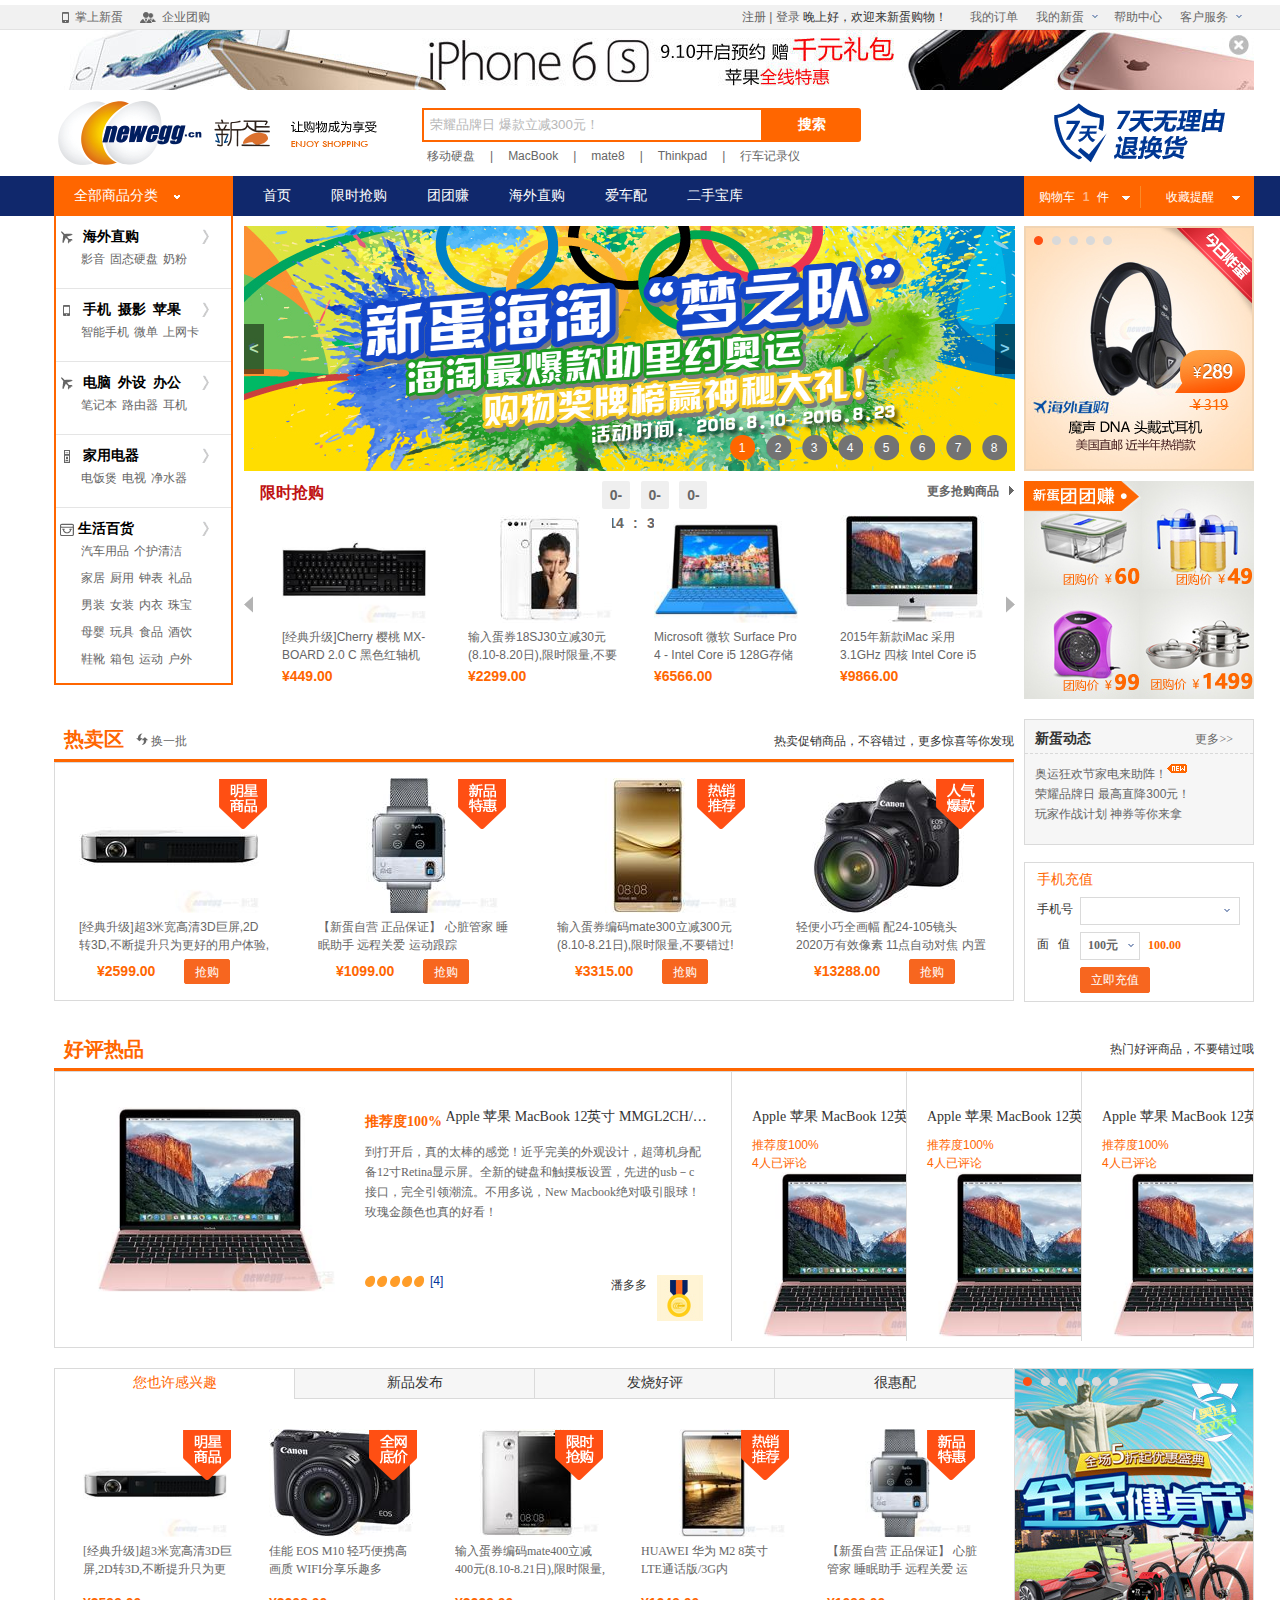
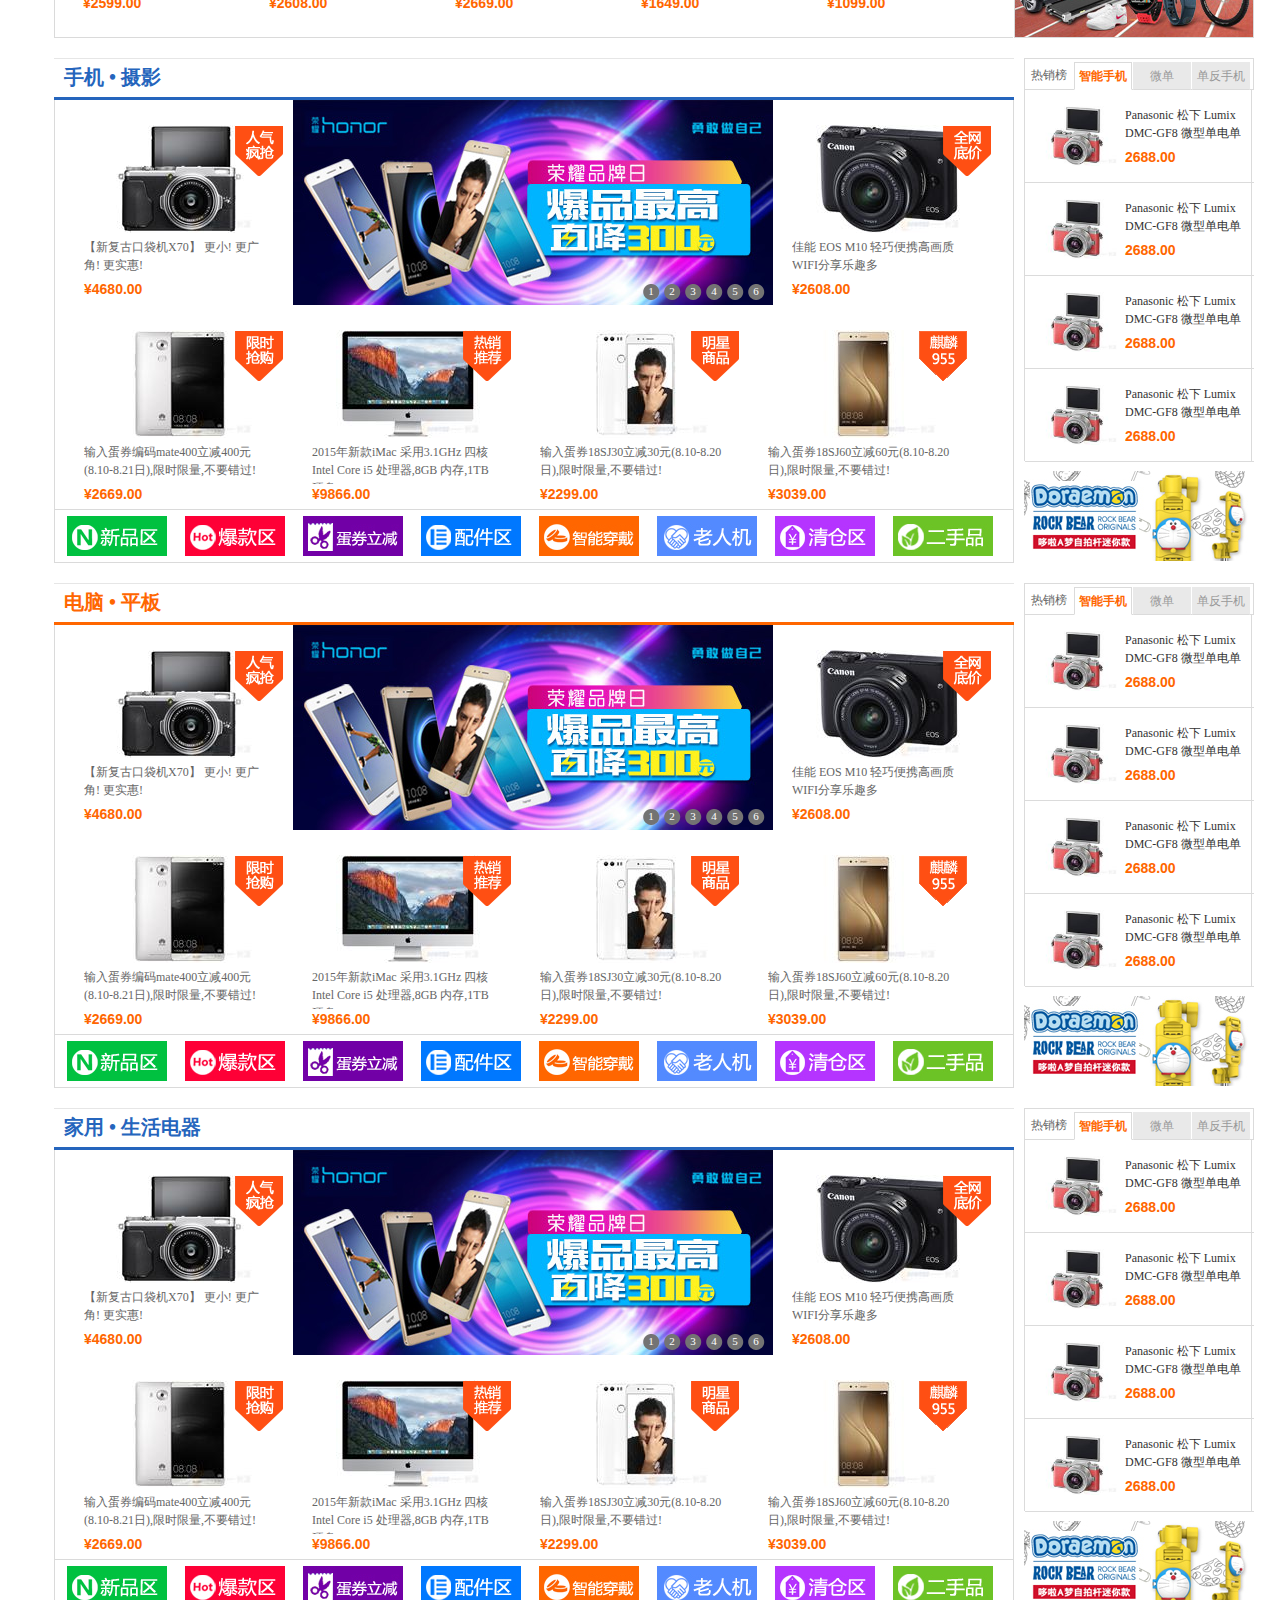
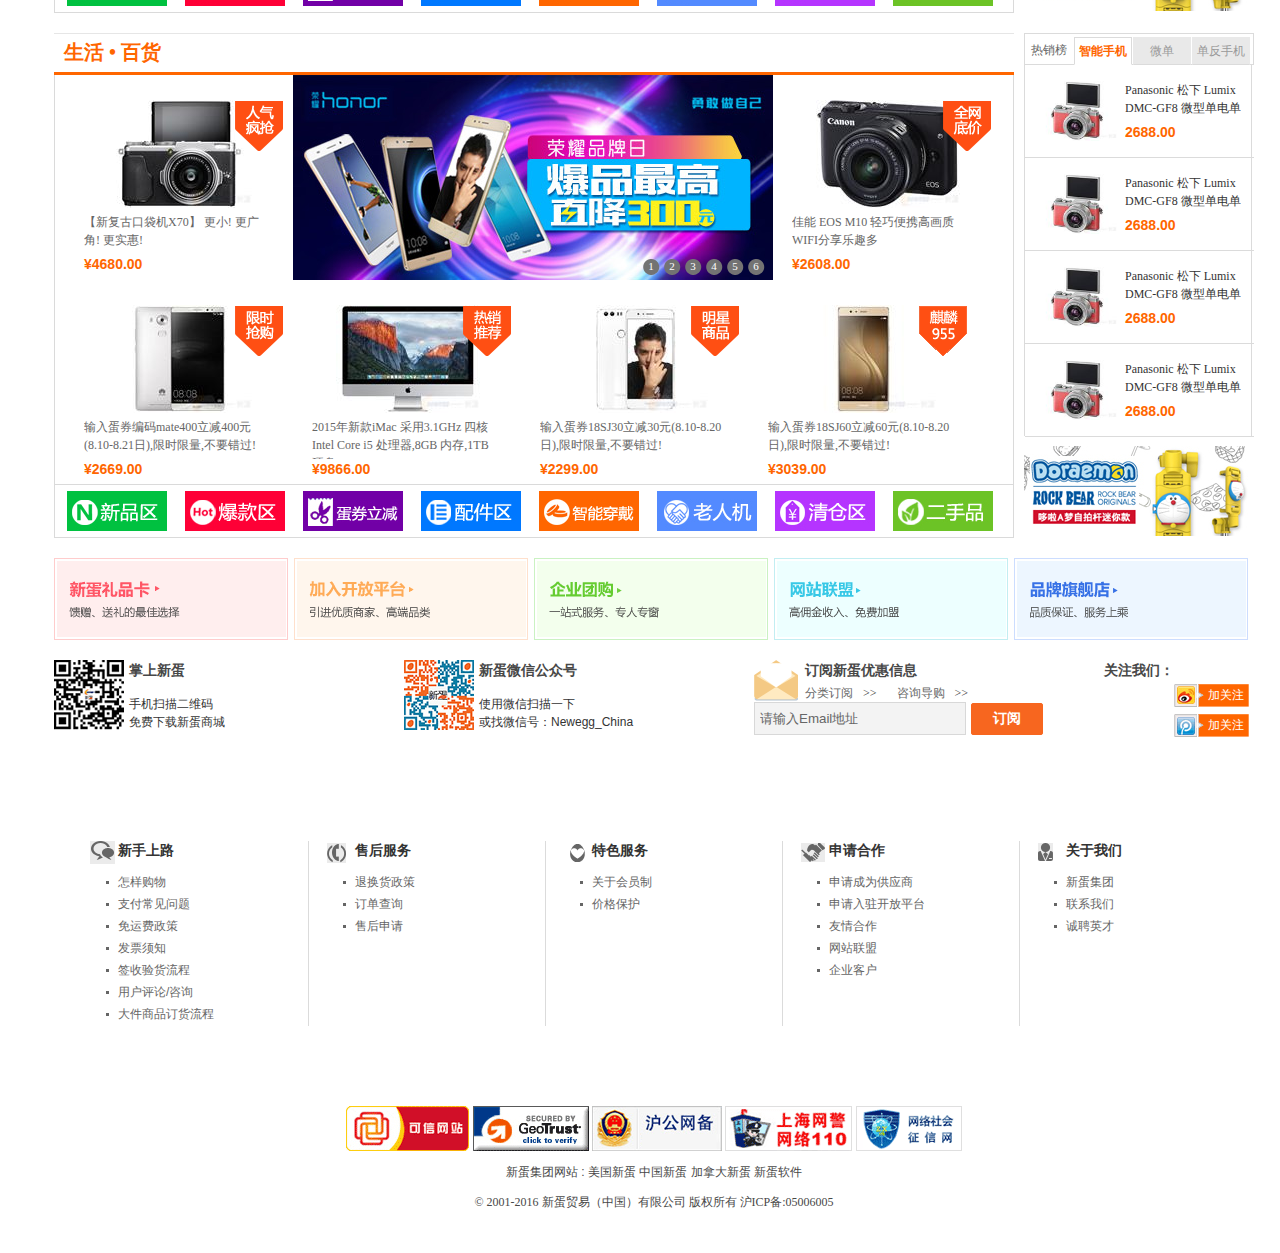
<file: index.html>
<!DOCTYPE html>
<html>
	<head>
		<meta charset="UTF-8">
		<title></title>
		<link rel="stylesheet" type="text/css" href="css/index.css"/>
		<script src="js/jquery.min.js" type="text/javascript" charset="utf-8"></script>
		<script src="js/slide.js" type="text/javascript" charset="utf-8"></script>
		<script src="js/index.js" type="text/javascript" charset="utf-8"></script>
	</head>
	
	
	
	
	<body>
		<div id="topbar">
			<ul>
				<li><a href="#">掌上新蛋</a></li>
				<li><a href="#">企业团购</a></li>
			</ul>
			
			
			
			<dl>
				<dt><a href="#">我的订单</a></dt>
				<dd class="topegg"><a href="#">我的新蛋</a> <img src="images/index_08.jpg"/>
					<div class="myegg">
						请 <a href="html/login.html">登录</a> 后查看  
					</div>
				</dd>
				<dt><a href="#">帮助中心</a></dt>
				
				<dd class="topsevice"><a href="#">客户服务</a> <img src="images/index_08.jpg"/>
					<div class="sevice">
						<dl>
							<dt>400-820-4400</dt>
							<dd>021-67072999</dd>
						</dl>
						<span>每天 9：00 - 18：00</span>
						<a href="#">在线咨询</a>
						<a href="#" class="youj">邮件我们</a>
					</div>
				</dd>
			</dl>
			
			<p>
				<a href="html/register.html">注册</a>
				<b>|</b>
				<a href="html/login.html">登录</a>
				<span> 晚上好，欢迎来新蛋购物！</span>
			<p>
	
		</div>	
		
	<!------------------------------	顶部结束-------------------------------------------->
		
		
		
		<div id="header">
			<p class="ad"> <img src="images/index_04.jpg"/><a href="javascript:;"></a></p>
			<div class="wraper">
				<a href="index.html" class="log" title="新蛋中国  - 全球领先的IT/数码网上购物商城-笔记本,电脑配件,数码相机,手机,办公设备,家电,百货 "></a>
				<a href="#" title="七天无理由退换货" class="days7"></a>
				<div class="search">
					<p> <input type="text" class="searchText" value="荣耀品牌日 爆款立减300元！" autocomplete="off" maxlength="50"/></p>
					<em><a href="javascript:;" title="搜索">搜索</a></em>
					
					<span>
						<a href="#">移动硬盘</a><b>|</b>
						<a href="#">MacBook</a><b>|</b>
						<a href="#">mate8</a><b>|</b>
						<a href="#">Thinkpad</a><b>|</b>
						<a href="#">行车记录仪</a>
					<span>
				</div>
			</div>
		</div>
		
<!--<script type="text/javascript">

	$("#topbar .topsevice").mouseover(function(){	
		$("#topbar .sevice").css({"display":"block"});
		$("#topbar .topsevice").addClass("active")		
	});
			
	$("#topbar .topsevice").mouseout(function(){	
		$("#topbar .sevice").css({"display":"none"});
		$("#topbar .topsevice").removeClass("active")
	});
	
	$("#topbar .topegg").mouseover(function(){	
		$("#topbar .myegg").css({"display":"block"});
		$("#topbar .topegg").addClass("active")		
	});
			
	$("#topbar .topegg").mouseout(function(){	
		$("#topbar .myegg").css({"display":"none"});
		$("#topbar .topegg").removeClass("active")
	});



	$(".ad a").click(function(){
		$(".ad").css("display","none")
	});
	
	$(".search .searchText").click(function(){
		$(this).css({"border":0,"color":"#333"}).val("")
		
	});
	
	$(function(){
		$("#infobook .email .emailText").click(function(){
			$(this).val("")
		})
	})
</script>		-->
		
		
		<div id="menu">
			<div class="innermenu">
				<h3><a href="newegg.cn" title="首页"> 全部商品分类</a></h3>
				<div class="menulist">
					<dl class="overseas">
						<dt class="menulistdt "><a href="#"> <span></span>海外直购</a></dt>
						<dd class="menulistdd"><a href="#" class="orange">影音</a><a href="#" class="orange">固态硬盘</a>&nbsp;<a href="#">奶粉</a></dd>
					</dl>
					<dl class="mobil">
						<dt class="menulistdt"><a href="#"> <span></span>手机</a>&nbsp;<a href="#">摄影</a>&nbsp;<a href="#"> 苹果</a></dt>
						<dd class="menulistdd"><a href="#" class="orange">智能手机</a>&nbsp;<a href="#">微单</a>&nbsp;<a href="#" class="orange">上网卡</a></dd>
					</dl>
					<dl class="compu">
						<dt class="menulistdt"><a href="#"> <span></span>电脑</a>&nbsp;<a href="#">外设</a>&nbsp;<a href="#">办公</a></dt>
						<dd class="menulistdd"><a href="#" class="orange">笔记本</a>&nbsp;<a href="#" class="orange">路由器</a>&nbsp;<a href="#">耳机</a></dd>
					</dl>
					<dl class="appliances">
						<dt class="menulistdt"><a href="#"> <span></span>家用电器</a></dt>
						<dd  class="menulistdd"><a href="#">电饭煲</a>&nbsp;<a href="#" class="orange">电视</a>&nbsp;<a href="#">净水器</a></dd>
					</dl>
					<dl class="living">
						<dt class="menulistdt"><span></span> 生活百货</dt>
						<dd class="menulistdd"><a href="#" class="orange">汽车用品</a>&nbsp;<a href="#">个护清洁</a></dd>
						<dd class="menulistdd"><a href="#">家居</a>&nbsp;<a href="#">厨用</a>&nbsp;<a href="#">钟表</a>&nbsp;<a href="#">礼品</a></dd>
						<dd class="menulistdd"><a href="#">男装</a>&nbsp;<a href="#">女装</a>&nbsp;<a href="#">内衣</a>&nbsp;<a href="#">珠宝</a></dd>
						<dd class="menulistdd"><a href="#">母婴</a>&nbsp;<a href="#">玩具</a>&nbsp;<a href="#">食品</a>&nbsp;<a href="#">酒饮</a></dd>
						<dd class="menulistdd"><a href="#">鞋靴</a>&nbsp;<a href="#">箱包</a>&nbsp;<a href="#">运动</a>&nbsp;<a href="#">户外</a></dd>
					</dl>
					
					<div class="menulist_right">
					
					</div>	
				</div>
				
				
				
			</div>
			
			<ul class="nav">
				<li><a href="newegg.cn" title="首页"> 首页</a></li>
				<li><a href="newegg.cn" title="限时抢购"> 限时抢购</a></li>
				<li><a href="newegg.cn" title="团团赚"> 团团赚</a></li>
				<li><a href="newegg.cn" title="海外直购"> 海外直购</a></li>
				<li><a href="newegg.cn" title="爱车配"> 爱车配</a></li>
				<li><a href="newegg.cn" title="二手宝库">二手宝库</a></li>
			</ul>
			<div class="utility">
				<dl class="mycart">
					<dt><a href="#" target="_blank">购物车<strong>1</strong>件   <span></span></a></dt>
					
					<dd></dd>
				</dl>
				<dl class="favor">
					<dt><a href="#" target="_blank">收藏提醒  <span></span></a></dt>
					
					<dd></dd>
				</dl>
			</div>
		</div>
		
		<!------------------------------	头部结束-------------------------------------------->
		
		
		<div id="body">
			
		<div id="section">
			<div class="secLeft">
				<div class="leftSlide">
					<ul>
						<li><a href="#"><img src="images/leftslide1.jpg" width="100%"/></a></li>
						<li><a href="#"><img src="images/leftslide2.jpg" width="100%"/></a></li>
						<li><a href="#"><img src="images/leftslide3.jpg" width="100%"/></a></li>
						<li><a href="#"><img src="images/leftslide4.jpg" width="100%"/></a></li>
						<li><a href="#"><img src="images/leftslide5.jpg" width="100%"/></a></li>
						<li><a href="#"><img src="images/leftslide6.jpg" width="100%"/></a></li>
						<li><a href="#"><img src="images/leftslide7.jpg" width="100%"/></a></li>
						<li><a href="#"><img src="images/leftslide8.jpg" width="100%"/></a></li>
					</ul>
					<div class="prev">&lt;</div>
					<div class="next">&gt;</div>
					<div class="dot">
						<span class="active">1</span><span>2</span><span>3</span><span>4</span><span>5</span><span>6</span><span>7</span><span>8</span>
					</div>
				</div>
				
				
<!--<script>
	$(function(){
		var leftSlide = new Slide("#section .leftSlide");
		
		leftSlide.box.find("li").fadeOut().eq(0).fadeIn();
		leftSlide.timer = setInterval(function(){
			leftSlide.fnNext().fnChange();
		},2000);
		$("#section .leftSlide .prev").click(function(){
			leftSlide.fnPrev().fnChange();
		});
		$("#section .leftSlide .next").click(function(){
			leftSlide.fnNext().fnChange();
		});
		$("#section .leftSlide").mouseover(function(){
			clearInterval(leftSlide.timer);
		})
		$("#section .leftSlide").mouseout(function(){
			leftSlide.timer = setInterval(function(){
				leftSlide.fnNext().fnChange();
			},2000);
		});
		$("#section .leftSlide .dot span").mouseover(function(){
			leftSlide.numChange(this);
		});
		
		
		
		
	});
</script>-->
				
				
<!--<script>
	$(
		function(){
		var slide = new Slide("#section .rightSlide");
		
		slide.box.find("li").fadeOut().eq(0).fadeIn();
		slide.timer = setInterval(function(){
			slide.fnNext().fnChange();
		},2000);
		$("#section .rightSlide").mouseover(function(){
			clearInterval(slide.timer);
		})
		$("#section .rightSlide").mouseout(function(){
			slide.timer = setInterval(function(){
				slide.fnNext().fnChange();
			},2000);
		});
		$("#section .rightSlide .dot span").mouseover(function(){
			slide.numChange(this);
		});
		};
		
	
	);
</script>	-->


<!--<script type="text/javascript">
	function codeslide(obj){
		var slide = new Slide(obj);
		
		slide.box.find("li").fadeOut().eq(0).fadeIn();
		
		slide.timer = setInterval(function(){
			slide.fnNext().fnChange();
		},2000);
		$(obj).mouseover(function(){
			clearInterval(slide.timer);
		})
		$(obj).mouseout(function(){
			slide.timer = setInterval(function(){
				slide.fnNext().fnChange();
			},2000);
		});
		$(obj).find(".dot span").mouseover(function(){
			slide.numChange(this);
		});
	};
		
	$(function(){
		codeslide("#section .rightSlide");
		codeslide("#select_goods .goodsSlide");
		codeslide("#subject .subject01 .mainslide");
	})
		
</script>-->
				
				
				<div class="timer">
					<h3>限时抢购</h3>
					
					<a href="#" class="more">更多抢购商品</a>
					<p>剩余时间:&nbsp;<span class="hour">01</span>:<span class="minute">02</span>:<span class="secend">03</span></p>
					<ul>
						
						<!--
						<li>
							<a href="#"><img src="images/timer_01.jpg" alt="品质的追求"/></a>
							<dl>
								<dt><a href="#">品质的追求</a></dt>
								<dd>¥1429.00</dd>
							</dl>
						</li>-->
					</ul>
					<div class="prev"></div>
					<div class="next"></div>
				</div>
				
<!--<script type="text/javascript">
	$.ajax({
	type:"GET",
	url:"json/timer.txt",
	async:true,
	cache:false,
	error:function(xhr){
		alert("错误码"+xhr.state)
	},
	success:function(str){
		var arr=eval(str);
		for(var i=0;i<arr.length;i++){
			var json=arr[i];
			var $li=$("<li></li>")
			
				var $liA=$('<a href="'+json["catHref"]+'" title="'+json["catDt"]+'"><img src="'+json["catImg"]+'" alt="'+json["catDt"]+'"/></a>');	
				var $liDl=$('<dl><dt><a href="'+json["catHref"]+'" title="'+json["catDt"]+'">'+json["catDt"]+'</a></dt><dd>'+json["catDd"]+' </dd></dl>')
				$li.append($liA)
				$li.append($liDl)
			$("#section .timer ul").append($li)
		}
	}
	});
	
	$(function(){
		
		$("#section .timer .prev").click(function(){
				
				$("#section .timer  ul").animate({"left":0},500)	
		});
		
		$("#section .timer .next").click(function(){
			
				$("#section .timer  ul").animate({"left":-754},500)	
			
		});
		
		
		var iNew=new Date('August 20,2016 00:00:00');
		var timer=null
		var str=""
		
		
		fntimer();
			
		function fntimer(){
			var iNow=new Date()
			var t=(iNew-iNow)/1000
			var tian=Math.floor(t/86400);
			var hours=Math.floor(t%86400/3600);
			var min=Math.floor(t%86400%3600/60);
			var sec=Math.floor(t%60);
			
			$("#section .timer .hour").html(addZero(hours))
			$("#section .timer .minute").html(addZero(min))
			$("#section .timer .secend").html(addZero(sec))
			
	//		str=tian+"天"+addZero(hours)+"小时"+addZero(min)+"分钟"+addZero(sec)+"秒"
		
	
		
		}
		timer=setInterval(fntimer,1000)
			
		function addZero(m){
			return m<10 ? "0"+m :m;
		}
			
		
	})
</script>				-->
							
				
				
				
			</div>
			<div class="secRight">
				<div class="rightSlide">
					<ul>
						<li><a href="#" title="首页"><img src="images/rightslide1.jpg" width="100%"/></a></li>
						<li><a href="#"><img src="images/rightslide2.jpg" width="100%"/></a></li>
						<li><a href="#"><img src="images/rightslide3.jpg" width="100%"/></a></li>
						<li><a href="#"><img src="images/rightslide4.jpg" width="100%"/></a></li>
						<li><a href="#"><img src="images/rightslide5.jpg" width="100%"/></a></li>
					</ul>
					
					<div class="dot">
						<span class="active"></span><span></span><span></span><span></span><span></span>
					</div>
					
				</div>
				

				
				
				
				<div class="groupAd">
					<a href="#" title="8.10" target="_blank">
						<img src="images/groupAd.jpg" width="230" height="218" alt="8.10"/>
					</a>
				</div>
				
			</div>
		</div>
		
		
		<!------------------------------	轮播区结束-------------------------------------------->
		
		<div id="hot_sale">
			<div class="hot">
				<div class="title">
					<h2>热卖区</h2>
					<a href="javascript:;" class="change">换一批</a>
					<span>热卖促销商品，不容错过，更多惊喜等你发现</span>
				</div>
				<div class="hot_sale">
					<ul>
						
					</ul>
					
				</div>
			
					<!--<li>
						<p>
							<a href="#"><img src="images/hot_sale2.jpg" alt="breo 倍轻松  智能手表"/>
							<strong><img src="images/xpth.png"/></strong></a>
						</p>
						<dl>
							<dt><a href="#" title="breo 倍轻松  智能手表">breo 倍轻松  智能手表breo 倍轻松  智能手表</a></dt>
							<dd>¥1429.00 <a href="#">抢购</a></dd>
						</dl>
					</li>
					-->
			</div>
<!--<script type="text/javascript">
	$.ajax({
	type:"GET",
	url:"json/hot_sales.txt",
	async:true,
	cache:false,
	error:function(xhr){
		alert("错误码"+xhr.state)
	},
	success:function(str){
		var arr=eval(str);
		for(var i=0;i<arr.length;i++){
			var json=arr[i];
			var $li=$("<li></li>")
			
				var $liP=$('<p><a href="'+json["catHref"]+'" title="'+json["catAlt"]+'"><img src="'+json["catImg"]+'" alt="'+json["catAlt"]+'"/></a><strong><img src="'+json["catSpan"]+'"/></strong></p>');	
				var $liDl=$('<dl><dt><a href="'+json["catHref"]+'" title="'+json["catAlt"]+'">'+json["catDt"]+'</a></dt><dd>'+json["catDd"]+' <a href="#">抢购</a></dd></dl>')
				$li.append($liP)
				$li.append($liDl)
			$("#hot_sale .hot ul").append($li)
		}
	}
	});
	
	$(function(){
		var changenum=0
		$("#hot_sale .hot .title .change").click(
			function(){
				changenum++
				if(changenum>3){
					changenum=0
					return $("#hot_sale .hot ul").css({"left":0})
				}
				$("#hot_sale .hot ul").animate({"left":(changenum*-958)},500)	
			}
		);
		
	})
</script>			-->
			<div class="hotright">
				<dl class="new">
					<dt><span>新蛋动态</span> <a href="#">更多>></a></dt>
					<dd><a href="#">奥运狂欢节家电来助阵！</a><span>new</span></dd>
					<dd><a href="#">荣耀品牌日 最高直降300元！</a></dd>
					<dd><a href="#">玩家作战计划 神券等你来拿</a></dd>
				</dl>
				<div class="mobile_recharge">
					<h3>手机充值</h3>
					<div class="phoneNum"><strong>手机号</strong> <p><input type="text" class="mobile" /><em>&nbsp;</em></p></div>
					<div class="phoneMoney"><strong>面&nbsp;&nbsp;&nbsp;值</strong> <p><i>100元</i><em>&nbsp;</em></p><span>100.00</span></div>
					<a href="javascript:;">立即充值</a>
					
					
				</div>
			</div>
		</div>
		
		<!------------------------------	热卖区结束-------------------------------------------->
		
		<div id="good_reviews">
			<div class="title">
				<h2>好评热品</h2>
				<span>热门好评商品，不要错过哦</span>
			</div>
			<div class="goods">
				<div class="goods1">
					<div class="chlid1">
						<a href="html/apple.html" class="left" title="Apple 苹果 MacBook 12英寸 MMGL2CH/A 玫瑰金色 - 1.1GHz/8GB/256GB 闪存/Retina 显示屏">
							<img src="images/index/good_reviews1.jpg" alt="Apple 苹果 MacBook 12英寸 MMGL2CH/A 玫瑰金色 - 1.1GHz/8GB/256GB 闪存/Retina 显示屏"/></a>
						<div class="right">
							<strong>推荐度100% 
							<a href="html/apple.html" title="Apple 苹果 MacBook 12英寸 MMGL2CH/A 玫瑰金色 - 1.1GHz/8GB/256GB 闪存/Retina 显示屏">Apple 苹果 MacBook 12英寸 MMGL2CH/A 玫瑰金色 - 1.1GHz/8GB/256GB 闪存/Retina 显示屏</a></strong>
							<p>到打开后，真的太棒的感觉！近乎完美的外观设计，超薄机身配备12寸Retina显示屏。全新的键盘和触摸板设置，先进的usb－c接口，完全引领潮流。不用多说，New Macbook绝对吸引眼球！玫瑰金颜色也真的好看！</p>
							<div class="views">
								<a href="#">[4]</a><em></em><span>潘多多</span>
							</div>
						</div>
					</div>
					<div class="child2">
						<dl>
							<dt>Apple 苹果 MacBook 12英寸 MMGL2CH/A 玫瑰金色 - 1.1GHz/8GB/256GB 闪存/Retina 显示屏</dt>
							<dd>推荐度100%</dd>
							<dd>4人已评论</dd>
						</dl>
						<img src="images/index/good_reviews1.jpg"/>
					</div>
				</div>
				<div class="goods2">
					<div class="chlid1">
						<a href="html/apple.html" class="left" title="Apple 苹果 MacBook 12英寸 MMGL2CH/A 玫瑰金色 - 1.1GHz/8GB/256GB 闪存/Retina 显示屏">
							<img src="images/index/good_reviews1.jpg" alt="Apple 苹果 MacBook 12英寸 MMGL2CH/A 玫瑰金色 - 1.1GHz/8GB/256GB 闪存/Retina 显示屏"/></a>
						<div class="right">
							<strong>推荐度100% 
							<a href="html/apple.html" title="Apple 苹果 MacBook 12英寸 MMGL2CH/A 玫瑰金色 - 1.1GHz/8GB/256GB 闪存/Retina 显示屏">Apple 苹果 MacBook 12英寸 MMGL2CH/A 玫瑰金色 - 1.1GHz/8GB/256GB 闪存/Retina 显示屏</a></strong>
							<p>到打开后，真的太棒的感觉！近乎完美的外观设计，超薄机身配备12寸Retina显示屏。全新的键盘和触摸板设置，先进的usb－c接口，完全引领潮流。不用多说，New Macbook绝对吸引眼球！玫瑰金颜色也真的好看！</p>
							<div class="views">
								<a href="#">[4]</a><em></em><span>潘多多</span>
							</div>
						</div>
					</div>
					<div class="child2">
						<dl>
							<dt>Apple 苹果 MacBook 12英寸 MMGL2CH/A 玫瑰金色 - 1.1GHz/8GB/256GB 闪存/Retina 显示屏</dt>
							<dd>推荐度100%</dd>
							<dd>4人已评论</dd>
						</dl>
						<img src="images/index/good_reviews1.jpg"/>
					</div>
				</div>
				<div class="goods3">
					<div class="chlid1">
						<a href="html/apple.html" class="left" title="Apple 苹果 MacBook 12英寸 MMGL2CH/A 玫瑰金色 - 1.1GHz/8GB/256GB 闪存/Retina 显示屏">
							<img src="images/index/good_reviews1.jpg" alt="Apple 苹果 MacBook 12英寸 MMGL2CH/A 玫瑰金色 - 1.1GHz/8GB/256GB 闪存/Retina 显示屏"/></a>
						<div class="right">
							<strong>推荐度100% 
							<a href="html/apple.html" title="Apple 苹果 MacBook 12英寸 MMGL2CH/A 玫瑰金色 - 1.1GHz/8GB/256GB 闪存/Retina 显示屏">Apple 苹果 MacBook 12英寸 MMGL2CH/A 玫瑰金色 - 1.1GHz/8GB/256GB 闪存/Retina 显示屏</a></strong>
							<p>到打开后，真的太棒的感觉！近乎完美的外观设计，超薄机身配备12寸Retina显示屏。全新的键盘和触摸板设置，先进的usb－c接口，完全引领潮流。不用多说，New Macbook绝对吸引眼球！玫瑰金颜色也真的好看！</p>
							<div class="views">
								<a href="#">[4]</a><em></em><span>潘多多</span>
							</div>
						</div>
					</div>
					<div class="child2">
						<dl>
							<dt>Apple 苹果 MacBook 12英寸 MMGL2CH/A 玫瑰金色 - 1.1GHz/8GB/256GB 闪存/Retina 显示屏</dt>
							<dd>推荐度100%</dd>
							<dd>4人已评论</dd>
						</dl>
						<img src="images/index/good_reviews1.jpg"/>
					</div>
				</div>
				<div class="goods4">
					<div class="chlid1">
						<a href="html/apple.html" class="left" title="Apple 苹果 MacBook 12英寸 MMGL2CH/A 玫瑰金色 - 1.1GHz/8GB/256GB 闪存/Retina 显示屏">
							<img src="images/index/good_reviews1.jpg" alt="Apple 苹果 MacBook 12英寸 MMGL2CH/A 玫瑰金色 - 1.1GHz/8GB/256GB 闪存/Retina 显示屏"/></a>
						<div class="right">
							<strong>推荐度100% 
							<a href="html/apple.html" title="Apple 苹果 MacBook 12英寸 MMGL2CH/A 玫瑰金色 - 1.1GHz/8GB/256GB 闪存/Retina 显示屏">Apple 苹果 MacBook 12英寸 MMGL2CH/A 玫瑰金色 - 1.1GHz/8GB/256GB 闪存/Retina 显示屏</a></strong>
							<p>到打开后，真的太棒的感觉！近乎完美的外观设计，超薄机身配备12寸Retina显示屏。全新的键盘和触摸板设置，先进的usb－c接口，完全引领潮流。不用多说，New Macbook绝对吸引眼球！玫瑰金颜色也真的好看！</p>
							<div class="views">
								<a href="#">[4]</a><em></em><span>潘多多</span>
							</div>
						</div>
					</div>
					<div class="child2">
						<dl>
							<dt>Apple 苹果 MacBook 12英寸 MMGL2CH/A 玫瑰金色 - 1.1GHz/8GB/256GB 闪存/Retina 显示屏</dt>
							<dd>推荐度100%</dd>
							<dd>4人已评论</dd>
						</dl>
						<img src="images/index/good_reviews1.jpg"/>
					</div>
				</div>
			</div>
			
		</div>
		
<!--<script type="text/javascript">
	$("#good_reviews .goods2").mouseover(function(){
		
		$("#good_reviews  .chlid2").css({"display":"block"});
		$("#good_reviews .chlid1").css({"display":"none"});
		
		$("#good_reviews .goods2").css({"width":675,"left":175});
		$("#good_reviews .goods2 .chlid2").css({"display":"none"});
		$("#good_reviews .goods2 .chlid1").css({"display":"block"});
			
		$("#good_reviews .goods1").css({"width":175,"left":0});
		$("#good_reviews .goods3").css({"width":175,"left":851});
		$("#good_reviews .goods4").css({"width":175,"left":1025});		
	});
	
	$("#good_reviews .goods1").mouseover(function(){
		
		$("#good_reviews  .chlid2").css({"display":"block"});
		$("#good_reviews .chlid1").css({"display":"none"});
		
		$("#good_reviews .goods1").css({"width":675,"left":0});
		$("#good_reviews .goods1 .chlid2").css({"display":"none"});
		$("#good_reviews .goods1 .chlid1").css({"display":"block"});
			
		$("#good_reviews .goods2").css({"width":175,"left":676});
		$("#good_reviews .goods3").css({"width":175,"left":851});
		$("#good_reviews .goods4").css({"width":175,"left":1026});		
	});
	
	$("#good_reviews .goods3").mouseover(function(){
		
		$("#good_reviews  .chlid2").css({"display":"block"});
		$("#good_reviews .chlid1").css({"display":"none"});
		
		$("#good_reviews .goods3").css({"width":675,"left":350});
		$("#good_reviews .goods3 .chlid2").css({"display":"none"});
		$("#good_reviews .goods3 .chlid1").css({"display":"block"});
			
		$("#good_reviews .goods1").css({"width":175,"left":0});
		$("#good_reviews .goods2").css({"width":175,"left":175});
		$("#good_reviews .goods4").css({"width":175,"left":1025});		
	});
	
	$("#good_reviews .goods4").mouseover(function(){
		
		$("#good_reviews  .chlid2").css({"display":"block"});
		$("#good_reviews .chlid1").css({"display":"none"});
		
		$("#good_reviews .goods4").css({"width":675,"left":525});
		$("#good_reviews .goods4 .chlid2").css({"display":"none"});
		$("#good_reviews .goods4 .chlid1").css({"display":"block"});
			
		$("#good_reviews .goods1").css({"width":175,"left":0});
		$("#good_reviews .goods2").css({"width":175,"left":175});
		$("#good_reviews .goods3").css({"width":175,"left":350});		
	});
	
</script>			-->
		
		<!------------------------------	好评区结束-------------------------------------------->
		
		<div id="select_goods">
			<div class="goodsTab">
				<div class="goodsTop">
					<!--<span class="active">您也许感兴趣</span>
					<span>新品发布</span>
					<span>发烧好评</span>
					<span>狠惠配</span>-->
				</div>
				<div class="goodsList">
					<!--<ul>
						<li>
							<p>
								<a href="#"><img src="images/index/goods01.jpg" alt="亚马逊 全 新Kindle Paperwhite 3 电子书阅读器 6英寸 白色"/>
								<strong><img src="images/xpth.png"/></strong></a>
							</p>
							<dl>
								<dt><a href="#" title="breo 倍轻松  智能手表">亚马逊 全 新Kindle Paperwhite 3 </a></dt>
								<dd>¥958.00</dd>
							</dl>
						</li>
					</ul>-->
				</div>
			</div>
			
<!--<script type="text/javascript">


$.ajax({
	type:"GET",
	url:"json/select_goods.txt",
	async:true,
	cache:false,
	error:function(xhr){
		alert("错误码"+xhr.state)
	},
	success:function(str){
		var arr=eval(str);
		
		function Tag(ele){
			$(ele).find('.goodsTop > span').mouseover(function(){
				var $index= $(this).index();
				
			$(ele).find('.goodsTop > span').removeClass("active").eq($index).addClass("active")	
			$(ele).find('.goodsList > ul').css({"display":"none"}).eq($index).css({"display":"block"})
			
			
			})
			
		}
		
		for(var i=0;i<arr.length;i++){
			var jsonArr=arr[i];
			var $ul=$("<ul></ul>")
			var $span=$("<span>"+jsonArr["catname"]+"</span>")
			
			
			for(var j=0;j<jsonArr["main"].length;j++){
				var json= jsonArr["main"][j];
				var $li=$("<li></li>")
				
				var $liP=$('<p><a href="'+json["catHref"]+'" title="'+json["catDt"]+'"><img src="'+json["catImg"]+'" alt="'+json["catDt"]+'"/></a><strong><img src="'+json["catSpan"]+'"/></strong></p>');	
				var $liDl=$('<dl><dt><a href="'+json["catHref"]+'" title="'+json["catDt"]+'">'+json["catDt"]+'</a></dt><dd>'+json["catDd"]+' </dd></dl>')
				
				$li.append($liP)
				$li.append($liDl)
				$ul.append($li)
				
			}
			
			$("#select_goods .goodsTop").append($span)
			$("#select_goods .goodsList").append($ul)
			
		};
		$("#select_goods").find('.goodsTop > span').removeClass("active").eq(0).addClass("active");
		$("#select_goods").find('.goodsList > ul').css({"display":"none"}).eq(0).css({"display":"block"});
		Tag("#select_goods");
	}
	});
	

	
</script>			-->
			
			
			
			<div class="goodsSlide">
				<ul>
					<li><a href="#" title="首页"><img src="images/goodsSlide1.jpg" width="100%"/></a></li>
					<li><a href="#"><img src="images/goodsSlide2.jpg" width="100%"/></a></li>
					<li><a href="#"><img src="images/goodsSlide3.jpg" width="100%"/></a></li>
					<li><a href="#"><img src="images/goodsSlide4.jpg" width="100%"/></a></li>
					<li><a href="#"><img src="images/goodsSlide5.jpg" width="100%"/></a></li>
					<li><a href="#"><img src="images/goodsSlide6.jpg" width="100%"/></a></li>
				</ul>
				
				<div class="dot">
					<span class="active"></span><span></span><span></span><span></span><span></span><span></span>
				</div>
				
			</div>
		</div>
		
		<!------------------------------选项卡区结束-------------------------------------------->
		
		
		<div id="subject">
			<!--<div class="subject01">
				<h2>手机   • 摄影</h2>
				
				<ul class="main">
					<li >
						<p>
							<a href="#"><img src="images/index/subject01_1.jpg" alt="亚马逊 全 新Kindle Paperwhite 3 电子书阅读器 6英寸 白色"/>
							<strong><img src="images/xpth.png"/></strong></a>
						</p>
						<dl>
							<dt><a href="#" title="breo 倍轻松  智能手表">【新复古口袋机X70】 更小! 更广角! 更实惠!</a></dt>
							<dd>¥958.00</dd>
						</dl>
					</li>
					<div class="mainslide">
						<ul>
							<li><a href="#" title="首页"><img src="images/index/subject01_slide1.jpg" width="100%"/></a></li>
							<li><a href="#"><img src="images/index/subject01_slide2.jpg" width="100%"/></a></li>
							<li><a href="#"><img src="images/index/subject01_slide3.jpg" width="100%"/></a></li>
							<li><a href="#"><img src="images/index/subject01_slide4.jpg" width="100%"/></a></li>
							<li><a href="#"><img src="images/index/subject01_slide5.jpg" width="100%"/></a></li>
						</ul>
						
						<div class="dot">
							<span class="active">1</span><span>2</span><span>3</span><span>4</span><span>5</span>
						</div>
					</div>
				</ul>
				
				<ul class="bottom">
					<li><a href="#"><img src="images/index/subject01_bottom1.jpg"/></a></li>
					<li><a href="#"><img src="images/index/subject01_bottom1.jpg"/></a></li>
					<li><a href="#"><img src="images/index/subject01_bottom1.jpg"/></a></li>
					<li><a href="#"><img src="images/index/subject01_bottom1.jpg"/></a></li>
					<li><a href="#"><img src="images/index/subject01_bottom1.jpg"/></a></li>
					<li><a href="#"><img src="images/index/subject01_bottom1.jpg"/></a></li>
					<li><a href="#"><img src="images/index/subject01_bottom1.jpg"/></a></li>
					<li><a href="#"><img src="images/index/subject01_bottom1.jpg"/></a></li>
				</ul>
			</div>-->
		</div>
		
		<div id="subject_select">
			<div class="select1">
			<h4>热销榜</h4>
			<div class="tab">
				<span class="active">智能手机</span>
				<span>微单</span>
				<span>单反手机</span>
			</div>
			<ul>
				<li>
					<img src="images/index/subject01_select01.jpg"/>
					<dl>
						<dt>Panasonic 松下 Lumix DMC-GF8 微型单电单镜套机 粉色 手动变焦版 美颜自拍利器 12-32mm</dt>
						<dd>2688.00</dd>
					</dl>
				</li>
				<li>
					<img src="images/index/subject01_select01.jpg"/>
					<dl>
						<dt>Panasonic 松下 Lumix DMC-GF8 微型单电单镜套机 粉色 手动变焦版 美颜自拍利器 12-32mm</dt>
						<dd>2688.00</dd>
					</dl>
				</li>
				<li>
					<img src="images/index/subject01_select01.jpg"/>
					<dl>
						<dt>Panasonic 松下 Lumix DMC-GF8 微型单电单镜套机 粉色 手动变焦版 美颜自拍利器 12-32mm</dt>
						<dd>2688.00</dd>
					</dl>
				</li>
				<li>
					<img src="images/index/subject01_select01.jpg"/>
					<dl>
						<dt>Panasonic 松下 Lumix DMC-GF8 微型单电单镜套机 粉色 手动变焦版 美颜自拍利器 12-32mm</dt>
						<dd>2688.00</dd>
					</dl>
				</li>
			</ul>
			<a href="#"><img src="images/index/select01.jpg" class="bottomImg"/></a>
			</div>
			
			
			<div class="select1">
			<h4>热销榜</h4>
			<div class="tab">
				<span class="active">智能手机</span>
				<span>微单</span>
				<span>单反手机</span>
			</div>
			<ul>
				<li>
					<img src="images/index/subject01_select01.jpg"/>
					<dl>
						<dt>Panasonic 松下 Lumix DMC-GF8 微型单电单镜套机 粉色 手动变焦版 美颜自拍利器 12-32mm</dt>
						<dd>2688.00</dd>
					</dl>
				</li>
				<li>
					<img src="images/index/subject01_select01.jpg"/>
					<dl>
						<dt>Panasonic 松下 Lumix DMC-GF8 微型单电单镜套机 粉色 手动变焦版 美颜自拍利器 12-32mm</dt>
						<dd>2688.00</dd>
					</dl>
				</li>
				<li>
					<img src="images/index/subject01_select01.jpg"/>
					<dl>
						<dt>Panasonic 松下 Lumix DMC-GF8 微型单电单镜套机 粉色 手动变焦版 美颜自拍利器 12-32mm</dt>
						<dd>2688.00</dd>
					</dl>
				</li>
				<li>
					<img src="images/index/subject01_select01.jpg"/>
					<dl>
						<dt>Panasonic 松下 Lumix DMC-GF8 微型单电单镜套机 粉色 手动变焦版 美颜自拍利器 12-32mm</dt>
						<dd>2688.00</dd>
					</dl>
				</li>
			</ul>
			<a href="#"><img src="images/index/select01.jpg" class="bottomImg"/></a>
			</div>
			
			
			<div class="select1">
			<h4>热销榜</h4>
			<div class="tab">
				<span class="active">智能手机</span>
				<span>微单</span>
				<span>单反手机</span>
			</div>
			<ul>
				<li>
					<img src="images/index/subject01_select01.jpg"/>
					<dl>
						<dt>Panasonic 松下 Lumix DMC-GF8 微型单电单镜套机 粉色 手动变焦版 美颜自拍利器 12-32mm</dt>
						<dd>2688.00</dd>
					</dl>
				</li>
				<li>
					<img src="images/index/subject01_select01.jpg"/>
					<dl>
						<dt>Panasonic 松下 Lumix DMC-GF8 微型单电单镜套机 粉色 手动变焦版 美颜自拍利器 12-32mm</dt>
						<dd>2688.00</dd>
					</dl>
				</li>
				<li>
					<img src="images/index/subject01_select01.jpg"/>
					<dl>
						<dt>Panasonic 松下 Lumix DMC-GF8 微型单电单镜套机 粉色 手动变焦版 美颜自拍利器 12-32mm</dt>
						<dd>2688.00</dd>
					</dl>
				</li>
				<li>
					<img src="images/index/subject01_select01.jpg"/>
					<dl>
						<dt>Panasonic 松下 Lumix DMC-GF8 微型单电单镜套机 粉色 手动变焦版 美颜自拍利器 12-32mm</dt>
						<dd>2688.00</dd>
					</dl>
				</li>
			</ul>
			<a href="#"><img src="images/index/select01.jpg" class="bottomImg"/></a>
			</div>
			
			
			<div class="select1">
			<h4>热销榜</h4>
			<div class="tab">
				<span class="active">智能手机</span>
				<span>微单</span>
				<span>单反手机</span>
			</div>
			<ul>
				<li>
					<img src="images/index/subject01_select01.jpg"/>
					<dl>
						<dt>Panasonic 松下 Lumix DMC-GF8 微型单电单镜套机 粉色 手动变焦版 美颜自拍利器 12-32mm</dt>
						<dd>2688.00</dd>
					</dl>
				</li>
				<li>
					<img src="images/index/subject01_select01.jpg"/>
					<dl>
						<dt>Panasonic 松下 Lumix DMC-GF8 微型单电单镜套机 粉色 手动变焦版 美颜自拍利器 12-32mm</dt>
						<dd>2688.00</dd>
					</dl>
				</li>
				<li>
					<img src="images/index/subject01_select01.jpg"/>
					<dl>
						<dt>Panasonic 松下 Lumix DMC-GF8 微型单电单镜套机 粉色 手动变焦版 美颜自拍利器 12-32mm</dt>
						<dd>2688.00</dd>
					</dl>
				</li>
				<li>
					<img src="images/index/subject01_select01.jpg"/>
					<dl>
						<dt>Panasonic 松下 Lumix DMC-GF8 微型单电单镜套机 粉色 手动变焦版 美颜自拍利器 12-32mm</dt>
						<dd>2688.00</dd>
					</dl>
				</li>
			</ul>
			<a href="#"><img src="images/index/select01.jpg" class="bottomImg"/></a>
			</div>
			
		</div>
		
		
<!--<script type="text/javascript">
	$.ajax({
	type:"GET",
	url:"json/subject.txt",
	async:true,
	cache:false,
	error:function(xhr){
		alert("错误码"+xhr.state)
	},
	success:function(str){
		var arr=eval(str);
			
		for(var i=0;i<arr.length;i++){
			
			var json=arr[i];

			
			var $div=$('<div class="subject'+(i+1)+'"><h2>'+arr[i]["catname"]+'</h2></div>')
			var $main=$('<ul class="main"></ul>')	
			
			
			var $slide=$('<div class="mainslide"><ul></ul></div>')	
			
			var $dot=$('<div class="dot"></div>')	
			
			
			
			var $bottom=$('<ul class="bottom"></ul>')	
			
			
			for(var j=0;j<json["main"].length;j++){
				
				if(j==1){
					for(var k=0;k<json["mainslide"].length;k++){
				
						var $span=$("<span>"+(k+1)+"</span>")
						var $slideLi=$('<li><a href="#"><img src="'+json["mainslide"][k]+'" width="100%"/></a></li>')
						
						$dot.append($span)
						$slide.append($slideLi)
					}
					$slide.append($dot)
					$main.append($slide)
				}
				
				var main=json["main"][j];

					var $li=$("<li></li>")
				
					var $liP=$('<p><a href="'+main["catHref"]+'" title="'+main["catDt"]+'"><img src="'+main["catImg"]+'" alt="'+main["catDt"]+'"/></a><strong><img src="'+main["catSpan"]+'"/></strong></p>');	
					var $liDl=$('<dl><dt><a href="'+main["catHref"]+'" title="'+main["catDt"]+'">'+main["catDt"]+'</a></dt><dd>'+main["catDd"]+'</dd></dl>')
					$li.append($liP)
					$li.append($liDl)
					
					
					
				$main.append($li)
			}
					
			for(var l=0;l<json["bottom"].length;l++){
				var $bottomli=$('<li><a href="#"><img src="'+json["bottom"][l]+'"/></a></li>')
				
				$bottom.append($bottomli)
			}
			

			$div.append($main)
			$div.append($bottom)
			
			$("#subject").append($div)
			
			codeslide($slide);
			
			
		}
		
	}
	});
	

	
</script>	-->
		<!------------------------------	主卖区结束-------------------------------------------->
		
		
		
		<div id="color">
			<ul>
				<li class="b1"><a href="#" ><img src="images/b1.gif"/></a></li>
				<li class="b2"><a href="#"><img src="images/b2.gif"/></a></li>
				<li class="b3"><a href="#"><img src="images/b3.gif"/></a></li>
				<li class="b4"><a href="#"><img src="images/b4.gif"/></a></li>
				<li class="b5"><a href="#"><img src="images/b5.gif"/></a></li>
			</ul>
		</div>
		
		<div id="infobook">
			<div class="app">
				<span></span>
				<dl>
					<dt>掌上新蛋</dt>
					<dd>手机扫描二维码</dd>
					<dd>免费下载新蛋商城</dd>
				</dl>
			</div>
			<div class="wechat">
				<span></span>
				<dl>
					<dt>新蛋微信公众号</dt>
					<dd>使用微信扫描一下</dd>
					<dd>或找微信号：Newegg_China</dd>
				</dl>
			</div>
			<div class="email">
				<span></span>
				<dl>
					<dt>订阅新蛋优惠信息</dt>
					<dd><a href="#">分类订阅</a>&gt;&gt;</dd>
					<dd><a href="#">咨询导购</a>&gt;&gt;</dd>
				</dl>
				<p> <input type="text" class="emailText" value="请输入Email地址" autocomplete="off" maxlength="50"/></p>
				<em><a href="javascript:;" title="搜索">订阅</a></em>
			</div>
			<div class="guanzhu">
				<dl>
					<dt>关注我们：</dt>
					<dd class="wb"><span></span><a href="#">加关注</a></dd>
					<dd class="tx"><span></span><a href="#">加关注</a></dd>
				</dl>
			</div>
		</div>
		
		
		</div>
		
		<!------------------------------	主体区结束-------------------------------------------->
		
		<div id="footer">
			<div class="helpcenter">
				<dl class="hc1">
					<dt>新手上路</dt>
					<dd><a href="#">怎样购物</a></dd>
					<dd><a href="#">支付常见问题</a></dd>
					<dd><a href="#">免运费政策</a></dd>
					<dd><a href="#">发票须知</a></dd>
					<dd><a href="#">签收验货流程</a></dd>
					<dd><a href="#">用户评论/咨询</a></dd>
					<dd><a href="#">大件商品订货流程</a></dd>
				</dl>
				<dl class="hc2">
					<dt>售后服务</dt>
					<dd><a href="#">退换货政策</a></dd>
					<dd><a href="#">订单查询</a></dd>
					<dd><a href="#">售后申请</a></dd>
				</dl>
				<dl class="hc3">
					<dt>特色服务 </dt>
					<dd><a href="#">关于会员制</a></dd>
					<dd><a href="#">价格保护</a></dd>
				</dl>
				<dl class="hc4">
					<dt>申请合作</dt>
					<dd><a href="#">申请成为供应商</a></dd>
					<dd><a href="#">申请入驻开放平台</a></dd>
					<dd><a href="#">友情合作</a></dd>
					<dd><a href="#">网站联盟</a></dd>
					<dd><a href="#">企业客户</a></dd>
				</dl>
				<dl class="hc5">
					<dt>关于我们</dt>
					<dd><a href="#">新蛋集团</a></dd>
					<dd><a href="#">联系我们</a></dd>
					<dd><a href="#">诚聘英才</a></dd>
				</dl>
			</div>
			<div class="footer">
				
					<a href="#" class="ft1"></a>
					<a href="#" class="ft2"></a>
					<a href="#" class="ft3"></a>
					<a href="#" class="ft4"></a>
					<a href="#" class="ft5"></a>
				
				<p>新蛋集团网站 :
					<a href="#">美国新蛋</a>
					<a href="#">中国新蛋</a>
					<a href="#">加拿大新蛋</a>
					<a href="#">新蛋软件</a>
				</p>
				<span>&copy; 2001-2016&nbsp;新蛋贸易（中国）有限公司&nbsp;版权所有&nbsp;<a href="#">沪ICP备:05006005</a></span>
			</div>
		</div>
	</body>
</html>
</file>
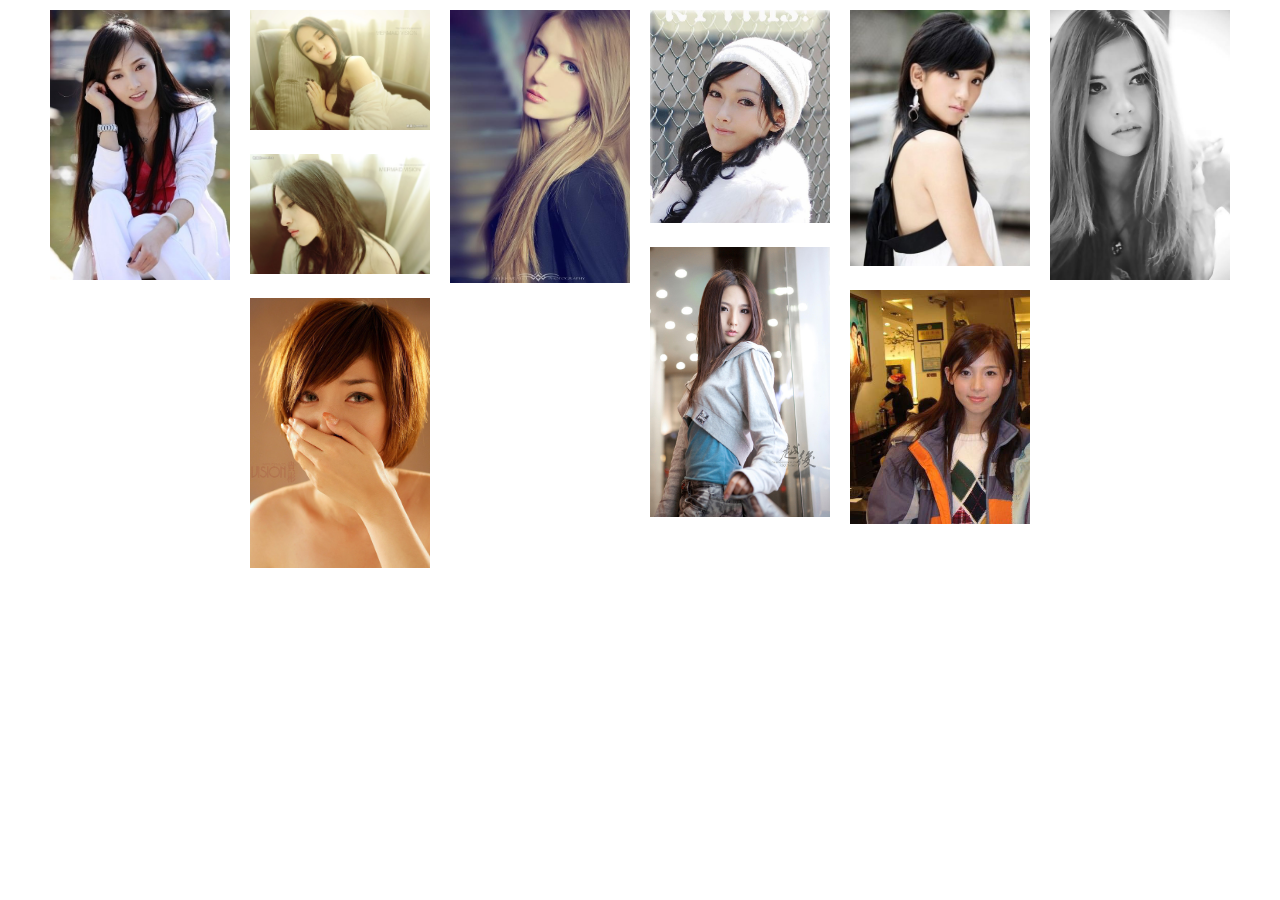
<file: study8-18/瀑布流/index.html>
<!DOCTYPE html PUBLIC "-//W3C//DTD XHTML 1.0 Transitional//EN" "http://www.w3.org/TR/xhtml1/DTD/xhtml1-transitional.dtd">
<html xmlns="http://www.w3.org/1999/xhtml">
<head>
<meta http-equiv="Content-Type" content="text/html; charset=utf-8" />
<title>无标题文档</title>
<style>
*{
	margin:0;
	padding:0;
	list-style:none;
}
ul{
	width:1200px;
	margin:0 auto;
	position:relative;
}
li {
	width:180px;
	padding:10px;
	position:absolute;
	left:0;
	top:0;
	opacity:0;
}
li img{
	width:180px;
	height:auto;
}
</style>
<script type="text/javascript" src="js/jquery.min.js"></script>
<script>
$(function(){
	var water = new Water(200);
	loadImg()
//	$(window).resize(function(){
//		water.init();
//		clearTimeout($("ul")[0].timer);
//		$("ul")[0].timer = setTimeout(function(){
//			$("li").each(function(index) {
//				water.calc(index,$(this).outerHeight()).move(this);
//			});
//		},50);
//	});

	function loadImg(){
		$.ajax({
			url:"data/img.txt",
			cache:false,
			success:function(str){
				var data = eval(str);
				for(var i=0; i<data.length; i++){
					water.add(data[i]);
				}
				setTimeout(function(){
					$("li").each(function(index, element) {
						water.calc(index,$(this).outerHeight()).move(this);
					});
				},100);
			}
		});
	}
});
//假设6列
//列高最初为空，元素定位完第一行，列高数组将拥有6的数值


//添加功能
	//创建li元素，需要传递url（图片地址）

//计算元素应该出现的位置（left/top），为运动打基础
	//定义this.left/this.top变量
	//分两种情况：1、当前元素下标小于列数 2、当前元素下标大于等于列数
		//1、所有top值都为0， left值为当前元素的下标乘以列的宽度，添加列高
		//2、top为列高数组的最小值， left值为列高数组最小值小标乘以列的宽度，列高的最小值加当前元素高度

//定位
	//利用jq的animate方法定位元素

function Water(width){
	this.wLi = width;
	this.init();
}
Water.prototype={
	init:function(){//重置：重新计算列数，ul宽度，重置数组
		this.nCol = Math.floor(window.innerWidth/this.wLi);//计算列数
		this.wUl = this.wLi*this.nCol;//计算ul宽度
		this.aHeight = [];//创建列高度数组
		$("ul").css("width",this.wUl);//定义ul宽度
	},
	add:function(url){//添加：添加瀑布流元素
		var li = $("<li><img src='images/"+url+"'></li>");//创建li元素
		$("ul").append(li);//添加li
	},
	calc:function(index,height){//计算：计算当前定位元素left/top值   参数：当前定位元素下标，当前定位元素高度
		this.left = 0;
		this.top = 0;
		if(index < this.nCol){
			this.left = this.wLi * index;//根据列下标乘以列宽度，计算当前left值
			this.aHeight.push(height);//将当前li高度添加到列高数组中
		}else{
			//计算出高度最小的一列
			var minIndex = 0;
			this.top = this.aHeight[0];//假定top值为列高数组中的第一个值
			for(var i=1; i<this.aHeight.length; i++){//for循环计算最小列高
				if(this.top > this.aHeight[i]){
					this.top = this.aHeight[i];
					minIndex = i;
				}
			}
			//添加元素的那一列，高度改变
			this.aHeight[minIndex] += height;//添加元素的列高度会变高，所以列高数组中响应数值加当前增加元素高度
			//计算left值
			this.left = this.wLi*minIndex;//根据最小列高下标，计算当前定位元素left值
		}
		return this;
	},
	move:function($this){//运动：将元素通过运动定位
		$($this).css({"left":this.left,"top":this.top,"opacity":100});
//		alert();
	}
};
</script>

</head>

<body>
<ul>
</ul>
</body>
</html>
</file>
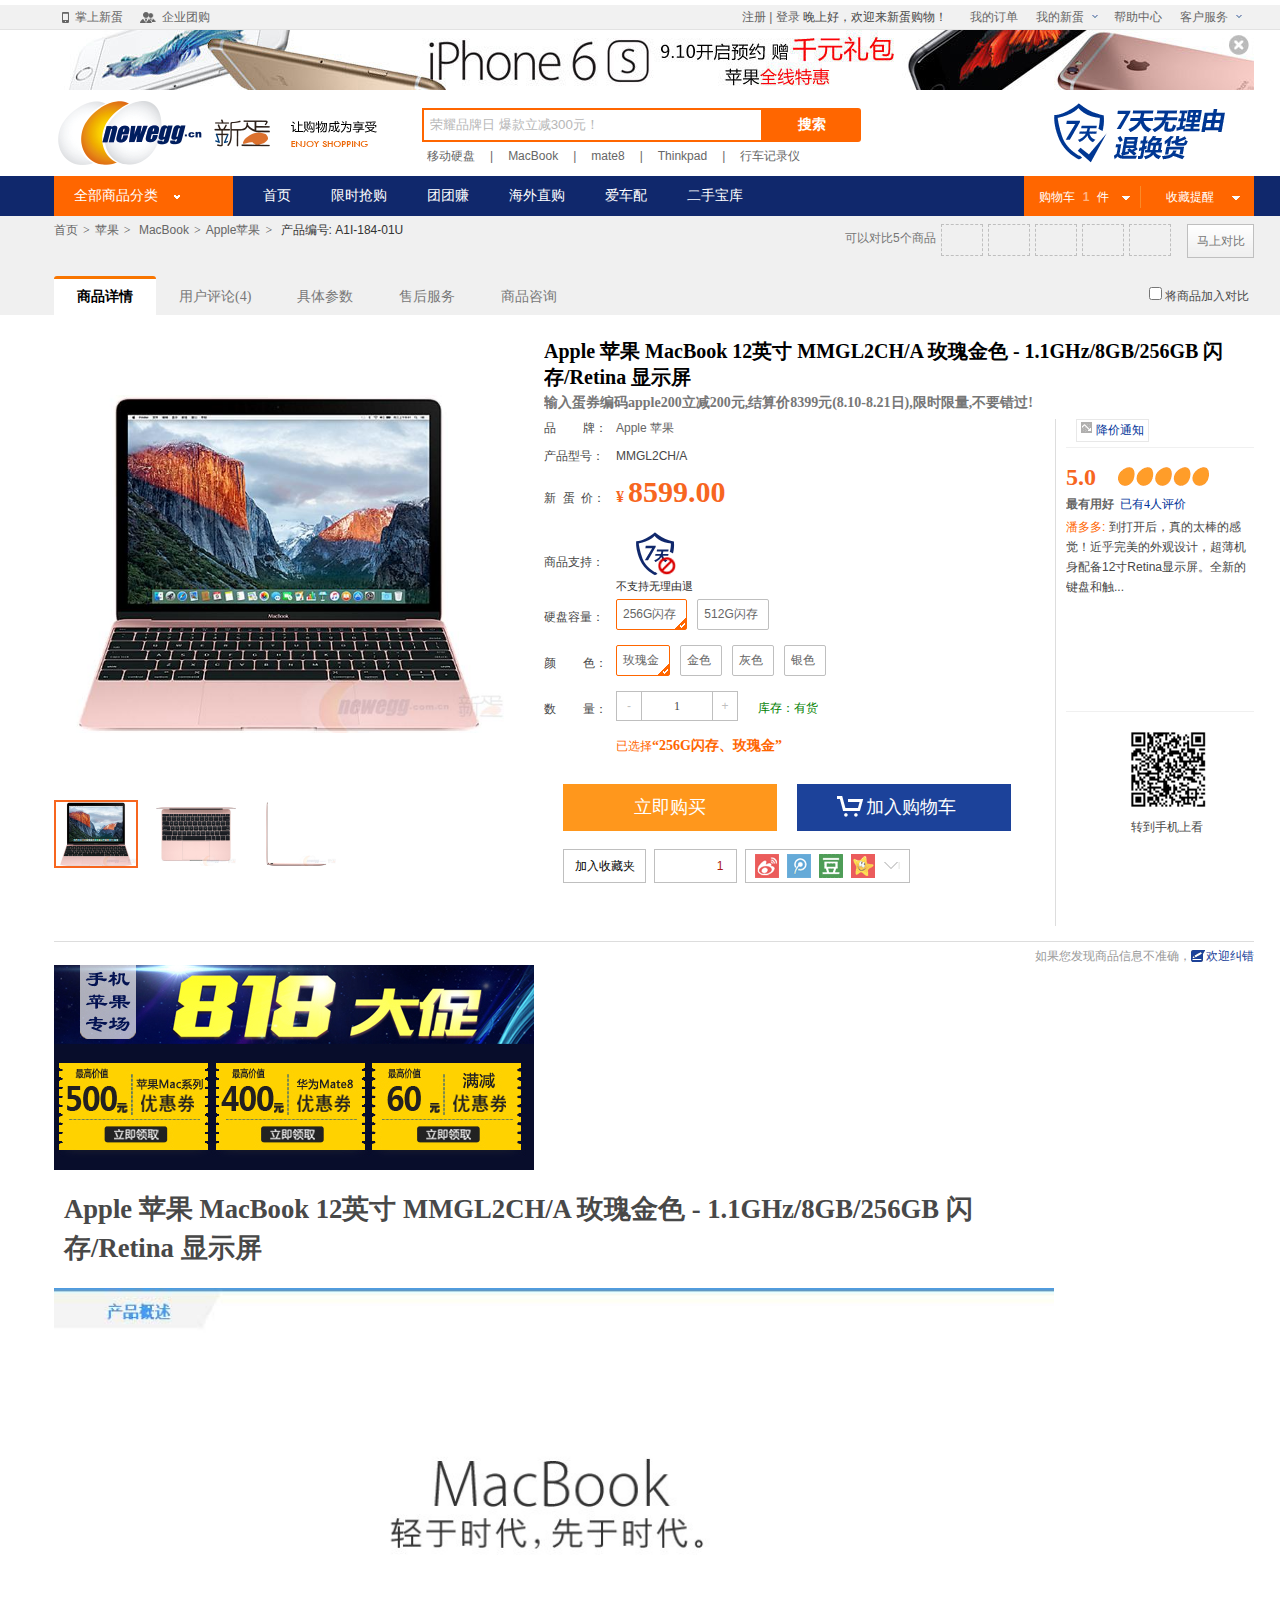
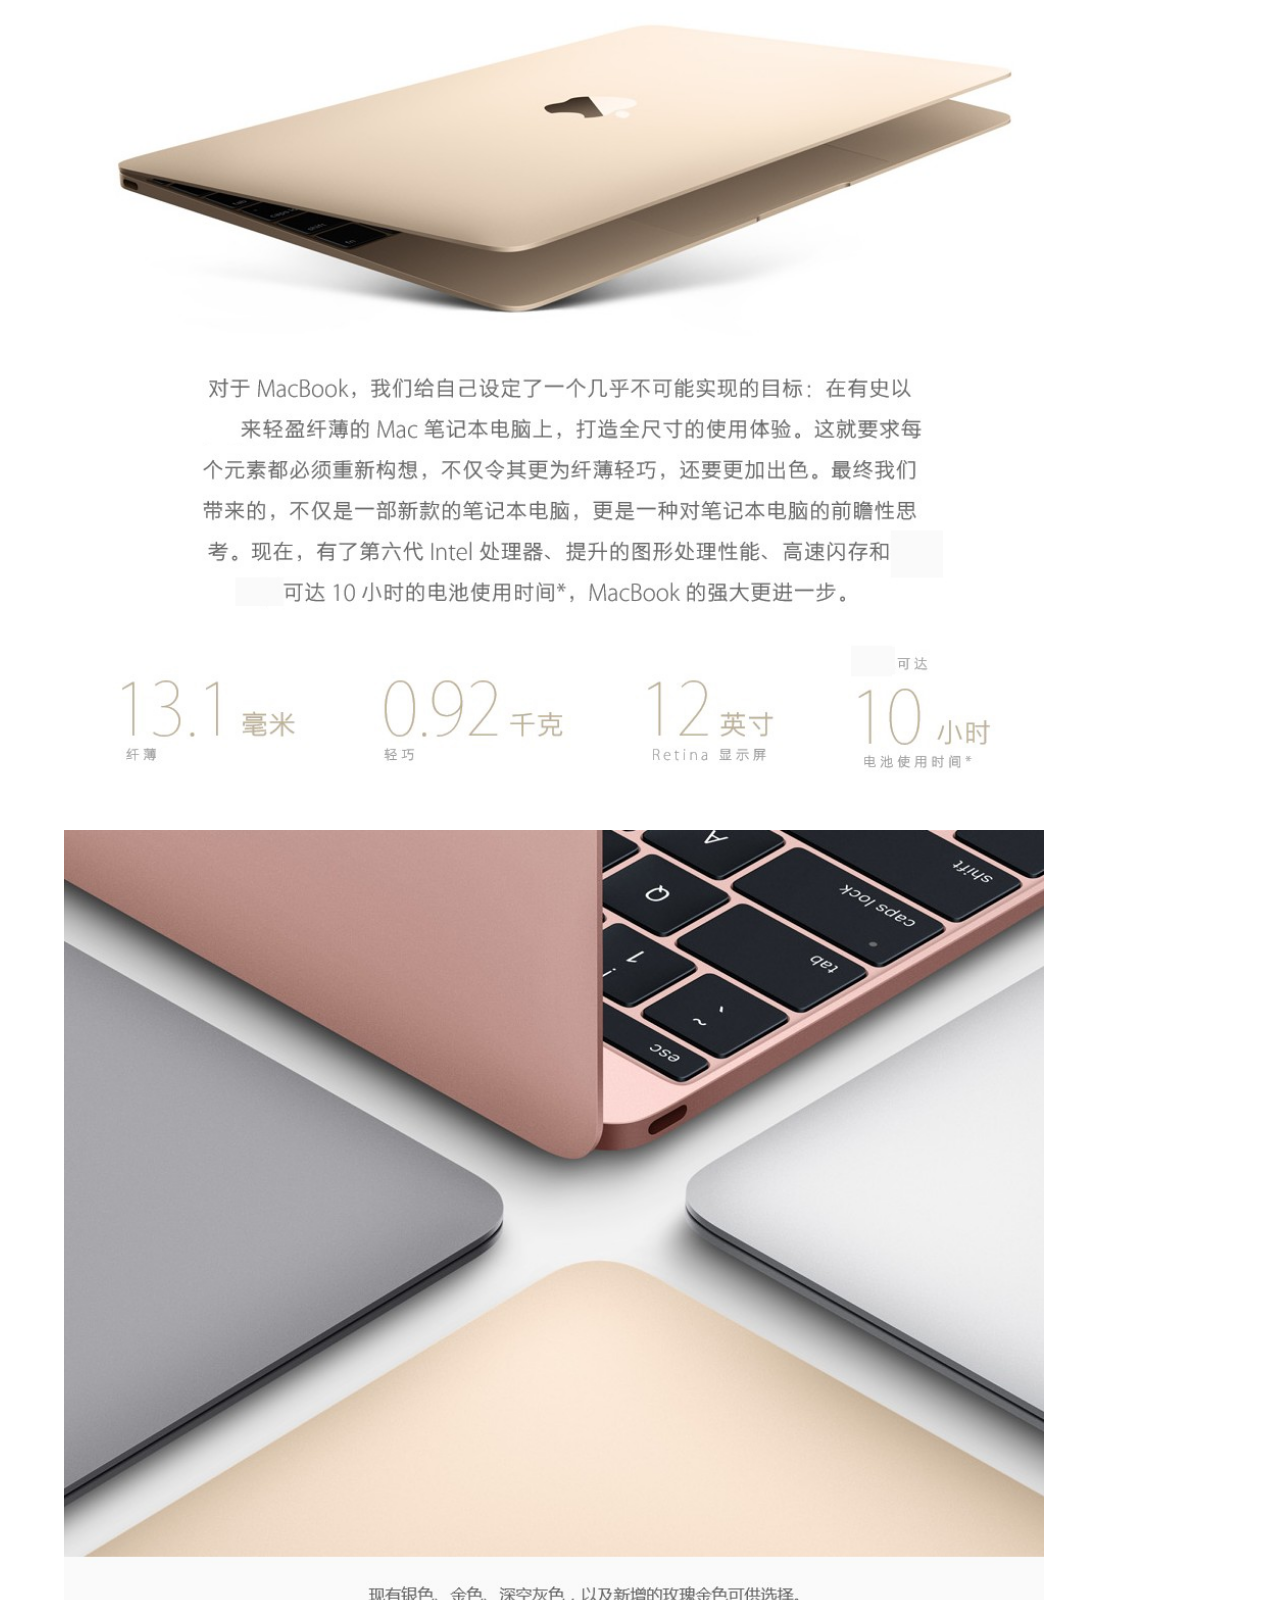
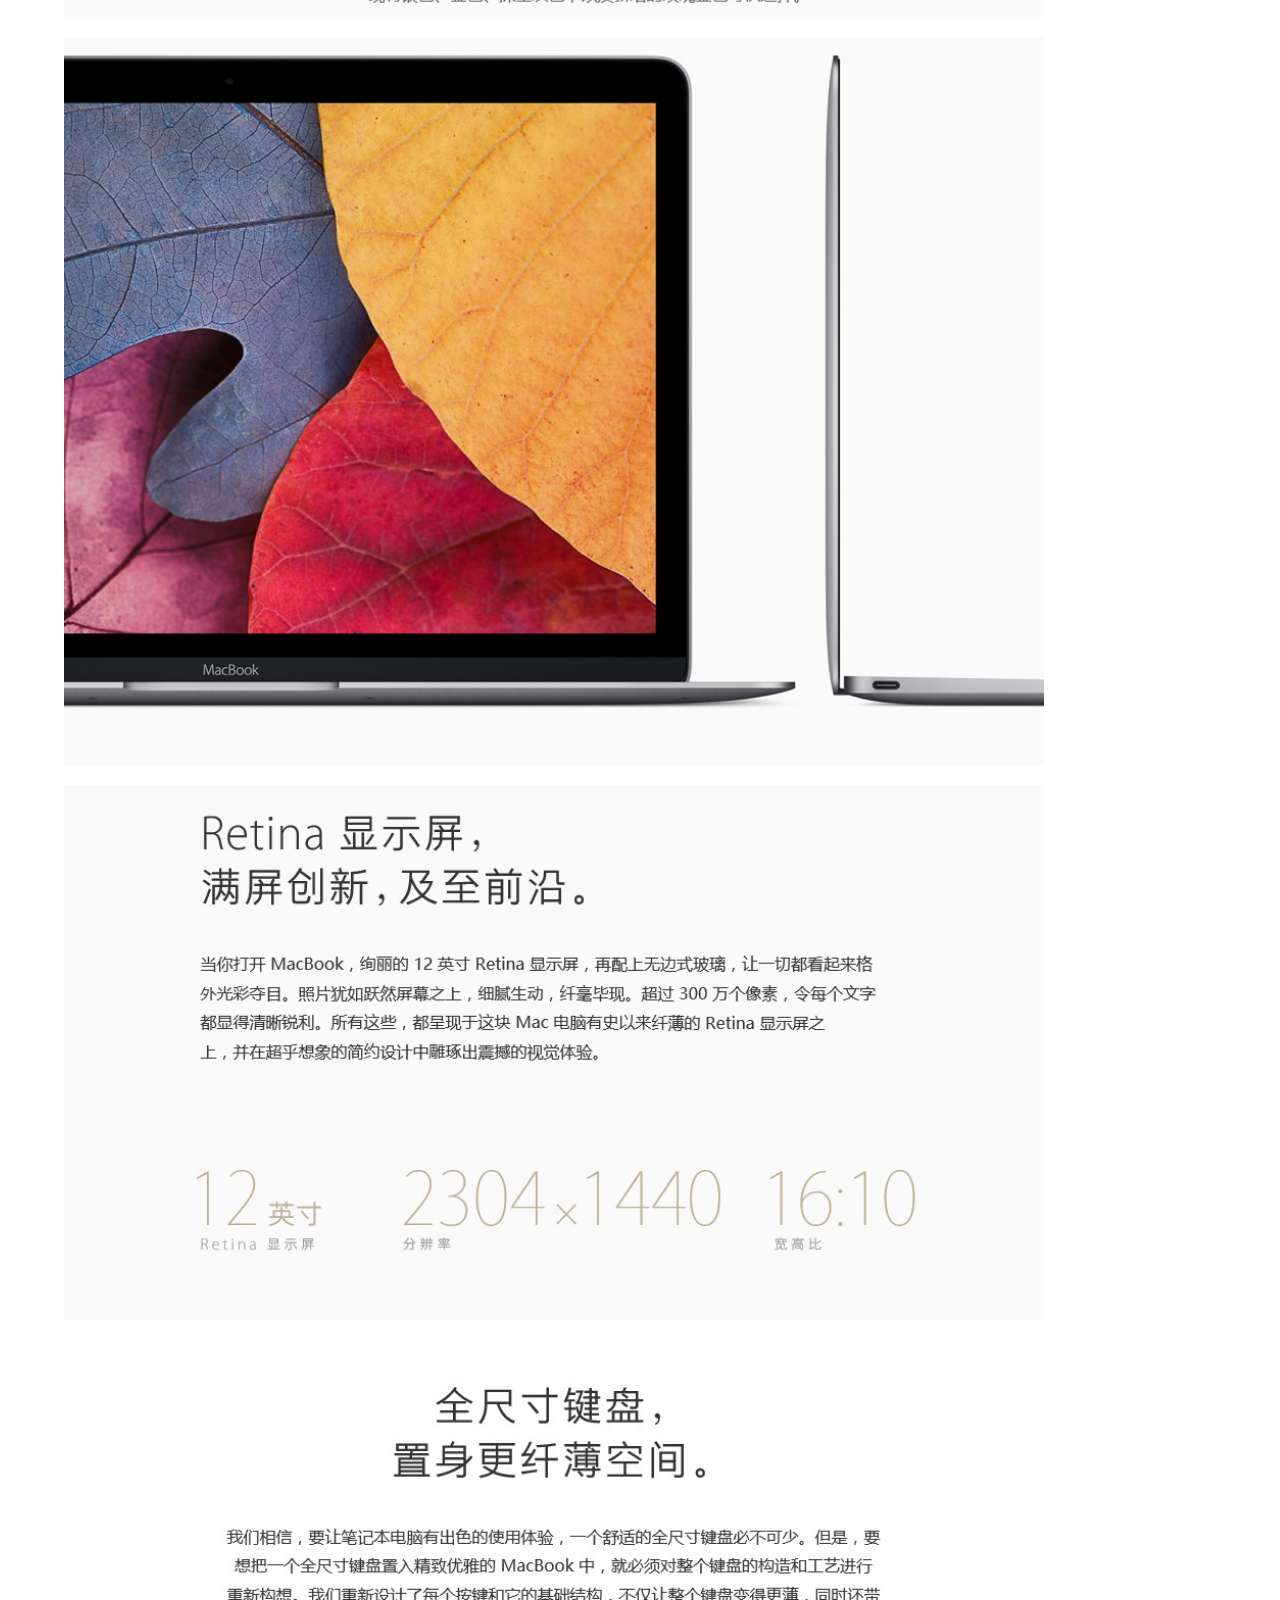
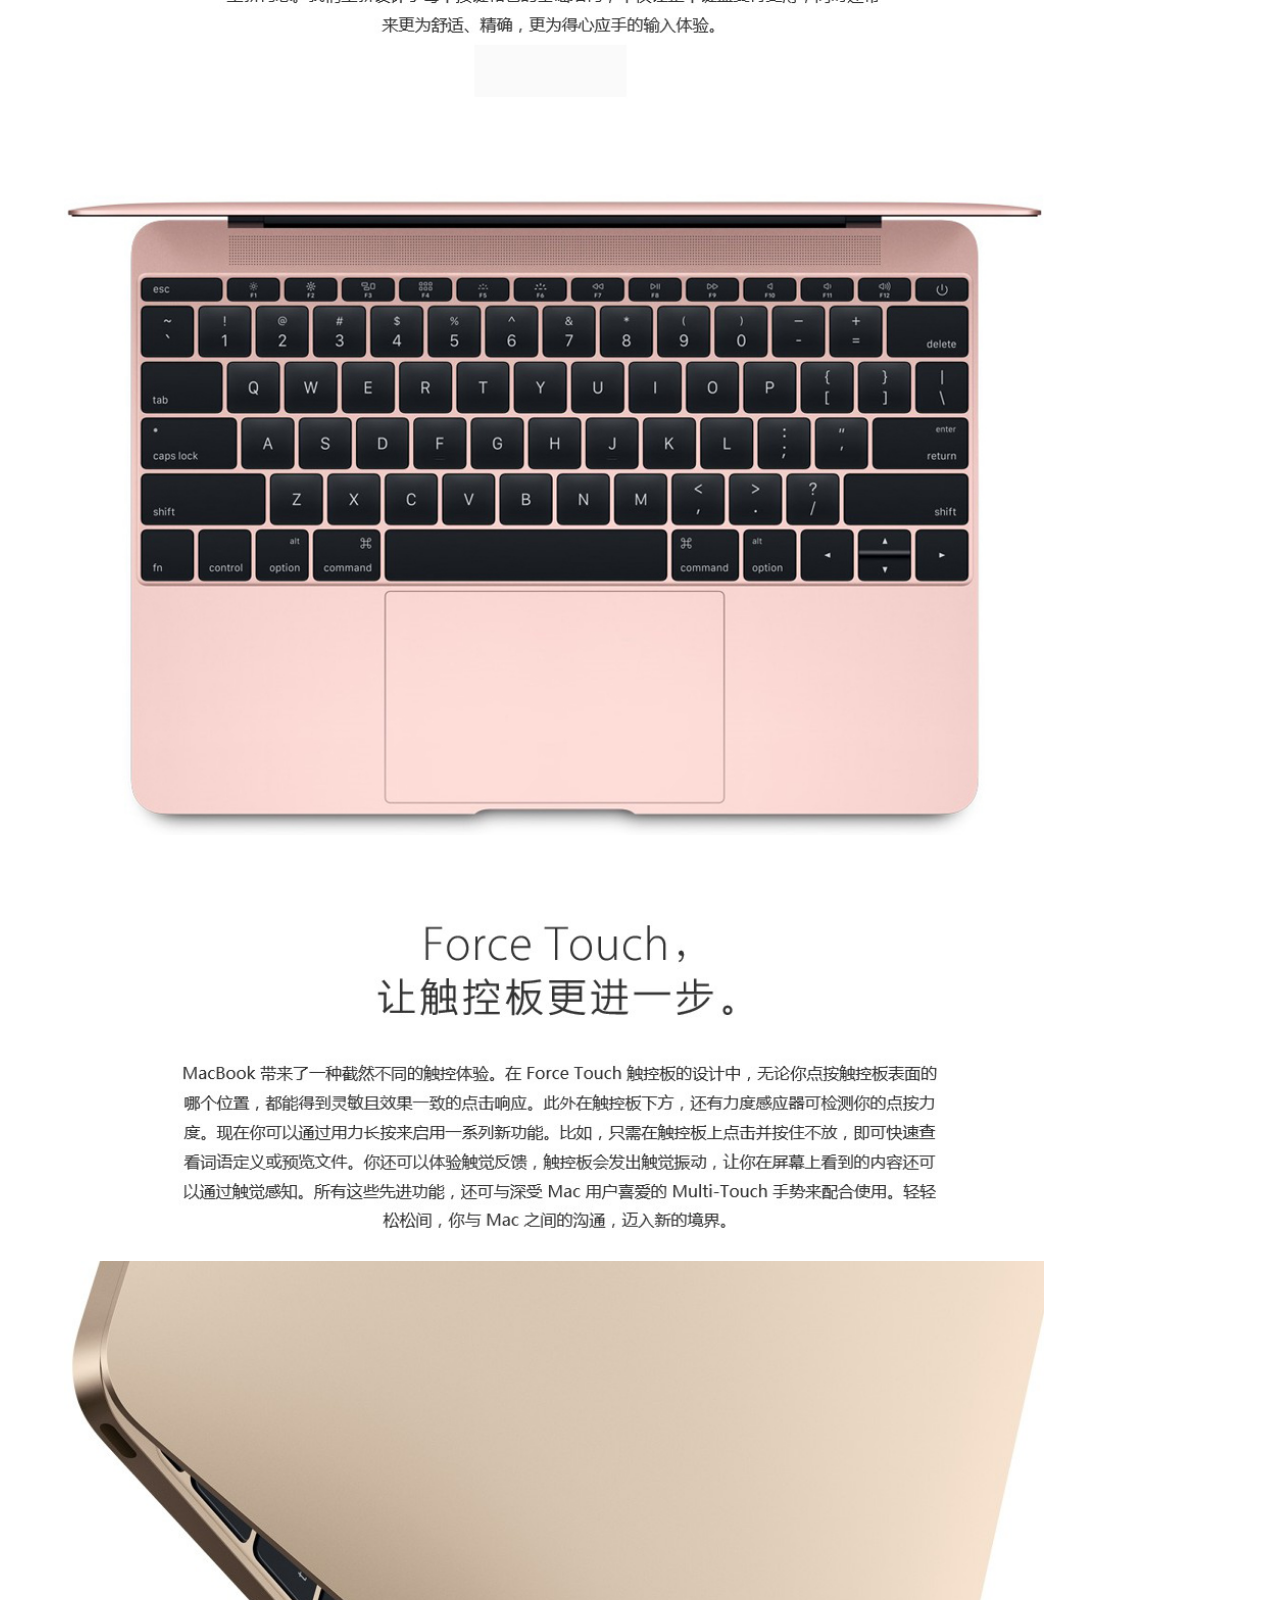
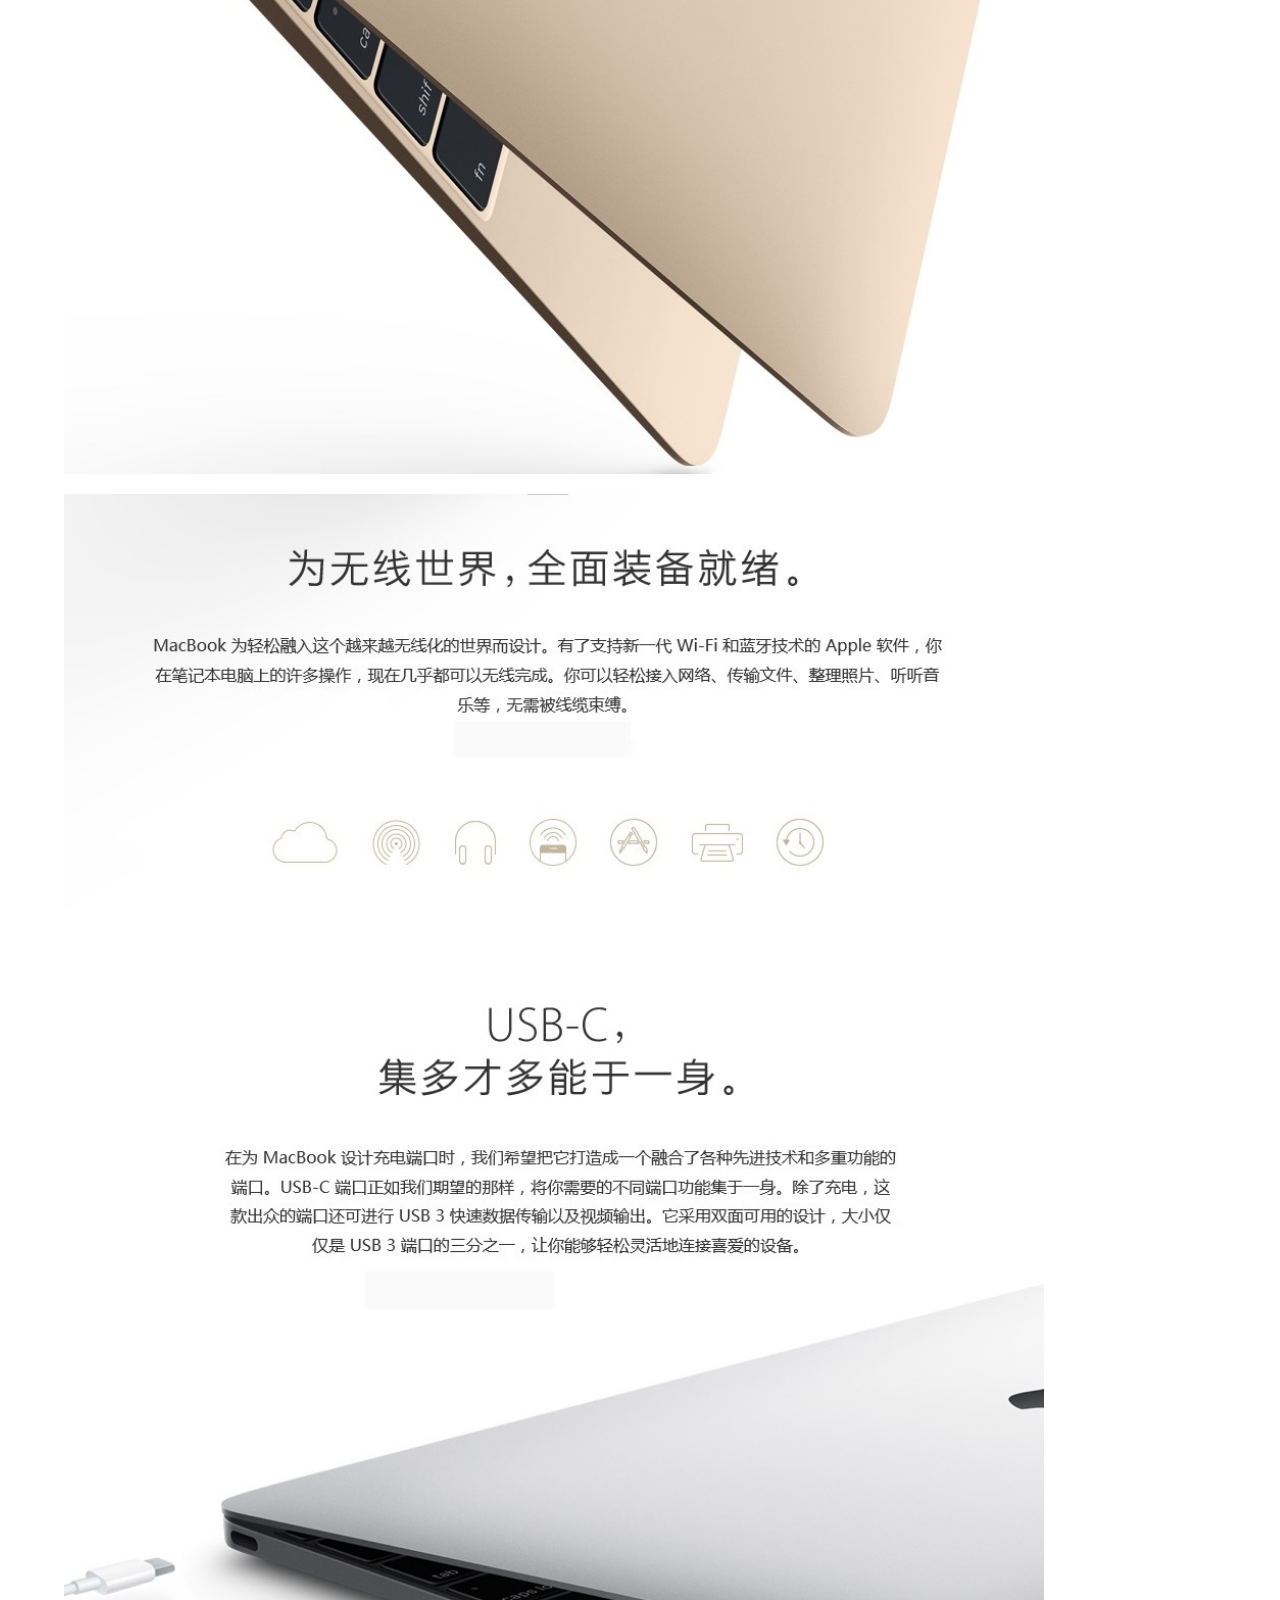
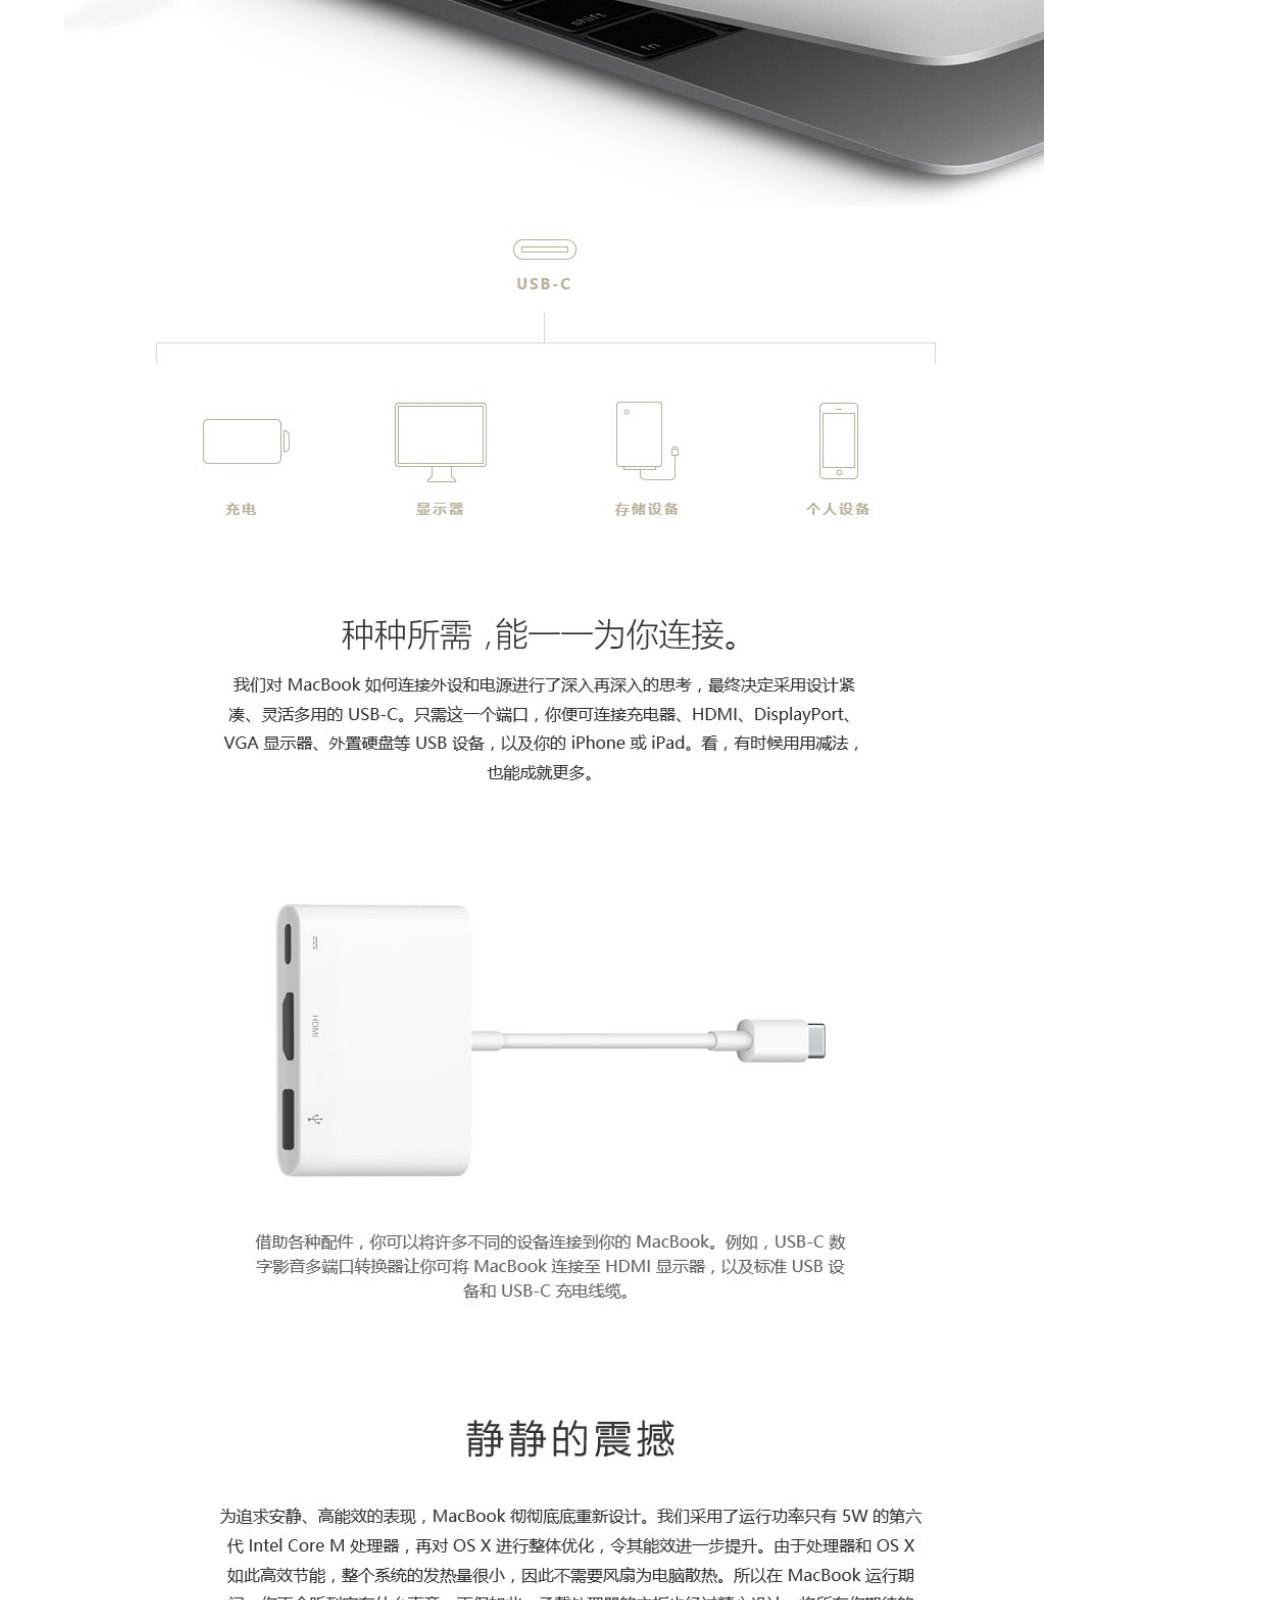
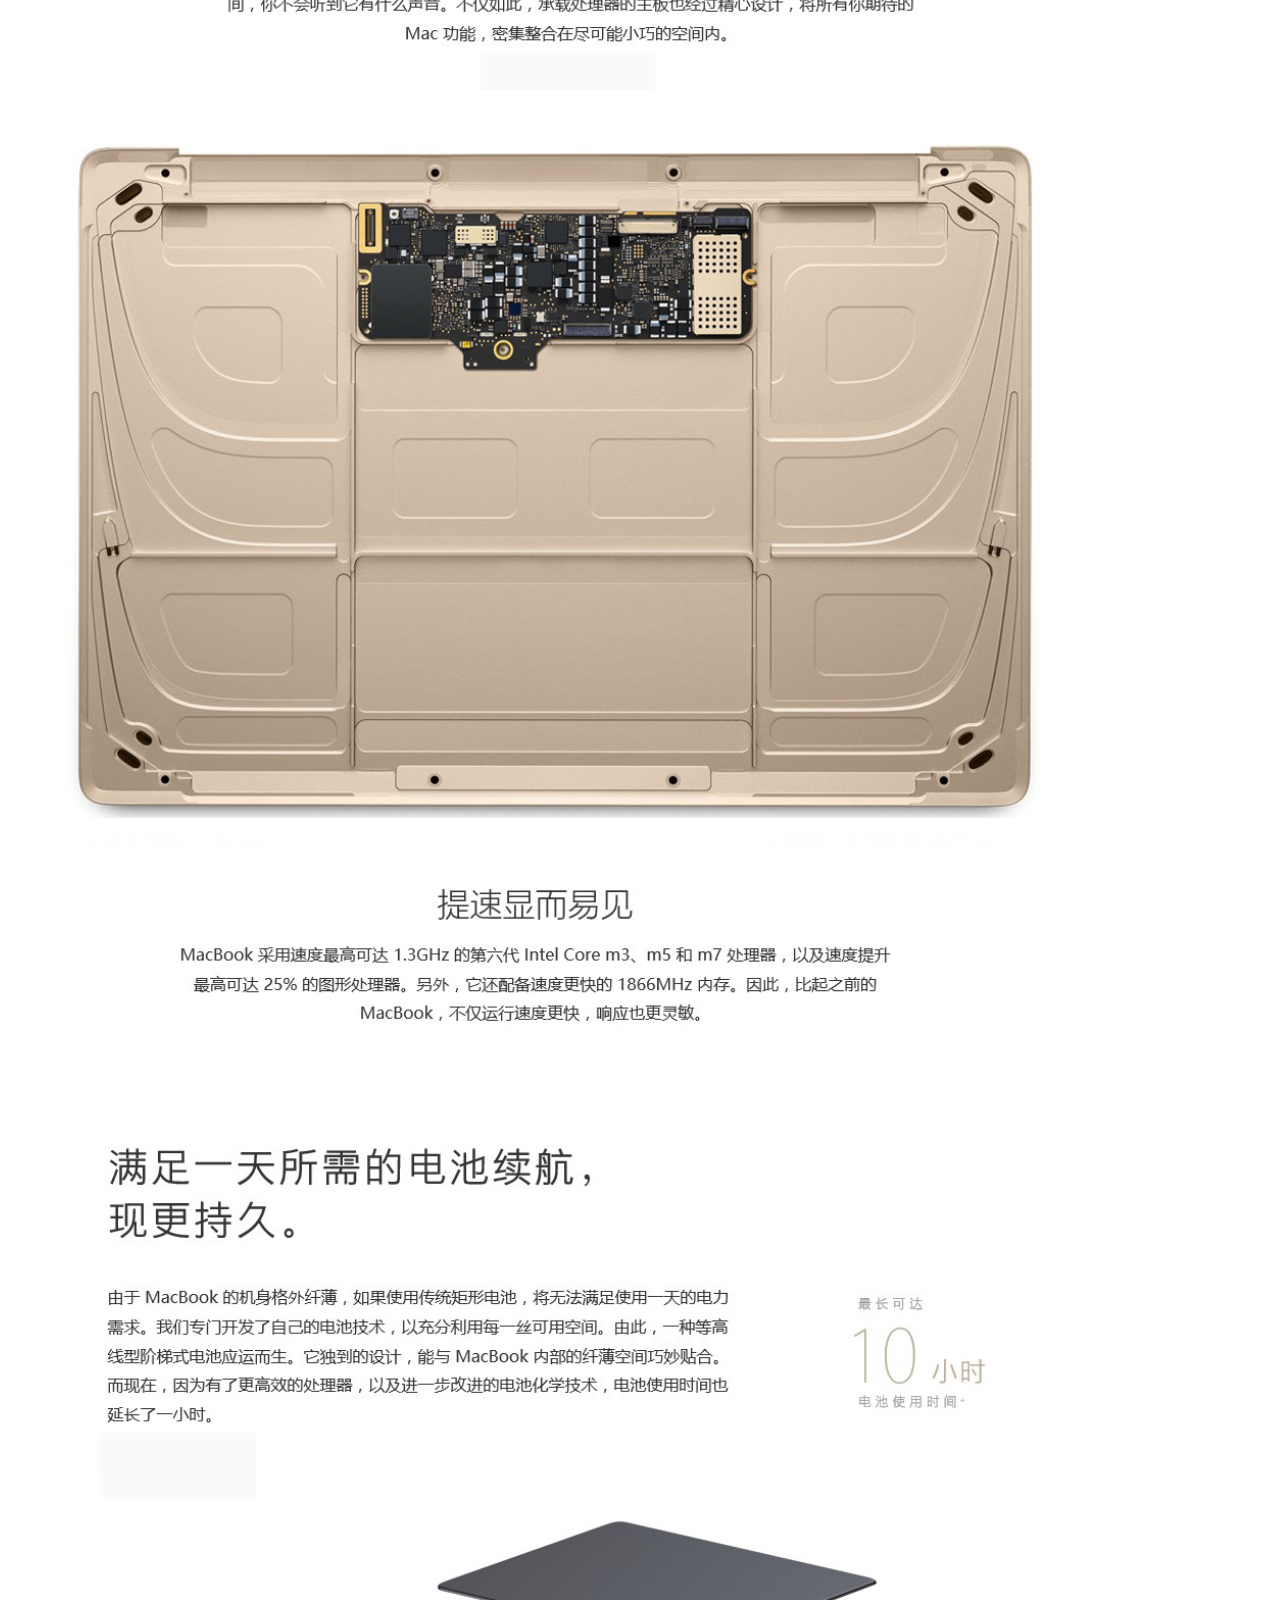
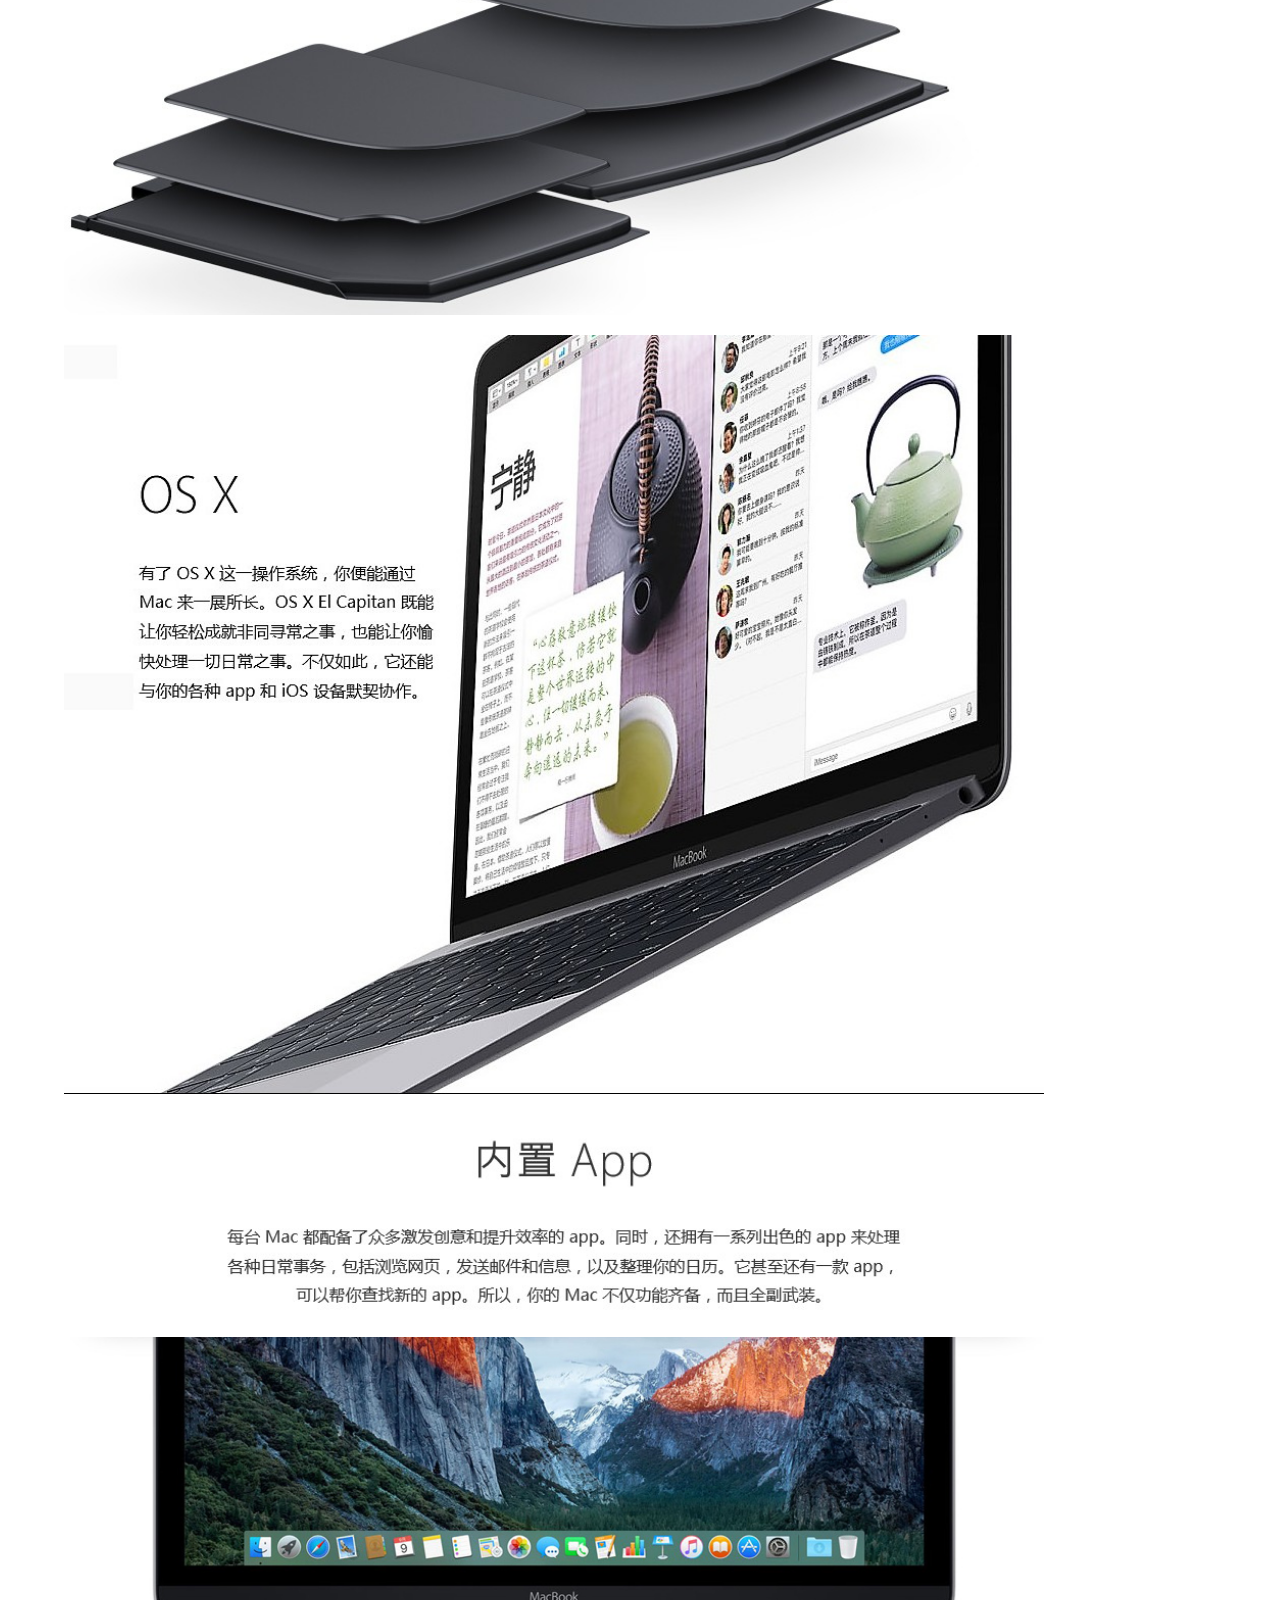
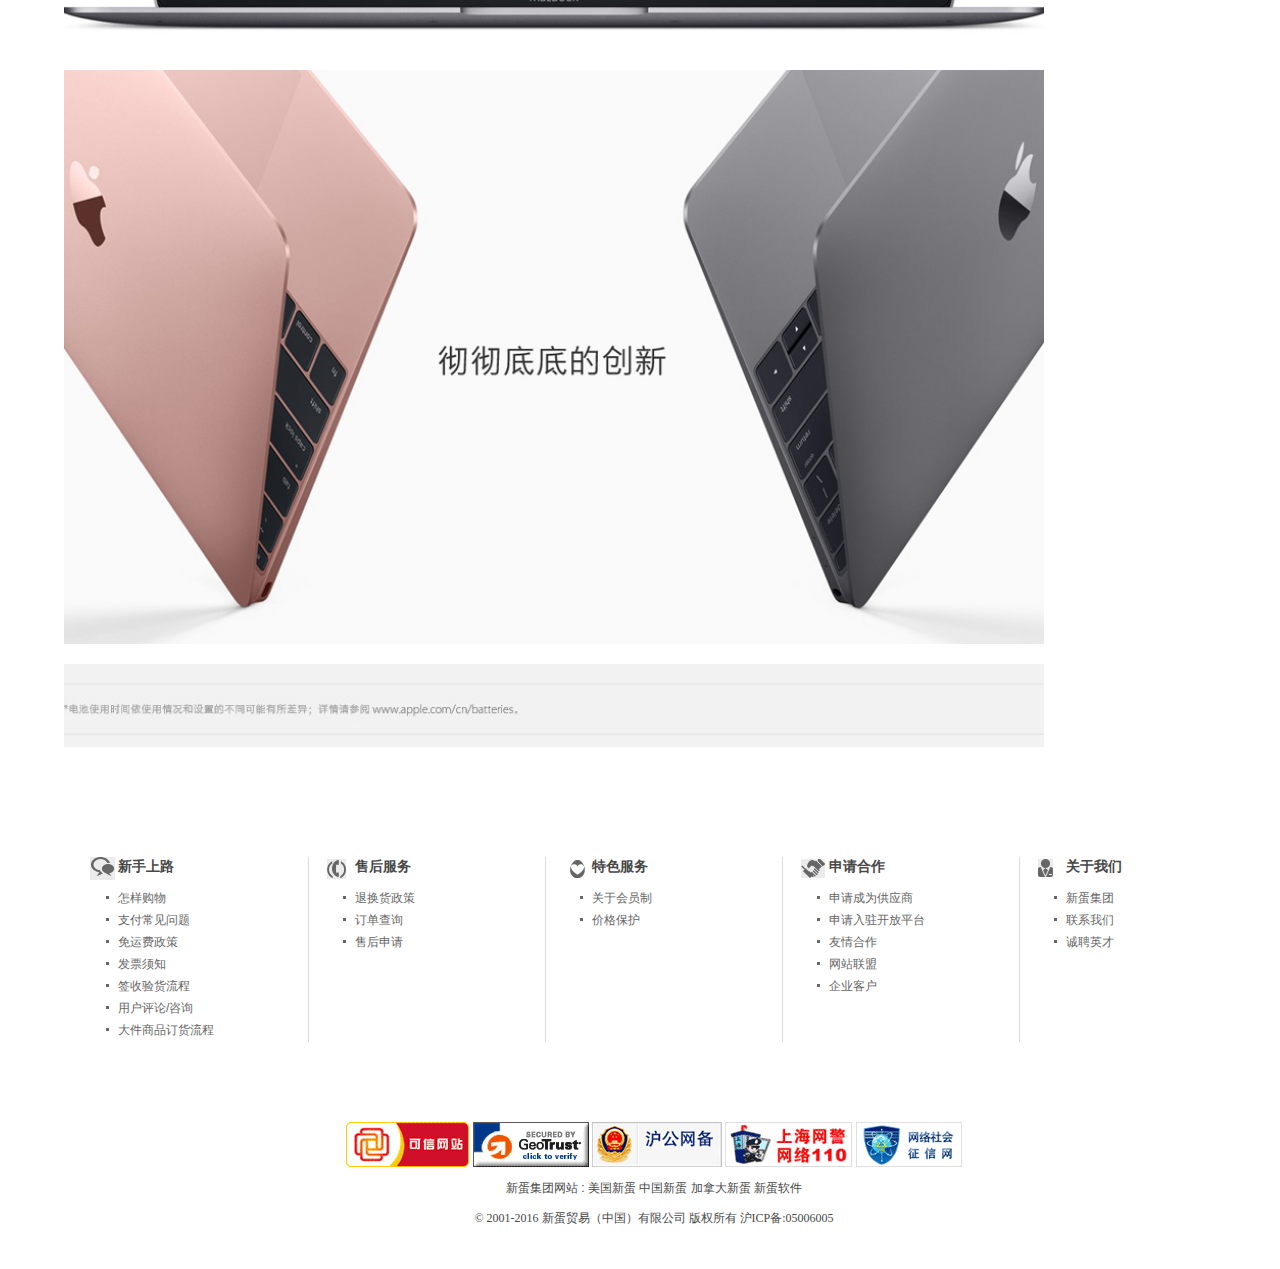
<file: html/apple.html>
<!DOCTYPE html>
<html>
	<head>
		<meta charset="UTF-8">
		<title>笔记本电脑|全球领先的IT、数码网上购物商城</title>
		<link rel="stylesheet" type="text/css" href="../css/apple.css"/>
		<script src="../js/jquery.min.js" type="text/javascript" charset="utf-8"></script>
		
	</head>
	<body>
		<div id="topbar">
			<ul>
				<li><a href="#">掌上新蛋</a></li>
				<li><a href="#">企业团购</a></li>
			</ul>
			
			
			
			<dl>
				<dt><a href="#">我的订单</a></dt>
				<dd class="topegg"><a href="#">我的新蛋</a> <img src="../images/index_08.jpg"/>
					<div class="myegg">
						请 <a href="#">登录</a> 后查看  
					</div>
				</dd>
				<dt><a href="#">帮助中心</a></dt>
				
				<dd class="topsevice"><a href="#">客户服务</a> <img src="../images/index_08.jpg"/>
					<div class="sevice">
						<dl>
							<dt>400-820-4400</dt>
							<dd>021-67072999</dd>
						</dl>
						<span>每天 9：00 - 18：00</span>
						<a href="#">在线咨询</a>
						<a href="#" class="youj">邮件我们</a>
					</div>
				</dd>
			</dl>
			
			<p>
				<a href="#">注册</a>
				<b>|</b>
				<a href="#">登录</a>
				<span> 晚上好，欢迎来新蛋购物！</span>
			<p>
	
		</div>	
		
		<div id="header">
			<p class="ad"> <img src="../images/index_04.jpg"/><a href="javascript:;"></a></p>
			<div class="wraper">
				<a href="../index.html" class="log" title="新蛋中国  - 全球领先的IT/数码网上购物商城-笔记本,电脑配件,数码相机,手机,办公设备,家电,百货 "></a>
				<a href="#" title="七天无理由退换货" class="days7"></a>
				<div class="search">
					<p> <input type="text" class="searchText" value="荣耀品牌日 爆款立减300元！" autocomplete="off" maxlength="50"/></p>
					<em><a href="javascript:;" title="搜索">搜索</a></em>
					
					<span>
						<a href="#">移动硬盘</a><b>|</b>
						<a href="#">MacBook</a><b>|</b>
						<a href="#">mate8</a><b>|</b>
						<a href="#">Thinkpad</a><b>|</b>
						<a href="#">行车记录仪</a>
					<span>
				</div>
			</div>
		</div>
		
<script type="text/javascript">

	$("#topbar .topsevice").mouseover(function(){	
		$("#topbar .sevice").css({"display":"block"});
		$("#topbar .topsevice").addClass("active")		
	});
			
	$("#topbar .topsevice").mouseout(function(){	
		$("#topbar .sevice").css({"display":"none"});
		$("#topbar .topsevice").removeClass("active")
	});
	
	$("#topbar .topegg").mouseover(function(){	
		$("#topbar .myegg").css({"display":"block"});
		$("#topbar .topegg").addClass("active")		
	});
			
	$("#topbar .topegg").mouseout(function(){	
		$("#topbar .myegg").css({"display":"none"});
		$("#topbar .topegg").removeClass("active")
	});



	$(".ad a").click(function(){
		$(".ad").css("display","none")
	});
	
	$(".search .searchText").click(function(){
		$(this).css({"border":0,"color":"#333"}).val("")
		
	});
	
	$(function(){
		$("#infobook .email .emailText").click(function(){
			$(this).val("")
		}
			
		)
	})
</script>		
		
		
		<div id="menu">
			<div class="innermenu">
				<h3><a href="../index.html" title="首页"> 全部商品分类</a></h>
				<div class="menulist">
					
				</div>
			</div>
			
			<ul class="nav">
				<li><a href="../index.html" title="首页"> 首页</a></li>
				<li><a href="../index.html" title="限时抢购"> 限时抢购</a></li>
				<li><a href="../index.html" title="团团赚"> 团团赚</a></li>
				<li><a href="../index.html" title="海外直购"> 海外直购</a></li>
				<li><a href="../index.html" title="爱车配"> 爱车配</a></li>
				<li><a href="../index.html" title="二手宝库">二手宝库</a></li>
			</ul>
			<div class="utility">
				<dl class="mycart">
					<dt><a href="#" target="_blank">购物车<strong>1</strong>件   <span></span></a></dt>
					
					<dd></dd>
				</dl>
				<dl class="favor">
					<dt><a href="#" target="_blank">收藏提醒  <span></span></a></dt>
					
					<dd></dd>
				</dl>
			</div>
		</div>
		
		<!------------------------------	头部结束-------------------------------------------->
			
		<div id="applecrumb">
			<div class="crumbleft">
				<a href="../index.html">首页</a><span>&gt;</span><a href="#">苹果</a><span>&gt;</span>
				<a href="#">MacBook</a><span>&gt;</span><a href="#">Apple苹果</a><span>&gt;</span>
				<strong>产品编号: A1I-184-01U</strong>
			</div>
			
			<div class="crumbright">
				<span>可以对比5个商品</span>
				<ul>
					<li></li>
					<li></li>
					<li></li>
					<li></li>
					<li></li>
				</ul>
				<a href="#">马上对比</a>
			</div>
		</div>	
			
		<div id="tabshead">
			<ul class="tabshead_left">
				<li class="active">商品详情</li>
				<li>用户评论(4)</li>
				<li>具体参数</li>
				<li>售后服务</li>
				<li>商品咨询</li>
			</ul>
			
			<div class="tabshead_right">
				<input type="checkbox" /> 将商品加入对比
			</div>
			
			
			
		</div>	
			
		<div id="tabshead_fixed">
			<ul >
				<li class="fixed_active">商品详情</li>
				<li>用户评论(4)</li>
				<li>具体参数</li>
				<li>售后服务</li>
				<li>商品咨询</li>
			</ul>
			
			<a href="javascript:;" class="addToCart">加入购物车</a>
		</div>	
		
<script type="text/javascript">
	$(function(){
		$("#tabshead .tabshead_left li").click(function(){
			$(this).addClass("active").siblings().removeClass("active")
			
			
			$("#tabshead_fixed  li").eq($(this).index()).addClass("fixed_active").siblings().removeClass("fixed_active");
			
			if($(this).index()==0){
				$("#appleTab1").show().siblings().hide();
			}else if($(this).index()==1){
				$("#appleTab2").show().siblings().hide();
			}else if($(this).index()==2){
				$("#appleTab3").show().siblings().hide();
			}else if($(this).index()==3){
				$("#appleTab4").show().siblings().hide();
			}else if($(this).index()==4){
				$("#appleTab5").show().siblings().hide();
			}
			
			
		})
		
		$("#tabshead_fixed  li").click(function(){
			
			
			
			$(this).addClass("fixed_active").siblings().removeClass("fixed_active");
			$("#tabshead .tabshead_left li").eq($(this).index()).addClass("active").siblings().removeClass("active");
			
			if($(this).index()==0){
				$("#appleTab1").show().siblings().hide();
			}else if($(this).index()==1){
				$("#appleTab2").show().siblings().hide();
			}else if($(this).index()==2){
				$("#appleTab3").show().siblings().hide();
			}else if($(this).index()==3){
				$("#appleTab4").show().siblings().hide();
			}else if($(this).index()==4){
				$("#appleTab5").show().siblings().hide();
			}
			
			
		})
	})
</script>
		
		
		
		
		
		
		<div id="applamain">
			<div id="appleTab1">
				<div class="goods_all">
					<div class="goods_prev">
						<dl>
							<dt><img src="../images/apple/goods_prev01.jpg"/></dt>
							<dd>
								<ul>
									<li class="goodsimg_active"><img src="../images/apple/goods_prev01.jpg"/></li>
									<li><img src="../images/apple/goods_prev02.jpg"/></li>
									<li><img src="../images/apple/goods_prev03.jpg"/></li>
								</ul>
							</dd>
						</dl>
						
						<div class="goods_fixed">
							<span class="goodsimg_prev"></span>
							<span class="goodsimg_next"></span>
							<span class="goodsimg_close"></span>
							<img  src="../images/apple/goods_prev01.jpg"/>
						</div>
					</div>
					
		<!------------------放大镜及切换效果	-------------------------------------------->			
					
					
<script type="text/javascript">
	$("#appleTab1 .goods_prev li").mouseover(function(){
		
		$(this).siblings().removeClass("goodsimg_active")
		$(this).addClass("goodsimg_active")
		$("#appleTab1 .goods_prev dt").html('<img src="../images/apple/goods_prev0'+($(this).index()+1)+'.jpg"/>')
	})
	
	$("#appleTab1 .goods_prev dt").click(function(){
		$("#appleTab1 .goods_prev .goods_fixed").css("display","block")
		$("#appleTab1 .goods_prev .goodsimg_prev").css("display","block");
		$("#appleTab1 .goods_prev .goodsimg_next").css("display","block");
		if($("#appleTab1 .goods_prev .goods_fixed img").has("goodsimg_big")){
			$("#appleTab1 .goods_prev .goods_fixed img").removeClass("goodsimg_big").addClass("goodsimg_open");
		}
	})
	
	$("#appleTab1 .goods_prev .goods_fixed .goodsimg_close").click(function(){
		$("#appleTab1 .goods_prev .goods_fixed").css("display","none")
		
	})
	
	$("#appleTab1 .goods_prev .goods_fixed img").click(function(){
		
		
		if($("#appleTab1 .goods_prev .goods_fixed img").has("goodsimg_open")){
			console.log("b")
			$("#appleTab1 .goods_prev .goods_fixed img").removeClass("goodsimg_open").addClass("goodsimg_big");
			$("#appleTab1 .goods_prev .goodsimg_prev").css("display","none");
			$("#appleTab1 .goods_prev .goodsimg_next").css("display","none");
			
		}else if($("#appleTab1 .goods_prev .goods_fixed img").has("goodsimg_big")){
			console.log("a")
			$("#appleTab1 .goods_prev .goods_fixed img").removeClass("goodsimg_big").addClass("goodsimg_open");
			$("#appleTab1 .goods_prev .goodsimg_prev").csss("display","block");
			$("#appleTab1 .goods_prev .goodsimg_next").css("display","block");
			return "a"
			
		}	
		
	})
	
	var imgNum=1
	$("#appleTab1 .goods_prev .goods_fixed .goodsimg_next").click(function(){
		imgNum++
		if(imgNum>=3){
			imgNum=3
		}
		$("#appleTab1 .goods_prev .goods_fixed img").attr("src","../images/apple/goods_prev0"+imgNum+".jpg")
		
	})
	$("#appleTab1 .goods_prev .goods_fixed .goodsimg_prev").click(function(){
		imgNum--
		if(imgNum<=1){
			imgNum=1
		}
		$("#appleTab1 .goods_prev .goods_fixed img").attr("src","../images/apple/goods_prev0"+imgNum+".jpg")
		
	})
	
	$(window).scroll(function(){
		
		var $scrollT= -$("body,html").offset().top
		if($scrollT > 280){
			$("#tabshead_fixed").css("display","block")
			
		}else{
			$("#tabshead_fixed").css("display","none")
		}
		
	})
	
</script>					
					
					
					
					
					
		<!------------------放大镜及切换效果	-------------------------------------------->				
					<div class="goods_intro">
						<div class="intro_title">
							<h2>Apple 苹果 MacBook 12英寸 MMGL2CH/A 玫瑰金色 - 1.1GHz/8GB/256GB 闪存/Retina 显示屏</h2>
							<span>输入蛋券编码apple200立减200元,结算价8399元(8.10-8.21日),限时限量,不要错过!</span>
						</div>
						
						<div class="intro_left">
							<ul>
								<li><strong>品&nbsp;&nbsp;&nbsp;&nbsp;&nbsp;&nbsp;&nbsp;&nbsp;牌：</strong><a href="#">Apple 苹果</a></li>
								<li><strong>产品型号：</strong><em>MMGL2CH/A</em></li>
								<li class="intro_price"><strong>新&nbsp;&nbsp;蛋&nbsp;&nbsp;价：</strong><p><em>¥&nbsp;</em><span>8599.00</span></p></li>
								<li class="intro_zhichi"><strong>商品支持：</strong><a href="#">不支持无理由退</a></li>
								<li class="intro_disk"><strong>硬盘容量：</strong>
									<span class="intro_active intro_256">256G闪存<s class="active"></s></span>
									<span class="intro_512">512G闪存<s></s></span>
									
								</li>
								<li class="intro_color"><strong>颜&nbsp;&nbsp;&nbsp;&nbsp;&nbsp;&nbsp;&nbsp;&nbsp;色：</strong>
									<span class="intro_active">玫瑰金<s class="active"></s></span>
									<span>金色<s></s></span>
									<span>灰色<s></s></span>
									<span>银色<s></s></span>
								</li>
								<li class="intro_num"><strong>数&nbsp;&nbsp;&nbsp;&nbsp;&nbsp;&nbsp;&nbsp;&nbsp;量：</strong>
									<span class="minus">-</span>
									<input type="text"  value="1" />
									<span class="plus">+</span>
									<em>
										库存：有货
									</em>
								</li>

<script type="text/javascript">

	var intro_num=$(".intro_num input").val()
	
	$(".intro_num .minus").click(
		function(){
			intro_num--
			if(intro_num<=1){
				intro_num=1
			}
			$(".intro_num input").val(intro_num)
		}
	);
	$(".intro_num .plus").click(
		function(){
			intro_num++
			$(".intro_num input").val(intro_num)
		}
		
	);
	
	$(".intro_disk .intro_512").click(
		function(){
			$(this).addClass("intro_active").find("s").addClass("active")
			$(this).siblings().removeClass("intro_active").find("s").removeClass("active")
			$(".intro_price span").html("10588.00")
			$(".intro_answer span").eq(0).html("“512G闪存")
		}
		
	);
	$(".intro_disk .intro_256").click(
		function(){
			$(this).addClass("intro_active").find("s").addClass("active")
			$(this).siblings().removeClass("intro_active").find("s").removeClass("active")
			$(".intro_price span").html("8599.00")
			$(".intro_answer span").eq(0).html("“256G闪存")
		}
		
	)
	
</script>
								
								
								
								<li class="intro_answer">已选择<span>“256G闪存</span><span>、玫瑰金”</span></li>
							</ul>
							
							<div class="goods_btns">
								<div class="btns_top">
								<a href="#" class="quickBuy">立即购买</a>
								<a href="javascript:;" class="addToCart">加入购物车</a>
								</div>
								
								<div class="btns_bottom">
									<a href="#" class="collect">加入收藏夹</a>
									<p>
										<span>1</span>
										<span>2</span>
									</p>
									<ul>
										<li><a href="#" class="xlwb_btn"></a></li>
										<li><a href="#" class="txwb_btn"></a></li>
										<li><a href="#" class="db_btn"></a></li>
										<li><a href="#" class="kx_btn"></a></li>
										<li><a href="javascript:;" class="control_btn"></a></li>
										
										<li><a href="#" class="rr_btn"></a></li>
										<li><a href="#" class="tb_btn"></a></li>
										<li><a href="#" class="xg_btn"></a></li>
										<li><a href="#" class="dg_btn"></a></li>
									</ul>
								</div>
								
							</div>
						</div>
						
						<div class="intro_right">
							<h3>
								<a href="#">降价通知</a>
							</h3>
							<div class="goods_comment">
								<p class="comment_score"><strong>5.0</strong><a href="#"></a></p>
								<dl>
									<dt>最有用好&nbsp;<a href="#">  已有4人评价</a></dt>
									<dd><a href="#">潘多多:</a>&nbsp;到打开后，真的太棒的感觉！近乎完美的外观设计，超薄机身配备12寸Retina显示屏。全新的键盘和触...</dd>
								</dl>
							</div>
							
							<div class="goods_code">
								
									<img src="../images/apple/code.jpg"/>
									<span>转到手机上看</span>
								
							</div>
						</div>
					</div>
				</div>
				
				
				
				<div class="goods_detail">
					<span>如果您发现商品信息不准确，<a href="#">欢迎纠错</a></span>
					<a href="#"><img class="adcc" src="../images/apple/818dcc.jpg"/></a>
					<h2>
						Apple 苹果 MacBook 12英寸 MMGL2CH/A 玫瑰金色 - 1.1GHz/8GB/256GB 闪存/Retina 显示屏
					</h2>
					<div class="gaishu">
						<img src="../images/apple/productdis_Newegggg.jpg"/>
					</div>
				</div>
				
				
				<div class="appleImg">
					<ul>
						<li><img src="../images/apple/Apple01.jpg"/ width="100%"></li>
						<li><img src="../images/apple/Apple02.jpg"/ width="100%"></li>
						<li><img src="../images/apple/Apple03.jpg"/ width="100%"></li>
						<li><img src="../images/apple/Apple04.jpg"/ width="100%"></li>
						<li><img src="../images/apple/Apple05.jpg"/ width="100%"></li>
						<li><img src="../images/apple/Apple06.jpg"/ width="100%"></li>
						<li><img src="../images/apple/Apple07.jpg"/ width="100%"></li>
						<li><img src="../images/apple/Apple08.jpg"/ width="100%"></li>
						<li><img src="../images/apple/Apple09.jpg"/ width="100%"></li>
						<li><img src="../images/apple/Apple10.jpg"/ width="100%"></li>
						<li><img src="../images/apple/Apple11.jpg"/ width="100%"></li>
						<li><img src="../images/apple/Apple12.jpg"/ width="100%"></li>
						<li><img src="../images/apple/Apple13.jpg"/ width="100%"></li>
						<li><img src="../images/apple/Apple14.jpg"/ width="100%"></li>
						<li><img src="../images/apple/Apple15.jpg"/ width="100%"></li>
						<li><img src="../images/apple/Apple16.jpg"/ width="100%"></li>
						<li><img src="../images/apple/Apple17.jpg"/ width="100%"></li>
						<li><img src="../images/apple/Apple18.jpg"/ width="100%"></li>
						<li><img src="../images/apple/Apple19.jpg"/ width="100%"></li>
						<li><img src="../images/apple/Apple20.jpg"/ width="100%"></li>
						<li><img src="../images/apple/Apple21.jpg"/ width="100%"></li>
						<li><img src="../images/apple/Apple22.jpg"/ width="100%"></li>
					</ul>
				</div>
			</div>
			
			<div id="appleTab2">
				<div class="box">
				<ul>
					<li>
						<div class="left"><span><img src="../images/apple/head003.jpg"/></span></div>
						<div class="right">
							<div class="userinfo"><cite>4#</cite><span class="name">becky0224</span><span class="info">青铜会员  &nbsp; &nbsp; &nbsp; &nbsp;2016-08-05 12:12</span></div>
							<div class="callback">
								<!--<p>米TUO‖ posted on 2016-08-01 20:43:36</p>
								<p>报名 报名</p>-->
							</div>
							<div class="msg">最轻巧的笔记本电脑，屏幕非常清晰。玫瑰金色很吸引眼球。</div>
							<div class="func"><cite><a href="#">举报</a><a href="#">回复</a></cite></div>
						</div>
					</li>
					<li>
						<div class="left"><span><img src="../images/apple/userAvtar_2.png"/></span></div>
						<div class="right">
							<div class="userinfo"><cite>3#</cite><span class="name">mengwen6688</span><span class="info">青铜会员 &nbsp; &nbsp; &nbsp; &nbsp;2016-06-30 21:58</span></div>
							<div class="callback">
								<!--<p>米TUO‖ posted on 2016-08-01 20:43:36</p>
								<p>报名 报名</p>-->
							</div>
							<div class="msg">很薄很喜欢，玫瑰金很时尚。</div>
							<div class="func"><cite><a href="#">举报</a><a href="#">回复</a></cite></div>
						</div>
					</li>
					<li>
						<div class="left"><span><img src="../images/apple/userAvtar_4.png"/></span></div>
						<div class="right">
							<div class="userinfo"><cite>2#</cite><span class="name">Pingan</span><span class="info">黄金会员 &nbsp; &nbsp; &nbsp; &nbsp;2016-05-21 12:04</span></div>
							<div class="callback">
								<!--<p>米TUO‖ posted on 2016-08-01 20:43:36</p>
								<p>报名 报名</p>-->
							</div>
							<div class="msg">轻巧无比，配置升级后性价比更高了！</div>
							<div class="func"><cite><a href="#">举报</a><a href="#">回复</a></cite></div>
						</div>
					</li>
					<li>
						<div class="left"><span><img src="../images/apple/userAvtar_4.png"/></span></div>
						<div class="right">
							<div class="userinfo"><cite>1#</cite><span class="name">潘多多</span><span class="info">黄金会员 &nbsp; &nbsp; &nbsp; &nbsp;2016-05-20 10:47</span></div>
							<div class="callback">
								<!--<p>米TUO‖ posted on 2016-08-01 20:43:36</p>
								<p>报名 报名</p>-->
							</div>
							<div class="msg">到打开后，真的太棒的感觉！近乎完美的外观设计，超薄机身配备12寸Retina显示屏。全新的键盘和触摸板设置，先进的usb－c接口，完全引领潮流。不用多说，New Macbook绝对吸引眼球！玫瑰金颜色也真的好看！</div>
							<div class="func"><cite><a href="#">举报</a><a href="#">回复</a></cite></div>
						</div>
					</li>
				</ul>
				<div class="msg_input">
					<div class="input">
						<input type="text"/>
					</div>
					<div class="btn">
						<button class="huifu" style="display:none">回复</button>
						<button class="pinglun">评论</button>
					</div>
				</div>
				</div>
			
			<script>
$(function(){
	$(".btn .pinglun").click(function(){
		var $value = $(".msg_input input").val();
		$(".msg_input input").val("");
		$("#appleTab2 ul").prepend("<li/>");
		$("#appleTab2 ul li:first").append('<div class="left"><span><img src="../images/apple/userAvtar_2.png"/></span></div><div class="right"><div class="userinfo"><cite>5#</cite><span class="name">匿名用户</span><span class="info">青铜会员 &nbsp;&nbsp;&nbsp;&nbsp;2016-08-19 16:47</span></div><div class="msg">'+$value+'</div><div class="func"><cite><a href="#">举报</a><a class="huifu" href="#">回复</a></cite></div></div>');
		$("#appleTab2 ul li:first").find("a.huifu").click(function(){
			$(".msg_input input").val("");
			$("button.pinglun").hide();
			$("button.huifu").show();
			var $this=this
			$("button.huifu").unbind("click")
			$("button.huifu").click(function(e){
				$("button.pinglun").show();
				$("button.huifu").hide();
				var $val = $(".msg_input input").val();
				$(".msg_input input").val("");
				$($this).parents(".func").prev().before('<div class="callback"><p class="noname">匿名用户</p><p>'+$val+'</p></div>');
				e.stopPropagation()
			});
		});
	});
});
</script>
			
			
			</div>
			<div id="appleTab3">
				<div class="appleImg">
					<ul>
						<li><img src="../images/apple/tag3_01.png"/ width="100%"></li>
						<li><img src="../images/apple/tag3_02.png"/ width="100%"></li>
						<li><img src="../images/apple/tag3_03.png"/ width="100%"></li>
					</ul>
				</div>	
			</div>
			<div id="appleTab4">
				
					<img src="../images/apple/tag4_01.png"/ width="100%">
					
			</div>
			<div id="appleTab5">
				
				<p>没有找到相关咨询。</p>
					
			</div>
		</div>	
			
			
			
			
			
			
			
		<div id="footer">
			<div class="helpcenter">
				<dl class="hc1">
					<dt>新手上路</dt>
					<dd><a href="#">怎样购物</a></dd>
					<dd><a href="#">支付常见问题</a></dd>
					<dd><a href="#">免运费政策</a></dd>
					<dd><a href="#">发票须知</a></dd>
					<dd><a href="#">签收验货流程</a></dd>
					<dd><a href="#">用户评论/咨询</a></dd>
					<dd><a href="#">大件商品订货流程</a></dd>
				</dl>
				<dl class="hc2">
					<dt>售后服务</dt>
					<dd><a href="#">退换货政策</a></dd>
					<dd><a href="#">订单查询</a></dd>
					<dd><a href="#">售后申请</a></dd>
				</dl>
				<dl class="hc3">
					<dt>特色服务 </dt>
					<dd><a href="#">关于会员制</a></dd>
					<dd><a href="#">价格保护</a></dd>
				</dl>
				<dl class="hc4">
					<dt>申请合作</dt>
					<dd><a href="#">申请成为供应商</a></dd>
					<dd><a href="#">申请入驻开放平台</a></dd>
					<dd><a href="#">友情合作</a></dd>
					<dd><a href="#">网站联盟</a></dd>
					<dd><a href="#">企业客户</a></dd>
				</dl>
				<dl class="hc5">
					<dt>关于我们</dt>
					<dd><a href="#">新蛋集团</a></dd>
					<dd><a href="#">联系我们</a></dd>
					<dd><a href="#">诚聘英才</a></dd>
				</dl>
			</div>
			<div class="footer">
				
					<a href="#" class="ft1"></a>
					<a href="#" class="ft2"></a>
					<a href="#" class="ft3"></a>
					<a href="#" class="ft4"></a>
					<a href="#" class="ft5"></a>
				
				<p>新蛋集团网站 :
					<a href="#">美国新蛋</a>
					<a href="#">中国新蛋</a>
					<a href="#">加拿大新蛋</a>
					<a href="#">新蛋软件</a>
				</p>
				<span>&copy; 2001-2016&nbsp;新蛋贸易（中国）有限公司&nbsp;版权所有&nbsp;<a href="#">沪ICP备:05006005</a></span>
			</div>
		</div>
	</body>
</html>
</file>
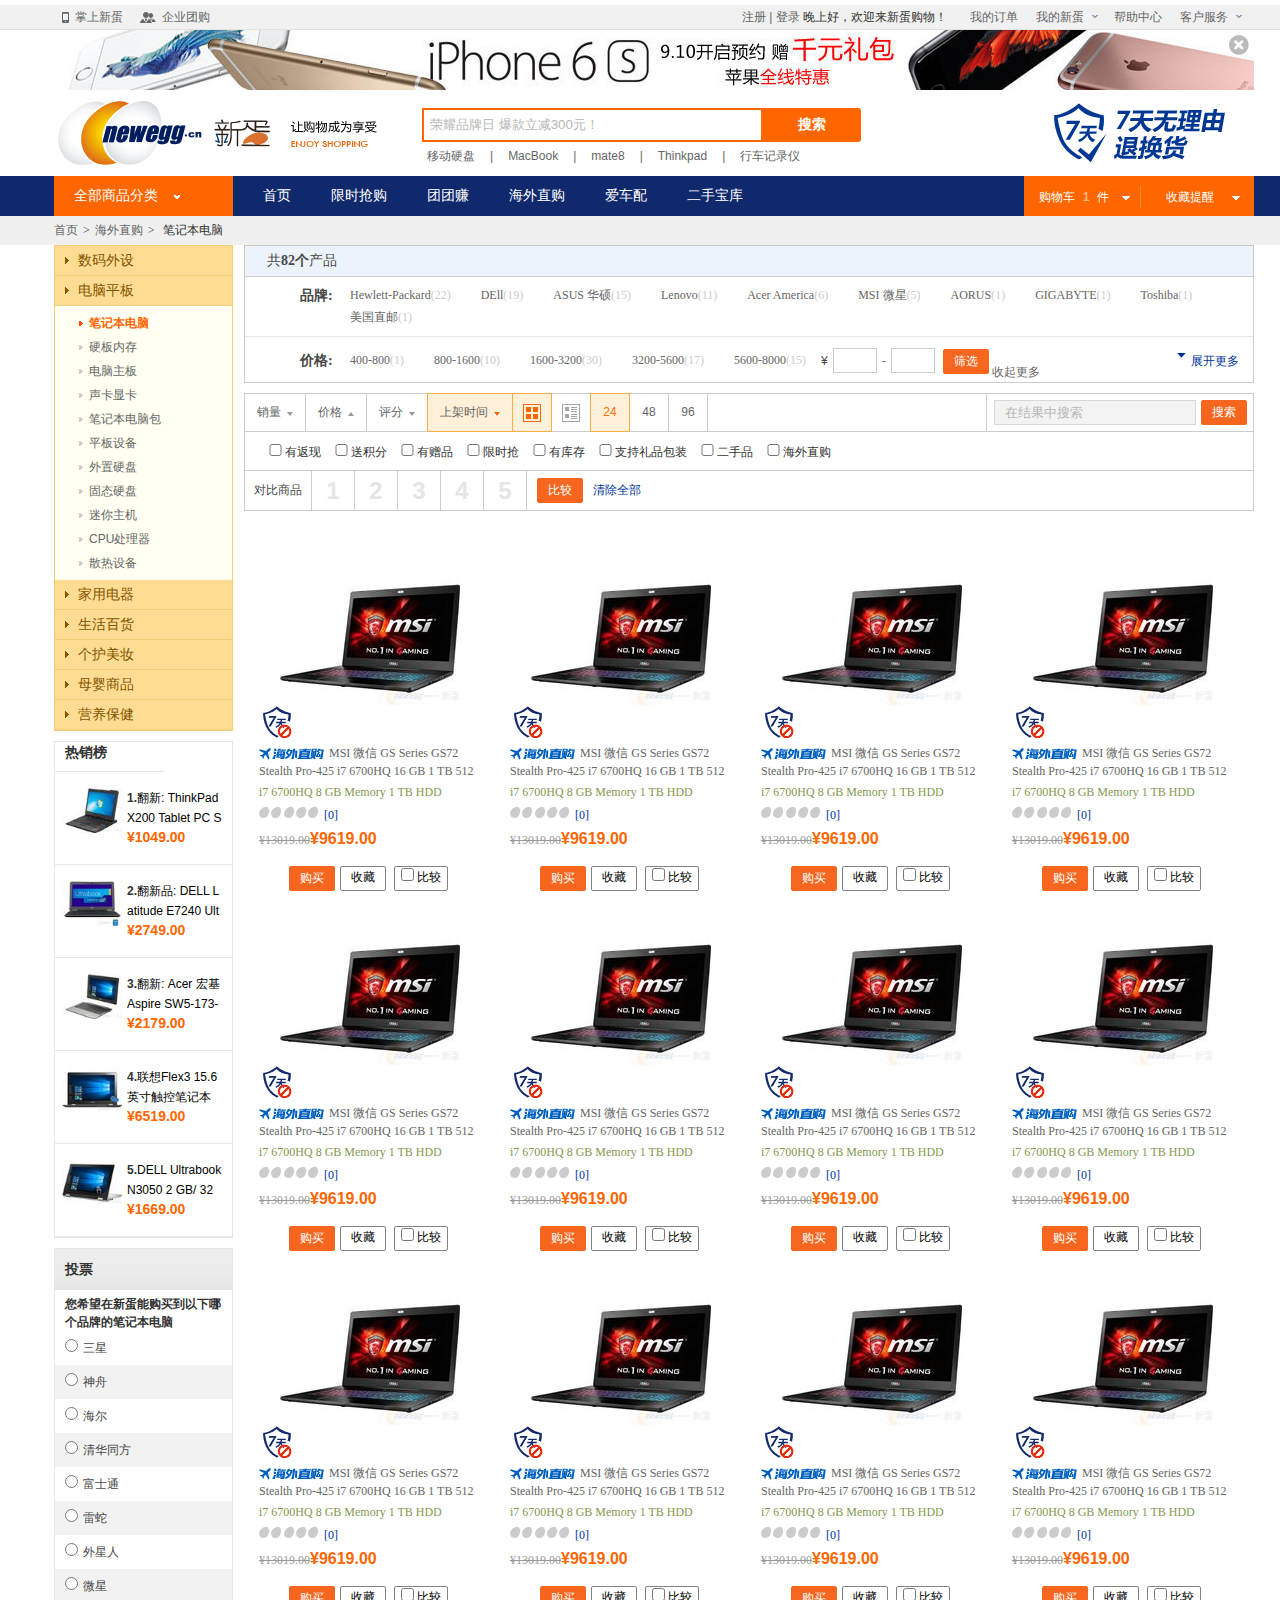
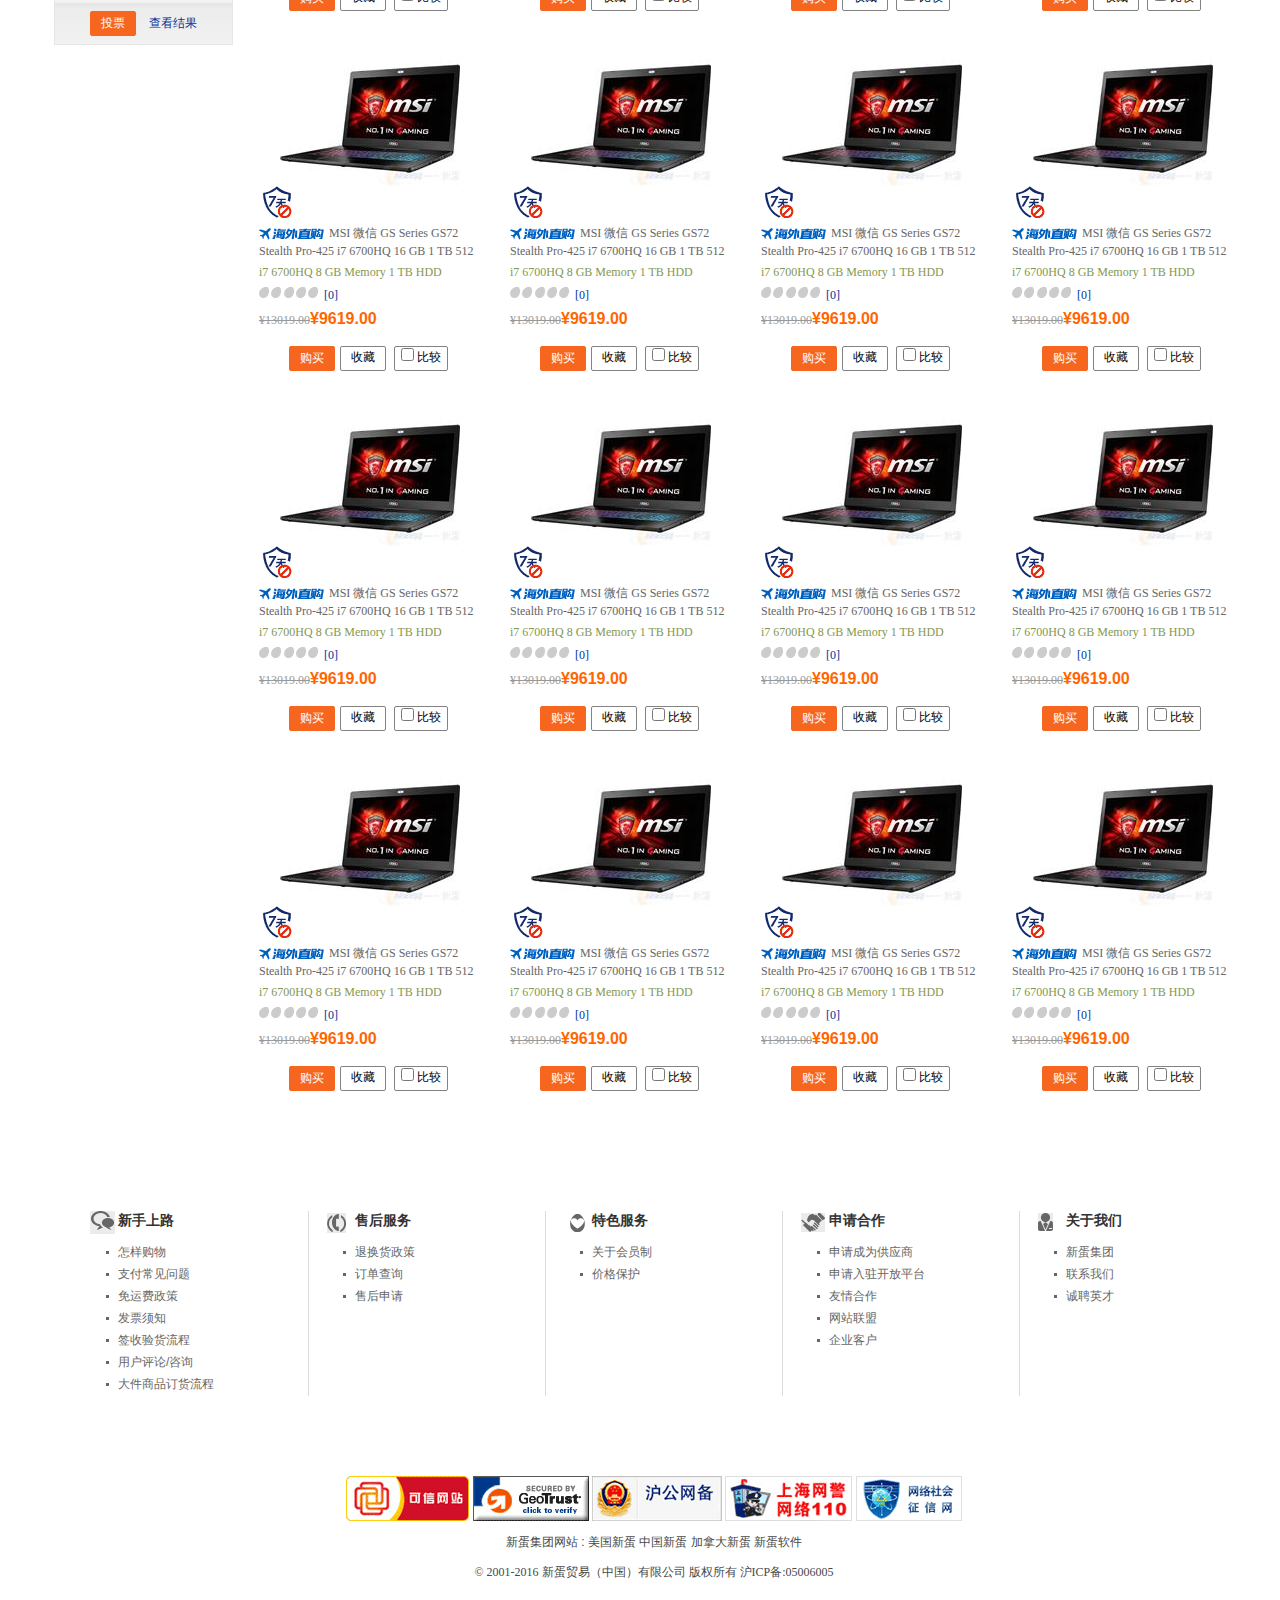
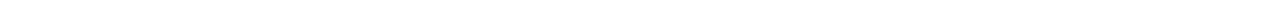
<file: html/list.html>
<!DOCTYPE html>
<html>
	<head>
		<meta charset="UTF-8">
		<title>笔记本电脑|全球领先的IT、数码网上购物商城</title>
		<link rel="stylesheet" type="text/css" href="../css/list.css"/>
		<script src="../js/jquery.min.js" type="text/javascript" charset="utf-8"></script>
		
	</head>
	<body>
		<div id="topbar">
			<ul>
				<li><a href="#">掌上新蛋</a></li>
				<li><a href="#">企业团购</a></li>
			</ul>
			
			
			
			<dl>
				<dt><a href="#">我的订单</a></dt>
				<dd class="topegg"><a href="#">我的新蛋</a> <img src="../images/index_08.jpg"/>
					<div class="myegg">
						请 <a href="#">登录</a> 后查看  
					</div>
				</dd>
				<dt><a href="#">帮助中心</a></dt>
				
				<dd class="topsevice"><a href="#">客户服务</a> <img src="../images/index_08.jpg"/>
					<div class="sevice">
						<dl>
							<dt>400-820-4400</dt>
							<dd>021-67072999</dd>
						</dl>
						<span>每天 9：00 - 18：00</span>
						<a href="#">在线咨询</a>
						<a href="#" class="youj">邮件我们</a>
					</div>
				</dd>
			</dl>
			
			<p>
				<a href="#">注册</a>
				<b>|</b>
				<a href="#">登录</a>
				<span> 晚上好，欢迎来新蛋购物！</span>
			<p>
	
		</div>	
		
		<div id="header">
			<p class="ad"> <img src="../images/index_04.jpg"/><a href="javascript:;"></a></p>
			<div class="wraper">
				<a href="../index.html" class="log" title="新蛋中国  - 全球领先的IT/数码网上购物商城-笔记本,电脑配件,数码相机,手机,办公设备,家电,百货 "></a>
				<a href="#" title="七天无理由退换货" class="days7"></a>
				<div class="search">
					<p> <input type="text" class="searchText" value="荣耀品牌日 爆款立减300元！" autocomplete="off" maxlength="50"/></p>
					<em><a href="javascript:;" title="搜索">搜索</a></em>
					
					<span>
						<a href="#">移动硬盘</a><b>|</b>
						<a href="#">MacBook</a><b>|</b>
						<a href="#">mate8</a><b>|</b>
						<a href="#">Thinkpad</a><b>|</b>
						<a href="#">行车记录仪</a>
					<span>
				</div>
			</div>
		</div>
		
<script type="text/javascript">

	$("#topbar .topsevice").mouseover(function(){	
		$("#topbar .sevice").css({"display":"block"});
		$("#topbar .topsevice").addClass("active")		
	});
			
	$("#topbar .topsevice").mouseout(function(){	
		$("#topbar .sevice").css({"display":"none"});
		$("#topbar .topsevice").removeClass("active")
	});
	
	$("#topbar .topegg").mouseover(function(){	
		$("#topbar .myegg").css({"display":"block"});
		$("#topbar .topegg").addClass("active")		
	});
			
	$("#topbar .topegg").mouseout(function(){	
		$("#topbar .myegg").css({"display":"none"});
		$("#topbar .topegg").removeClass("active")
	});



	$(".ad a").click(function(){
		$(".ad").css("display","none")
	});
	
	$(".search .searchText").click(function(){
		$(this).css({"border":0,"color":"#333"}).val("")
		
	});
	
	$(function(){
		$("#infobook .email .emailText").click(function(){
			$(this).val("")
		}
			
		)
	})
</script>		
		
		
		<div id="menu">
			<div class="innermenu">
				<h3><a href="newegg.cn" title="首页"> 全部商品分类</a></h>
				<div class="menulist">
					
				</div>
			</div>
			
			<ul class="nav">
				<li><a href="newegg.cn" title="首页"> 首页</a></li>
				<li><a href="newegg.cn" title="限时抢购"> 限时抢购</a></li>
				<li><a href="newegg.cn" title="团团赚"> 团团赚</a></li>
				<li><a href="newegg.cn" title="海外直购"> 海外直购</a></li>
				<li><a href="newegg.cn" title="爱车配"> 爱车配</a></li>
				<li><a href="newegg.cn" title="二手宝库">二手宝库</a></li>
			</ul>
			<div class="utility">
				<dl class="mycart">
					<dt><a href="#" target="_blank">购物车<strong>1</strong>件   <span></span></a></dt>
					
					<dd></dd>
				</dl>
				<dl class="favor">
					<dt><a href="#" target="_blank">收藏提醒  <span></span></a></dt>
					
					<dd></dd>
				</dl>
			</div>
		</div>
		
		<!------------------------------	头部结束-------------------------------------------->
		
		
		
		<div id="crumb">
				<a href="#">首页</a><span>&gt;</span><a href="#">海外直购</a><span>&gt;</span>
				<strong>笔记本电脑</strong>
		</div>
		
		<div id="main">
			<div id="left">
				<dl class="leftmenu">
					<!--<dt>电脑平板</dt>
					<dd><ul>
						<li class="active"><a href="#">笔记本电脑</a></li>
						<li><a href="#">笔记本电脑</a></li>
						<li><a href="#">笔记本电脑</a></li>
						<li><a href="#">笔记本电脑</a></li>
						<li><a href="#">笔记本电脑</a></li>
					</ul></dd>-->
				</dl>
				
				<div class="hot_sales">
					<h3>
						热销榜
					</h3>
					<ul>
						<li>
							<img src="../images/list/hot_sales01.jpg"/>
							<dl>
								<dt><strong>1.</strong><a href="#">翻新: ThinkPad X200 Tablet PC SL9400 120 GB HDD Windows 7</a></dt>
								<dd>¥1049.00</dd>
							</dl>
						</li>
						<li>
							<img src="../images/list/hot_sales02.jpg"/>
							<dl>
								<dt><strong>2.</strong><a href="#">翻新品: DELL Latitude E7240 Ultrabook i5 4310U (2.00 GHz) 256 GB SSD 12.5"笔记本电脑</a></dt>
								<dd>¥2749.00</dd>
							</dl>
						</li>
						<li>
							<img src="../images/list/hot_sales03.jpg"/>
							<dl>
								<dt><strong>3.</strong><a href="#">翻新: Acer 宏基 Aspire SW5-173-648Z M 5Y10c 128 GB SSD 11.6" Win10</a></dt>
								<dd>¥2179.00</dd>
							</dl>
						</li>
						<li>
							<img src="../images/list/hot_sales04.jpg"/>
							<dl>
								<dt><strong>4.</strong><a href="#">联想Flex3 15.6英寸触控笔记本电脑 Windows 10 Home</a></dt>
								<dd>¥6519.00</dd>
							</dl>
						</li>
						<li>
							<img src="../images/list/hot_sales05.jpg"/>
							<dl>
								<dt><strong>5.</strong><a href="#">DELL Ultrabook N3050 2 GB/ 32 GB eMMC/触摸屏/win10</a></dt>
								<dd>¥1669.00</dd>
							</dl>
						</li>
					</ul>
				</div>
				
				<div class="vote">
					<h3>投票</h3>
					<p>您希望在新蛋能购买到以下哪个品牌的笔记本电脑</p>
					<ul>
						<li><input type="radio" name="vote" /><span>三星</span></li>
						<li><input type="radio" name="vote" /><span>神舟</span></li>
						<li><input type="radio" name="vote" /><span>海尔</span></li>
						<li><input type="radio" name="vote" /><span>清华同方</span></li>
						<li><input type="radio" name="vote" /><span>富士通</span></li>
						<li><input type="radio" name="vote" /><span>雷蛇</span></li>
						<li><input type="radio" name="vote" /><span>外星人</span></li>
						<li><input type="radio" name="vote" /><span>微星</span></li>
					</ul>
					<p class="action"><a href="#" class="mainbtn">投票</a>
						<a href="#" class="result">查看结果</a>
					</p>
				</div>
				
			</div>
<script type="text/javascript">
	$.ajax({
		type:"GET",
		url:"../json/listmenu.txt",
		async:true,
		cache:false,
		error:function(xhr){
			alert("错误码"+xhr.state)
		},
		success:function(str){
			var arr=eval(str);
			for (var i=0;i<arr.length;i++) {
				var json=arr[i];
				var $dt=$('<dt>'+json["cattitle"]+'</dt>')
				var $dd=$('<dd></dd>')
				var $ul=$('<ul></ul>')
				
				for (var j = 0; j < json["catlist"].length; j++) {
					
					 var $li=$('<li><a href="#">'+json["catlist"][j]+'</a></li>')
					 
					 $ul.append($li)
				};
				
				$dd.append($ul);
				$("#main #left .leftmenu").append($dt);
				$("#main #left .leftmenu").append($dd);
				
				
				
			};
			
			$("#main #left .leftmenu dd").css({"display":"none"})
			$("#main #left .leftmenu dd").eq(1).css({"display":"block"})
			$("#main #left .leftmenu dd").eq(1).find("li").eq(0).addClass("active")
			
			$("#main #left .leftmenu dt").click(
				function(){
					clearTimeout(this.timer);
					var _this=this;
					
					if($(this).hasClass("block")){
						this.timer=setTimeout(function(){
							
							$(_this).removeClass("block").next().slideUp();
						},50)
						
					}else{
						this.timer=setTimeout(function(){
							$("#main #left .leftmenu dd").slideUp();
							$(_this).addClass("block").next().slideDown();
						},50)
							
					};
				}
			)	
		}	
	});
</script>			
			<!------------------------------	主体左边结束-------------------------------------------->
			
			<div id="right">
				<dl class="righttop">
					<dt>共<strong>82个</strong>产品</dt>
					<dd class="brand">
						<h3>品牌:</h3>
						<ul>
						<li><a href="#">Hewlett-Packard<span>(22)</span></a></li>
						<li><a href="#">DEll<span>(19)</span></a></li>
						<li><a href="#">ASUS 华硕<span>(15)</span></a></li>
						<li><a href="#">Lenovo<span>(11)</span></a></li>
						<li><a href="#">Acer America<span>(6)</span></a></li>
						<li><a href="#">MSI 微星<span>(5)</span></a></li>
						<li><a href="#">AORUS<span>(1)</span></a></li>
						<li><a href="#">GIGABYTE<span>(1)</span></a></li>
						<li><a href="#">Toshiba<span>(1)</span></a></li>
						<li><a href="#">美国直邮<span>(1)</span></a></li>
						</ul>
						
					</dd>
					<dd class="price">
						<h3>价格:</h3>
						<ul>
						<li><a href="#">400-800<span>(1)</span></a></li>
						<li><a href="#">800-1600<span>(10)</span></a></li>
						<li><a href="#">1600-3200<span>(30)</span></a></li>
						<li><a href="#">3200-5600<span>(17)</span></a></li>
						<li><a href="#">5600-8000<span>(15)</span></a></li>
						<li style="display: none;"><a href="#">8000以上<span>(9)</span></a></li>
						</ul>
						<span class="priceSearch">
							<em>¥</em><input type="text"/><b>-</b><input type="text"/>
							<i class="mainbtn">筛选</i>
						</span>
						
						<strong>展开更多</strong>
						<b>收起更多</b>
					</dd>

<script type="text/javascript">
	$("#right .righttop .price strong").click(function(){
		$(this).hide().next().show()
		$("#right .righttop .price li").css("display","block")
		$("#right .righttop .price .priceSearch").css({"width":200})
	})
	
	
</script>

					
				</dl>
				
				<div class="select_point">
					<div class="point_top">
						<ul class="prorank">
							<li><a href="javascript:;">销量</a><em></em></li>
							<li><a href="javascript:;">价格</a><em class="pro_price"></em></li>
							<li><a href="javascript:;">评分</a><em></em></li>
							<li class="pro_active"><a href="#">上架时间</a><em></em></li>
						</ul>
						<ul class="layout">
							<li class="layout_active"><a href="javascript:;" title="橱窗"  class="chuc_active"></a></li>
							<li><a href="javascript:;" title="列表"  class="lieb"></a></li>
						</ul>
						<ul class="displaynum">
							<li  class="num_active"><a href="javascript:;" >24</a></li>
							<li><a href="javascript:;">48</a></li>
							<li><a href="javascript:;">96</a></li>
						</ul>
						<p></p>
						<div class="prosearch">
							<input type="text" value="在结果中搜索" /><span class="mainbtn">搜索</span>
						</div>
					</div>
					<div class="point_center">
						<ul class="proselect">
							<li><input type="checkbox" name="proselect" />有返现</li>
							<li><input type="checkbox" name="proselect" />送积分</li>
							<li><input type="checkbox" name="proselect" />有赠品</li>
							<li><input type="checkbox" name="proselect" />限时抢</li>
							<li><input type="checkbox" name="proselect" />有库存</li>
							<li><input type="checkbox" name="proselect" />支持礼品包装</li>
							<li><input type="checkbox" name="proselect" />二手品</li>
							<li><input type="checkbox" name="proselect" />海外直购</li>
						</ul>
					</div>
					
					<ul class="point_bottom">
						<li class="first">对比商品</li>
						<li>1</li>
						<li>2</li>
						<li>3</li>
						<li>4</li>
						<li>5</li>
						<li class="last"><span class="mainbtn">比较</span><a href="javascript:;">清除全部</a></li>
					</ul>
					
					
				</div>
				<div id="listbody">
					<ul>
						<li>
							<div class="listimg">
								<a href="#" title=""><img src="../images/list/list01.jpg" alt="" /></a>
								<!--<span><img src="../images/list/flat_xinpin.png"/></span>-->
								<a href="#" title="不支持7天无理由退换货" class="seven"></a>
							</div>
							<div class="listtext">
								<p class="jianjie">
									<a href="#" title="MSI 微信 GS Series GS72 Stealth Pro-425 i7 6700HQ 16 GB 1 TB 512 GB SSD 17.3" Win10">
									MSI 微信 GS Series GS72 Stealth Pro-425 i7 6700HQ 16 GB 1 TB 512 GB SSD 17.3" Win10	
									</a>
									<span>i7 6700HQ 8 GB Memory 1 TB HDD GeForce GTX 960M</span>
								</p>
								<dl>
									<dt><a href="#">[0]</a></dt>
									<dd><del>¥13019.00</del><span>¥9619.00</span></dd>
								</dl>
								<p class="listinput">
									<a href="#" class="mainbtn">购买</a>
									<a href="#" class="shouc">收藏</a>
									<a href="javascript:;" class="bijiao"><input type="checkbox" /> 比较</a>
								</p>
							</div>
						</li>
						
						<li>
							<div class="listimg">
								<a href="#" title=""><img src="../images/list/list01.jpg" alt="" /></a>
								<!--<span><img src="../images/list/flat_xinpin.png"/></span>-->
								<a href="#" title="不支持7天无理由退换货" class="seven"></a>
							</div>
							<div class="listtext">
								<p class="jianjie">
									<a href="#" title="MSI 微信 GS Series GS72 Stealth Pro-425 i7 6700HQ 16 GB 1 TB 512 GB SSD 17.3" Win10">
									MSI 微信 GS Series GS72 Stealth Pro-425 i7 6700HQ 16 GB 1 TB 512 GB SSD 17.3" Win10	
									</a>
									<span>i7 6700HQ 8 GB Memory 1 TB HDD GeForce GTX 960M</span>
								</p>
								<dl>
									<dt><a href="#">[0]</a></dt>
									<dd><del>¥13019.00</del><span>¥9619.00</span></dd>
								</dl>
								<p class="listinput">
									<a href="#" class="mainbtn">购买</a>
									<a href="#" class="shouc">收藏</a>
									<a href="javascript:;" class="bijiao"><input type="checkbox" /> 比较</a>
								</p>
							</div>
						</li>
						
						<li>
							<div class="listimg">
								<a href="#" title=""><img src="../images/list/list01.jpg" alt="" /></a>
								<!--<span><img src="../images/list/flat_xinpin.png"/></span>-->
								<a href="#" title="不支持7天无理由退换货" class="seven"></a>
							</div>
							<div class="listtext">
								<p class="jianjie">
									<a href="#" title="MSI 微信 GS Series GS72 Stealth Pro-425 i7 6700HQ 16 GB 1 TB 512 GB SSD 17.3" Win10">
									MSI 微信 GS Series GS72 Stealth Pro-425 i7 6700HQ 16 GB 1 TB 512 GB SSD 17.3" Win10	
									</a>
									<span>i7 6700HQ 8 GB Memory 1 TB HDD GeForce GTX 960M</span>
								</p>
								<dl>
									<dt><a href="#">[0]</a></dt>
									<dd><del>¥13019.00</del><span>¥9619.00</span></dd>
								</dl>
								<p class="listinput">
									<a href="#" class="mainbtn">购买</a>
									<a href="#" class="shouc">收藏</a>
									<a href="javascript:;" class="bijiao"><input type="checkbox" /> 比较</a>
								</p>
							</div>
						</li>
						
						<li>
							<div class="listimg">
								<a href="#" title=""><img src="../images/list/list01.jpg" alt="" /></a>
								<!--<span><img src="../images/list/flat_xinpin.png"/></span>-->
								<a href="#" title="不支持7天无理由退换货" class="seven"></a>
							</div>
							<div class="listtext">
								<p class="jianjie">
									<a href="#" title="MSI 微信 GS Series GS72 Stealth Pro-425 i7 6700HQ 16 GB 1 TB 512 GB SSD 17.3" Win10">
									MSI 微信 GS Series GS72 Stealth Pro-425 i7 6700HQ 16 GB 1 TB 512 GB SSD 17.3" Win10	
									</a>
									<span>i7 6700HQ 8 GB Memory 1 TB HDD GeForce GTX 960M</span>
								</p>
								<dl>
									<dt><a href="#">[0]</a></dt>
									<dd><del>¥13019.00</del><span>¥9619.00</span></dd>
								</dl>
								<p class="listinput">
									<a href="#" class="mainbtn">购买</a>
									<a href="#" class="shouc">收藏</a>
									<a href="javascript:;" class="bijiao"><input type="checkbox" /> 比较</a>
								</p>
							</div>
						</li>
						
						<li>
							<div class="listimg">
								<a href="#" title=""><img src="../images/list/list01.jpg" alt="" /></a>
								<!--<span><img src="../images/list/flat_xinpin.png"/></span>-->
								<a href="#" title="不支持7天无理由退换货" class="seven"></a>
							</div>
							<div class="listtext">
								<p class="jianjie">
									<a href="#" title="MSI 微信 GS Series GS72 Stealth Pro-425 i7 6700HQ 16 GB 1 TB 512 GB SSD 17.3" Win10">
									MSI 微信 GS Series GS72 Stealth Pro-425 i7 6700HQ 16 GB 1 TB 512 GB SSD 17.3" Win10	
									</a>
									<span>i7 6700HQ 8 GB Memory 1 TB HDD GeForce GTX 960M</span>
								</p>
								<dl>
									<dt><a href="#">[0]</a></dt>
									<dd><del>¥13019.00</del><span>¥9619.00</span></dd>
								</dl>
								<p class="listinput">
									<a href="#" class="mainbtn">购买</a>
									<a href="#" class="shouc">收藏</a>
									<a href="javascript:;" class="bijiao"><input type="checkbox" /> 比较</a>
								</p>
							</div>
						</li>
						
						<li>
							<div class="listimg">
								<a href="#" title=""><img src="../images/list/list01.jpg" alt="" /></a>
								<!--<span><img src="../images/list/flat_xinpin.png"/></span>-->
								<a href="#" title="不支持7天无理由退换货" class="seven"></a>
							</div>
							<div class="listtext">
								<p class="jianjie">
									<a href="#" title="MSI 微信 GS Series GS72 Stealth Pro-425 i7 6700HQ 16 GB 1 TB 512 GB SSD 17.3" Win10">
									MSI 微信 GS Series GS72 Stealth Pro-425 i7 6700HQ 16 GB 1 TB 512 GB SSD 17.3" Win10	
									</a>
									<span>i7 6700HQ 8 GB Memory 1 TB HDD GeForce GTX 960M</span>
								</p>
								<dl>
									<dt><a href="#">[0]</a></dt>
									<dd><del>¥13019.00</del><span>¥9619.00</span></dd>
								</dl>
								<p class="listinput">
									<a href="#" class="mainbtn">购买</a>
									<a href="#" class="shouc">收藏</a>
									<a href="javascript:;" class="bijiao"><input type="checkbox" /> 比较</a>
								</p>
							</div>
						</li>
						<li>
							<div class="listimg">
								<a href="#" title=""><img src="../images/list/list01.jpg" alt="" /></a>
								<!--<span><img src="../images/list/flat_xinpin.png"/></span>-->
								<a href="#" title="不支持7天无理由退换货" class="seven"></a>
							</div>
							<div class="listtext">
								<p class="jianjie">
									<a href="#" title="MSI 微信 GS Series GS72 Stealth Pro-425 i7 6700HQ 16 GB 1 TB 512 GB SSD 17.3" Win10">
									MSI 微信 GS Series GS72 Stealth Pro-425 i7 6700HQ 16 GB 1 TB 512 GB SSD 17.3" Win10	
									</a>
									<span>i7 6700HQ 8 GB Memory 1 TB HDD GeForce GTX 960M</span>
								</p>
								<dl>
									<dt><a href="#">[0]</a></dt>
									<dd><del>¥13019.00</del><span>¥9619.00</span></dd>
								</dl>
								<p class="listinput">
									<a href="#" class="mainbtn">购买</a>
									<a href="#" class="shouc">收藏</a>
									<a href="javascript:;" class="bijiao"><input type="checkbox" /> 比较</a>
								</p>
							</div>
						</li>
						<li>
							<div class="listimg">
								<a href="#" title=""><img src="../images/list/list01.jpg" alt="" /></a>
								<!--<span><img src="../images/list/flat_xinpin.png"/></span>-->
								<a href="#" title="不支持7天无理由退换货" class="seven"></a>
							</div>
							<div class="listtext">
								<p class="jianjie">
									<a href="#" title="MSI 微信 GS Series GS72 Stealth Pro-425 i7 6700HQ 16 GB 1 TB 512 GB SSD 17.3" Win10">
									MSI 微信 GS Series GS72 Stealth Pro-425 i7 6700HQ 16 GB 1 TB 512 GB SSD 17.3" Win10	
									</a>
									<span>i7 6700HQ 8 GB Memory 1 TB HDD GeForce GTX 960M</span>
								</p>
								<dl>
									<dt><a href="#">[0]</a></dt>
									<dd><del>¥13019.00</del><span>¥9619.00</span></dd>
								</dl>
								<p class="listinput">
									<a href="#" class="mainbtn">购买</a>
									<a href="#" class="shouc">收藏</a>
									<a href="javascript:;" class="bijiao"><input type="checkbox" /> 比较</a>
								</p>
							</div>
						</li>
						<li>
							<div class="listimg">
								<a href="#" title=""><img src="../images/list/list01.jpg" alt="" /></a>
								<!--<span><img src="../images/list/flat_xinpin.png"/></span>-->
								<a href="#" title="不支持7天无理由退换货" class="seven"></a>
							</div>
							<div class="listtext">
								<p class="jianjie">
									<a href="#" title="MSI 微信 GS Series GS72 Stealth Pro-425 i7 6700HQ 16 GB 1 TB 512 GB SSD 17.3" Win10">
									MSI 微信 GS Series GS72 Stealth Pro-425 i7 6700HQ 16 GB 1 TB 512 GB SSD 17.3" Win10	
									</a>
									<span>i7 6700HQ 8 GB Memory 1 TB HDD GeForce GTX 960M</span>
								</p>
								<dl>
									<dt><a href="#">[0]</a></dt>
									<dd><del>¥13019.00</del><span>¥9619.00</span></dd>
								</dl>
								<p class="listinput">
									<a href="#" class="mainbtn">购买</a>
									<a href="#" class="shouc">收藏</a>
									<a href="javascript:;" class="bijiao"><input type="checkbox" /> 比较</a>
								</p>
							</div>
						</li>
						<li>
							<div class="listimg">
								<a href="#" title=""><img src="../images/list/list01.jpg" alt="" /></a>
								<!--<span><img src="../images/list/flat_xinpin.png"/></span>-->
								<a href="#" title="不支持7天无理由退换货" class="seven"></a>
							</div>
							<div class="listtext">
								<p class="jianjie">
									<a href="#" title="MSI 微信 GS Series GS72 Stealth Pro-425 i7 6700HQ 16 GB 1 TB 512 GB SSD 17.3" Win10">
									MSI 微信 GS Series GS72 Stealth Pro-425 i7 6700HQ 16 GB 1 TB 512 GB SSD 17.3" Win10	
									</a>
									<span>i7 6700HQ 8 GB Memory 1 TB HDD GeForce GTX 960M</span>
								</p>
								<dl>
									<dt><a href="#">[0]</a></dt>
									<dd><del>¥13019.00</del><span>¥9619.00</span></dd>
								</dl>
								<p class="listinput">
									<a href="#" class="mainbtn">购买</a>
									<a href="#" class="shouc">收藏</a>
									<a href="javascript:;" class="bijiao"><input type="checkbox" /> 比较</a>
								</p>
							</div>
						</li>
						<li>
							<div class="listimg">
								<a href="#" title=""><img src="../images/list/list01.jpg" alt="" /></a>
								<!--<span><img src="../images/list/flat_xinpin.png"/></span>-->
								<a href="#" title="不支持7天无理由退换货" class="seven"></a>
							</div>
							<div class="listtext">
								<p class="jianjie">
									<a href="#" title="MSI 微信 GS Series GS72 Stealth Pro-425 i7 6700HQ 16 GB 1 TB 512 GB SSD 17.3" Win10">
									MSI 微信 GS Series GS72 Stealth Pro-425 i7 6700HQ 16 GB 1 TB 512 GB SSD 17.3" Win10	
									</a>
									<span>i7 6700HQ 8 GB Memory 1 TB HDD GeForce GTX 960M</span>
								</p>
								<dl>
									<dt><a href="#">[0]</a></dt>
									<dd><del>¥13019.00</del><span>¥9619.00</span></dd>
								</dl>
								<p class="listinput">
									<a href="#" class="mainbtn">购买</a>
									<a href="#" class="shouc">收藏</a>
									<a href="javascript:;" class="bijiao"><input type="checkbox" /> 比较</a>
								</p>
							</div>
						</li>
						<li>
							<div class="listimg">
								<a href="#" title=""><img src="../images/list/list01.jpg" alt="" /></a>
								<!--<span><img src="../images/list/flat_xinpin.png"/></span>-->
								<a href="#" title="不支持7天无理由退换货" class="seven"></a>
							</div>
							<div class="listtext">
								<p class="jianjie">
									<a href="#" title="MSI 微信 GS Series GS72 Stealth Pro-425 i7 6700HQ 16 GB 1 TB 512 GB SSD 17.3" Win10">
									MSI 微信 GS Series GS72 Stealth Pro-425 i7 6700HQ 16 GB 1 TB 512 GB SSD 17.3" Win10	
									</a>
									<span>i7 6700HQ 8 GB Memory 1 TB HDD GeForce GTX 960M</span>
								</p>
								<dl>
									<dt><a href="#">[0]</a></dt>
									<dd><del>¥13019.00</del><span>¥9619.00</span></dd>
								</dl>
								<p class="listinput">
									<a href="#" class="mainbtn">购买</a>
									<a href="#" class="shouc">收藏</a>
									<a href="javascript:;" class="bijiao"><input type="checkbox" /> 比较</a>
								</p>
							</div>
						</li>
						<li>
							<div class="listimg">
								<a href="#" title=""><img src="../images/list/list01.jpg" alt="" /></a>
								<!--<span><img src="../images/list/flat_xinpin.png"/></span>-->
								<a href="#" title="不支持7天无理由退换货" class="seven"></a>
							</div>
							<div class="listtext">
								<p class="jianjie">
									<a href="#" title="MSI 微信 GS Series GS72 Stealth Pro-425 i7 6700HQ 16 GB 1 TB 512 GB SSD 17.3" Win10">
									MSI 微信 GS Series GS72 Stealth Pro-425 i7 6700HQ 16 GB 1 TB 512 GB SSD 17.3" Win10	
									</a>
									<span>i7 6700HQ 8 GB Memory 1 TB HDD GeForce GTX 960M</span>
								</p>
								<dl>
									<dt><a href="#">[0]</a></dt>
									<dd><del>¥13019.00</del><span>¥9619.00</span></dd>
								</dl>
								<p class="listinput">
									<a href="#" class="mainbtn">购买</a>
									<a href="#" class="shouc">收藏</a>
									<a href="javascript:;" class="bijiao"><input type="checkbox" /> 比较</a>
								</p>
							</div>
						</li>
						<li>
							<div class="listimg">
								<a href="#" title=""><img src="../images/list/list01.jpg" alt="" /></a>
								<!--<span><img src="../images/list/flat_xinpin.png"/></span>-->
								<a href="#" title="不支持7天无理由退换货" class="seven"></a>
							</div>
							<div class="listtext">
								<p class="jianjie">
									<a href="#" title="MSI 微信 GS Series GS72 Stealth Pro-425 i7 6700HQ 16 GB 1 TB 512 GB SSD 17.3" Win10">
									MSI 微信 GS Series GS72 Stealth Pro-425 i7 6700HQ 16 GB 1 TB 512 GB SSD 17.3" Win10	
									</a>
									<span>i7 6700HQ 8 GB Memory 1 TB HDD GeForce GTX 960M</span>
								</p>
								<dl>
									<dt><a href="#">[0]</a></dt>
									<dd><del>¥13019.00</del><span>¥9619.00</span></dd>
								</dl>
								<p class="listinput">
									<a href="#" class="mainbtn">购买</a>
									<a href="#" class="shouc">收藏</a>
									<a href="javascript:;" class="bijiao"><input type="checkbox" /> 比较</a>
								</p>
							</div>
						</li>
						<li>
							<div class="listimg">
								<a href="#" title=""><img src="../images/list/list01.jpg" alt="" /></a>
								<!--<span><img src="../images/list/flat_xinpin.png"/></span>-->
								<a href="#" title="不支持7天无理由退换货" class="seven"></a>
							</div>
							<div class="listtext">
								<p class="jianjie">
									<a href="#" title="MSI 微信 GS Series GS72 Stealth Pro-425 i7 6700HQ 16 GB 1 TB 512 GB SSD 17.3" Win10">
									MSI 微信 GS Series GS72 Stealth Pro-425 i7 6700HQ 16 GB 1 TB 512 GB SSD 17.3" Win10	
									</a>
									<span>i7 6700HQ 8 GB Memory 1 TB HDD GeForce GTX 960M</span>
								</p>
								<dl>
									<dt><a href="#">[0]</a></dt>
									<dd><del>¥13019.00</del><span>¥9619.00</span></dd>
								</dl>
								<p class="listinput">
									<a href="#" class="mainbtn">购买</a>
									<a href="#" class="shouc">收藏</a>
									<a href="javascript:;" class="bijiao"><input type="checkbox" /> 比较</a>
								</p>
							</div>
						</li>
						<li>
							<div class="listimg">
								<a href="#" title=""><img src="../images/list/list01.jpg" alt="" /></a>
								<!--<span><img src="../images/list/flat_xinpin.png"/></span>-->
								<a href="#" title="不支持7天无理由退换货" class="seven"></a>
							</div>
							<div class="listtext">
								<p class="jianjie">
									<a href="#" title="MSI 微信 GS Series GS72 Stealth Pro-425 i7 6700HQ 16 GB 1 TB 512 GB SSD 17.3" Win10">
									MSI 微信 GS Series GS72 Stealth Pro-425 i7 6700HQ 16 GB 1 TB 512 GB SSD 17.3" Win10	
									</a>
									<span>i7 6700HQ 8 GB Memory 1 TB HDD GeForce GTX 960M</span>
								</p>
								<dl>
									<dt><a href="#">[0]</a></dt>
									<dd><del>¥13019.00</del><span>¥9619.00</span></dd>
								</dl>
								<p class="listinput">
									<a href="#" class="mainbtn">购买</a>
									<a href="#" class="shouc">收藏</a>
									<a href="javascript:;" class="bijiao"><input type="checkbox" /> 比较</a>
								</p>
							</div>
						</li>
						<li>
							<div class="listimg">
								<a href="#" title=""><img src="../images/list/list01.jpg" alt="" /></a>
								<!--<span><img src="../images/list/flat_xinpin.png"/></span>-->
								<a href="#" title="不支持7天无理由退换货" class="seven"></a>
							</div>
							<div class="listtext">
								<p class="jianjie">
									<a href="#" title="MSI 微信 GS Series GS72 Stealth Pro-425 i7 6700HQ 16 GB 1 TB 512 GB SSD 17.3" Win10">
									MSI 微信 GS Series GS72 Stealth Pro-425 i7 6700HQ 16 GB 1 TB 512 GB SSD 17.3" Win10	
									</a>
									<span>i7 6700HQ 8 GB Memory 1 TB HDD GeForce GTX 960M</span>
								</p>
								<dl>
									<dt><a href="#">[0]</a></dt>
									<dd><del>¥13019.00</del><span>¥9619.00</span></dd>
								</dl>
								<p class="listinput">
									<a href="#" class="mainbtn">购买</a>
									<a href="#" class="shouc">收藏</a>
									<a href="javascript:;" class="bijiao"><input type="checkbox" /> 比较</a>
								</p>
							</div>
						</li>
						<li>
							<div class="listimg">
								<a href="#" title=""><img src="../images/list/list01.jpg" alt="" /></a>
								<!--<span><img src="../images/list/flat_xinpin.png"/></span>-->
								<a href="#" title="不支持7天无理由退换货" class="seven"></a>
							</div>
							<div class="listtext">
								<p class="jianjie">
									<a href="#" title="MSI 微信 GS Series GS72 Stealth Pro-425 i7 6700HQ 16 GB 1 TB 512 GB SSD 17.3" Win10">
									MSI 微信 GS Series GS72 Stealth Pro-425 i7 6700HQ 16 GB 1 TB 512 GB SSD 17.3" Win10	
									</a>
									<span>i7 6700HQ 8 GB Memory 1 TB HDD GeForce GTX 960M</span>
								</p>
								<dl>
									<dt><a href="#">[0]</a></dt>
									<dd><del>¥13019.00</del><span>¥9619.00</span></dd>
								</dl>
								<p class="listinput">
									<a href="#" class="mainbtn">购买</a>
									<a href="#" class="shouc">收藏</a>
									<a href="javascript:;" class="bijiao"><input type="checkbox" /> 比较</a>
								</p>
							</div>
						</li>
						<li>
							<div class="listimg">
								<a href="#" title=""><img src="../images/list/list01.jpg" alt="" /></a>
								<!--<span><img src="../images/list/flat_xinpin.png"/></span>-->
								<a href="#" title="不支持7天无理由退换货" class="seven"></a>
							</div>
							<div class="listtext">
								<p class="jianjie">
									<a href="#" title="MSI 微信 GS Series GS72 Stealth Pro-425 i7 6700HQ 16 GB 1 TB 512 GB SSD 17.3" Win10">
									MSI 微信 GS Series GS72 Stealth Pro-425 i7 6700HQ 16 GB 1 TB 512 GB SSD 17.3" Win10	
									</a>
									<span>i7 6700HQ 8 GB Memory 1 TB HDD GeForce GTX 960M</span>
								</p>
								<dl>
									<dt><a href="#">[0]</a></dt>
									<dd><del>¥13019.00</del><span>¥9619.00</span></dd>
								</dl>
								<p class="listinput">
									<a href="#" class="mainbtn">购买</a>
									<a href="#" class="shouc">收藏</a>
									<a href="javascript:;" class="bijiao"><input type="checkbox" /> 比较</a>
								</p>
							</div>
						</li>
						<li>
							<div class="listimg">
								<a href="#" title=""><img src="../images/list/list01.jpg" alt="" /></a>
								<!--<span><img src="../images/list/flat_xinpin.png"/></span>-->
								<a href="#" title="不支持7天无理由退换货" class="seven"></a>
							</div>
							<div class="listtext">
								<p class="jianjie">
									<a href="#" title="MSI 微信 GS Series GS72 Stealth Pro-425 i7 6700HQ 16 GB 1 TB 512 GB SSD 17.3" Win10">
									MSI 微信 GS Series GS72 Stealth Pro-425 i7 6700HQ 16 GB 1 TB 512 GB SSD 17.3" Win10	
									</a>
									<span>i7 6700HQ 8 GB Memory 1 TB HDD GeForce GTX 960M</span>
								</p>
								<dl>
									<dt><a href="#">[0]</a></dt>
									<dd><del>¥13019.00</del><span>¥9619.00</span></dd>
								</dl>
								<p class="listinput">
									<a href="#" class="mainbtn">购买</a>
									<a href="#" class="shouc">收藏</a>
									<a href="javascript:;" class="bijiao"><input type="checkbox" /> 比较</a>
								</p>
							</div>
						</li>
						<li>
							<div class="listimg">
								<a href="#" title=""><img src="../images/list/list01.jpg" alt="" /></a>
								<!--<span><img src="../images/list/flat_xinpin.png"/></span>-->
								<a href="#" title="不支持7天无理由退换货" class="seven"></a>
							</div>
							<div class="listtext">
								<p class="jianjie">
									<a href="#" title="MSI 微信 GS Series GS72 Stealth Pro-425 i7 6700HQ 16 GB 1 TB 512 GB SSD 17.3" Win10">
									MSI 微信 GS Series GS72 Stealth Pro-425 i7 6700HQ 16 GB 1 TB 512 GB SSD 17.3" Win10	
									</a>
									<span>i7 6700HQ 8 GB Memory 1 TB HDD GeForce GTX 960M</span>
								</p>
								<dl>
									<dt><a href="#">[0]</a></dt>
									<dd><del>¥13019.00</del><span>¥9619.00</span></dd>
								</dl>
								<p class="listinput">
									<a href="#" class="mainbtn">购买</a>
									<a href="#" class="shouc">收藏</a>
									<a href="javascript:;" class="bijiao"><input type="checkbox" /> 比较</a>
								</p>
							</div>
						</li>
						<li>
							<div class="listimg">
								<a href="#" title=""><img src="../images/list/list01.jpg" alt="" /></a>
								<!--<span><img src="../images/list/flat_xinpin.png"/></span>-->
								<a href="#" title="不支持7天无理由退换货" class="seven"></a>
							</div>
							<div class="listtext">
								<p class="jianjie">
									<a href="#" title="MSI 微信 GS Series GS72 Stealth Pro-425 i7 6700HQ 16 GB 1 TB 512 GB SSD 17.3" Win10">
									MSI 微信 GS Series GS72 Stealth Pro-425 i7 6700HQ 16 GB 1 TB 512 GB SSD 17.3" Win10	
									</a>
									<span>i7 6700HQ 8 GB Memory 1 TB HDD GeForce GTX 960M</span>
								</p>
								<dl>
									<dt><a href="#">[0]</a></dt>
									<dd><del>¥13019.00</del><span>¥9619.00</span></dd>
								</dl>
								<p class="listinput">
									<a href="#" class="mainbtn">购买</a>
									<a href="#" class="shouc">收藏</a>
									<a href="javascript:;" class="bijiao"><input type="checkbox" /> 比较</a>
								</p>
							</div>
						</li>
						<li>
							<div class="listimg">
								<a href="#" title=""><img src="../images/list/list01.jpg" alt="" /></a>
								<!--<span><img src="../images/list/flat_xinpin.png"/></span>-->
								<a href="#" title="不支持7天无理由退换货" class="seven"></a>
							</div>
							<div class="listtext">
								<p class="jianjie">
									<a href="#" title="MSI 微信 GS Series GS72 Stealth Pro-425 i7 6700HQ 16 GB 1 TB 512 GB SSD 17.3" Win10">
									MSI 微信 GS Series GS72 Stealth Pro-425 i7 6700HQ 16 GB 1 TB 512 GB SSD 17.3" Win10	
									</a>
									<span>i7 6700HQ 8 GB Memory 1 TB HDD GeForce GTX 960M</span>
								</p>
								<dl>
									<dt><a href="#">[0]</a></dt>
									<dd><del>¥13019.00</del><span>¥9619.00</span></dd>
								</dl>
								<p class="listinput">
									<a href="#" class="mainbtn">购买</a>
									<a href="#" class="shouc">收藏</a>
									<a href="javascript:;" class="bijiao"><input type="checkbox" /> 比较</a>
								</p>
							</div>
						</li>
						<li>
							<div class="listimg">
								<a href="#" title=""><img src="../images/list/list01.jpg" alt="" /></a>
								<!--<span><img src="../images/list/flat_xinpin.png"/></span>-->
								<a href="#" title="不支持7天无理由退换货" class="seven"></a>
							</div>
							<div class="listtext">
								<p class="jianjie">
									<a href="#" title="MSI 微信 GS Series GS72 Stealth Pro-425 i7 6700HQ 16 GB 1 TB 512 GB SSD 17.3" Win10">
									MSI 微信 GS Series GS72 Stealth Pro-425 i7 6700HQ 16 GB 1 TB 512 GB SSD 17.3" Win10	
									</a>
									<span>i7 6700HQ 8 GB Memory 1 TB HDD GeForce GTX 960M</span>
								</p>
								<dl>
									<dt><a href="#">[0]</a></dt>
									<dd><del>¥13019.00</del><span>¥9619.00</span></dd>
								</dl>
								<p class="listinput">
									<a href="#" class="mainbtn">购买</a>
									<a href="#" class="shouc">收藏</a>
									<a href="javascript:;" class="bijiao"><input type="checkbox" /> 比较</a>
								</p>
							</div>
						</li>
					</ul>
				</div>
			</div>
		</div>
		
	
		<!------------------------------	主体右部结束-------------------------------------------->
		<div id="footer">
			<div class="helpcenter">
				<dl class="hc1">
					<dt>新手上路</dt>
					<dd><a href="#">怎样购物</a></dd>
					<dd><a href="#">支付常见问题</a></dd>
					<dd><a href="#">免运费政策</a></dd>
					<dd><a href="#">发票须知</a></dd>
					<dd><a href="#">签收验货流程</a></dd>
					<dd><a href="#">用户评论/咨询</a></dd>
					<dd><a href="#">大件商品订货流程</a></dd>
				</dl>
				<dl class="hc2">
					<dt>售后服务</dt>
					<dd><a href="#">退换货政策</a></dd>
					<dd><a href="#">订单查询</a></dd>
					<dd><a href="#">售后申请</a></dd>
				</dl>
				<dl class="hc3">
					<dt>特色服务 </dt>
					<dd><a href="#">关于会员制</a></dd>
					<dd><a href="#">价格保护</a></dd>
				</dl>
				<dl class="hc4">
					<dt>申请合作</dt>
					<dd><a href="#">申请成为供应商</a></dd>
					<dd><a href="#">申请入驻开放平台</a></dd>
					<dd><a href="#">友情合作</a></dd>
					<dd><a href="#">网站联盟</a></dd>
					<dd><a href="#">企业客户</a></dd>
				</dl>
				<dl class="hc5">
					<dt>关于我们</dt>
					<dd><a href="#">新蛋集团</a></dd>
					<dd><a href="#">联系我们</a></dd>
					<dd><a href="#">诚聘英才</a></dd>
				</dl>
			</div>
			<div class="footer">
				
					<a href="#" class="ft1"></a>
					<a href="#" class="ft2"></a>
					<a href="#" class="ft3"></a>
					<a href="#" class="ft4"></a>
					<a href="#" class="ft5"></a>
				
				<p>新蛋集团网站 :
					<a href="#">美国新蛋</a>
					<a href="#">中国新蛋</a>
					<a href="#">加拿大新蛋</a>
					<a href="#">新蛋软件</a>
				</p>
				<span>&copy; 2001-2016&nbsp;新蛋贸易（中国）有限公司&nbsp;版权所有&nbsp;<a href="#">沪ICP备:05006005</a></span>
			</div>
		</div>
	</body>
</html>
</file>
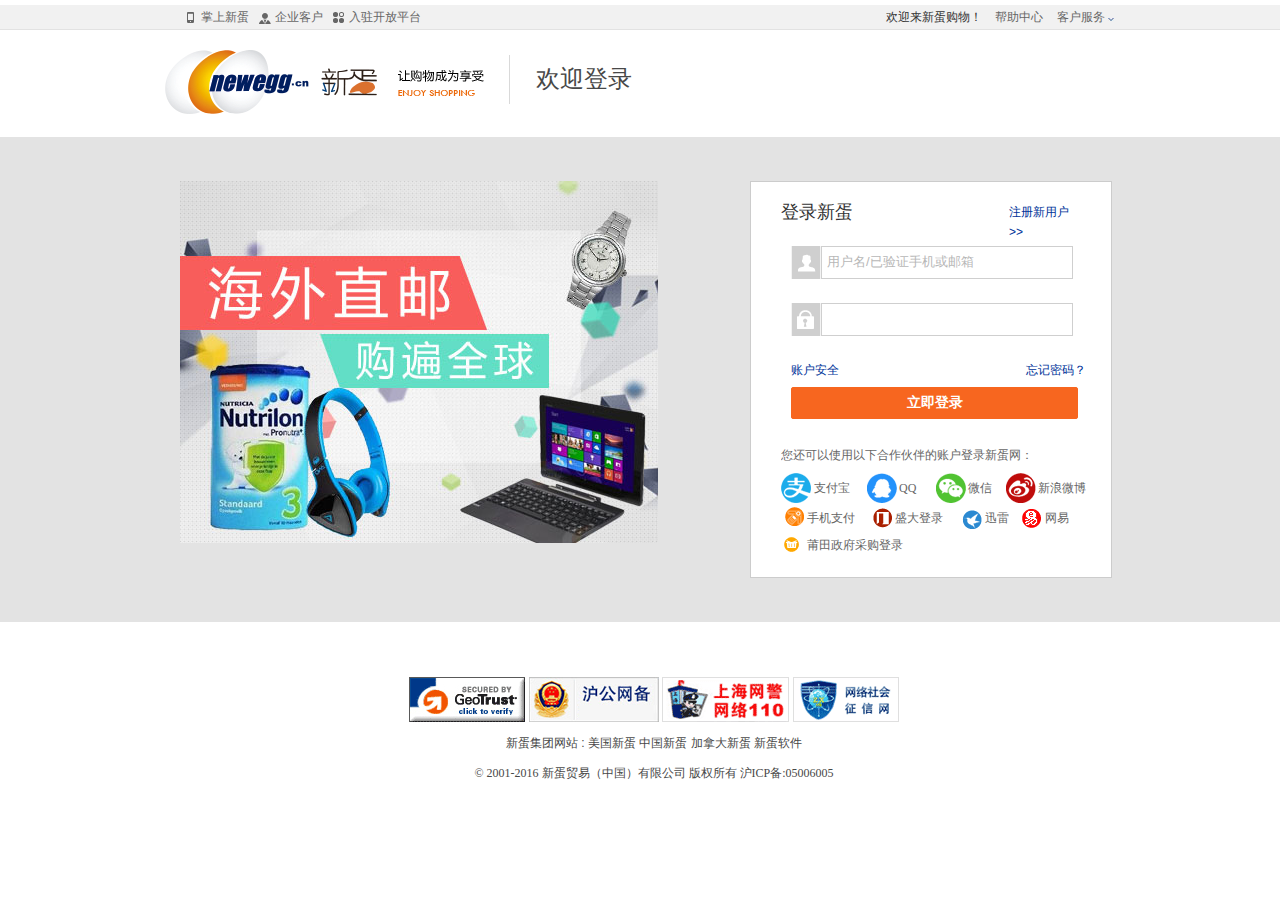
<file: html/login.html>
<!DOCTYPE html>
<html>
	<head>
		<meta charset="UTF-8">
		<title></title>
		<link rel="stylesheet" type="text/css" href="../css/login.css"/>
		<script src="../js/jquery.min.js" type="text/javascript" charset="utf-8"></script>
		<script src="../js/jquery.cookie.js"></script>
	</head>
	<body>
		<div id="topbar">
			<ul>
				<li><a href="#" class="handegg">掌上新蛋</a></li>
				<li><a href="#"  class="company">企业客户</a></li>
				<li><a href="#"  class="dispark">入驻开放平台</a></li>
			</ul>
			
			
			<p>	
				<span>欢迎来新蛋购物！</span>
				<a href="#">帮助中心</a>	
				<strong>客户服务 <img src="../images/index_08.jpg"/></strong>
			<p>
			<div class="sevice">
				<dl>
					<dt>400-820-4400</dt>
					<dd>021-67072999</dd>
				</dl>
				<span>每天 9：00 - 18：00</span>
				<a href="#">在线咨询</a>
				<a href="#" class="youj">邮件我们</a>
				<a href="#" class="phone">预约来电</a>
			</div>
	
		</div>
		
<script type="text/javascript">

	var topbarTimer=null

	function over(){
		clearTimeout(topbarTimer)
		$("#topbar .sevice").css({"display":"block"});
		$("#topbar p strong").addClass("active")
		
	};

	function out(){
		
		topbarTimer=setTimeout(function(){
			$("#topbar .sevice").css({"display":"none"});
			$("#topbar p strong").removeClass("active")
			
		},100)
		
	};

	$("#topbar p strong").mouseover(function(){
		over()
	});
	
	$("#topbar .sevice").mouseover(function(){
		over()
	});
	
	$("#topbar p strong").mouseout(function(){
		out()
	});
	
	$("#topbar .sevice").mouseout(function(){
		out()
	})
	
	
				

</script>
		
		
		<div id="header">
			<a href="../index.html"></a>
			<h1>欢迎登录</h1>
		</div>
		
		
		<div id="main">
			<a class="banner" href="#" title="海淘"><img src="../images/login/banner.jpg" alt="海淘"/></a>
			<div id="login">
				<div class="login_top">
					<div class="login_title">
						<h2>登录新蛋</h2>
						<a href="register.html">注册新用户&gt;&gt;</a>
					</div>
					<div class="login_center">
						<ul>
							<li><span class="toux"></span>
						<p class="name"><input type="text" name="username" id="username" value="用户名/已验证手机或邮箱" /></p>
							<em class="namefault">请输入正确的账户</em>
							</li>
							<li><span class="mima"></span>
						<p class="password"><input type="password" name="password" id="password" /></p>
						<em class="passwordfault">请输入正确的密码</em></li>
						</ul>
					</div>
					<div class="login_footer">
						<a href="#" class="zhanghu">账户安全</a><a href="#" class="wangji">忘记密码？</a>
						<a href="javascript:;" class="liji">立即登录</a>
					</div>
				</div>
				<div class="login_bottom">
					<dl>
						<dt>
							您还可以使用以下合作伙伴的账户登录新蛋网：
						</dt>
						<dd class="zfb"><a href="#" title="支付宝">支付宝</a></dd>
						<dd class="qq"><a href="#" title="QQ">QQ</a></dd>
						<dd class="wx"><a href="#" title="微信">微信</a></dd>
						<dd class="xlwb"><a href="#" title="新浪微博">新浪微博</a></dd>
						<dd class="sjzf"><a href="#" title="手机支付">手机支付</a></dd>
						<dd class="sddl"><a href="#" title="盛大登录">盛大登录</a></dd>
						<dd class="xl"><a href="#" title="迅雷">迅雷</a></dd>
						<dd class="wy"><a href="#" title="网易">网易</a></dd>
						<dd class="ptzf"><a href="#" title="莆田政府采购登录">莆田政府采购登录</a></dd>
					</dl>
					
					
				</div>
			</div>
		</div>
		
		<div id="success">
			<p>注册成功</p>
			<a href="../index.html">前往首页</a>
		</div>

<script type="text/javascript">
	$(function(){
		var re1=/^[a-z\d]+(\.[a-z\d]+)*@([\da-z](-[\da-z])?)+(\.{1,2}[a-z]+)+$/;//邮箱
		var re2=/^\w{8,20}$/;//密码
		
		$(".login_center input").click(function(){
			
			$(this).val("").css({"color":"#f60"})
		})
		
		$(".login_center .name input").change(function(){
			if(re1.test($(this).val())){
				$(".namefault").hide()
			}else{
				$(".namefault").show()
			}		
		});
		
		$("login_footer .password input").change(function(){
			if(re2.test($(this).val())){
				$(".passwordfault").hide()
			}else{
				$(".passwordfault").show()
			}		
		});
		
		
		$(".login_footer .liji").click(function(){
			$.cookie("username", $(".login_center .name input").val(), {
				expires: 10,
				path: "/"
			});	
			$.cookie("password", $(".login_center .password input").val(), {
				expires: 10,
				path: "/"
			});
		  	$("#main").hide();
		  	$("#success").show();
		});
			
	})
</script>
		
		
		
		<div id="footer">
				
			<!--	<a href="#" class="ft1"></a>-->
				<a href="#" class="ft2"></a>
				<a href="#" class="ft3"></a>
				<a href="#" class="ft4"></a>
				<a href="#" class="ft5"></a>
			
			<p>新蛋集团网站 :
				<a href="#">美国新蛋</a>
				<a href="#">中国新蛋</a>
				<a href="#">加拿大新蛋</a>
				<a href="#">新蛋软件</a>
			</p>
			<span>© 2001-2016&nbsp;新蛋贸易（中国）有限公司&nbsp;版权所有&nbsp;<a href="#">沪ICP备:05006005</a></span>
		</div>
	</body>
</html>
</file>
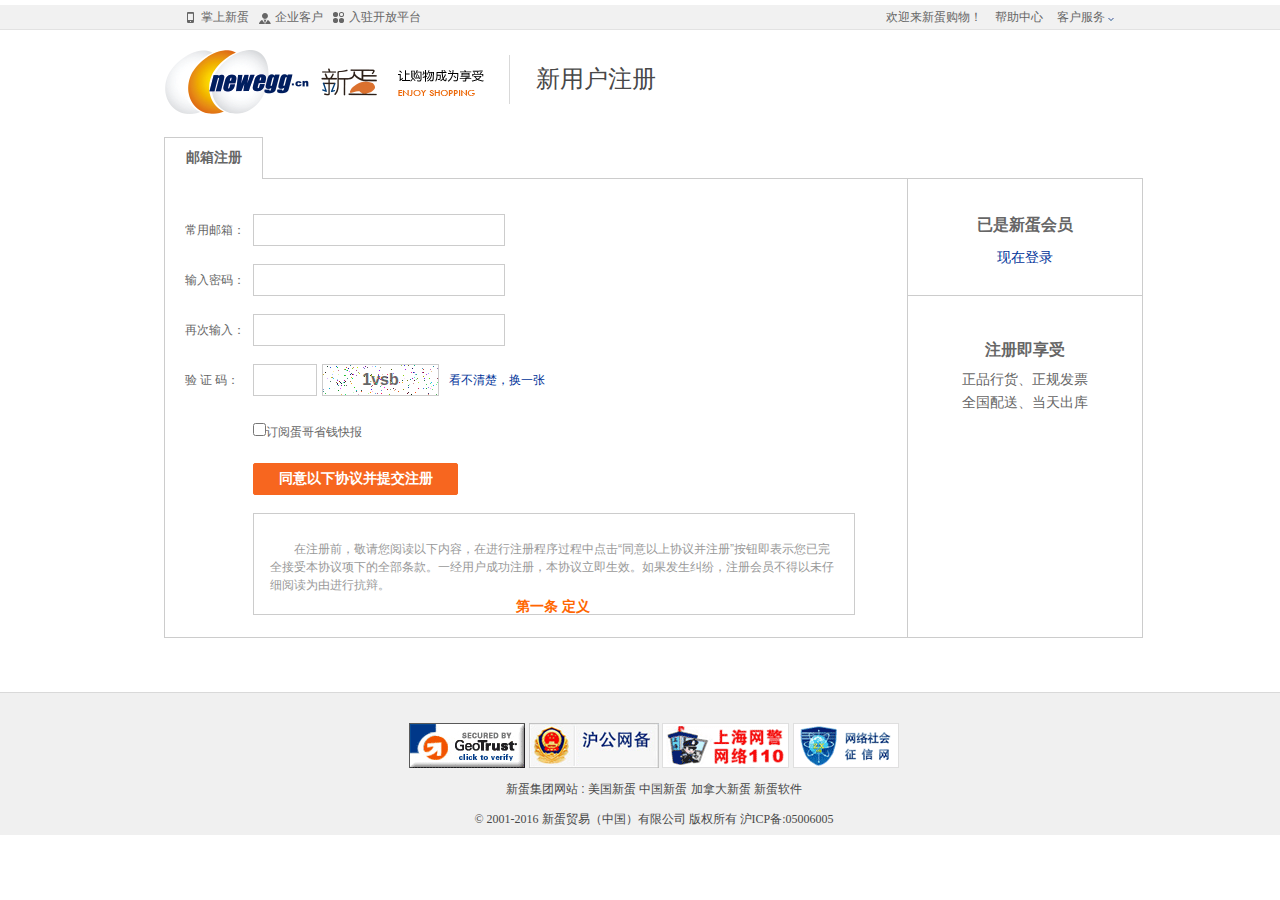
<file: html/register.html>
<!DOCTYPE html>
<html>
	<head>
		<meta charset="UTF-8">
		<title></title>
		<link rel="stylesheet" type="text/css" href="../css/register.css"/>
		<script src="../js/jquery.min.js" type="text/javascript" charset="utf-8"></script>
		<script src="../js/jquery.cookie.js"></script>
	</head>
	<body>
		<div id="topbar">
			<ul>
				<li><a href="#" class="handegg">掌上新蛋</a></li>
				<li><a href="#"  class="company">企业客户</a></li>
				<li><a href="#"  class="dispark">入驻开放平台</a></li>
			</ul>
			
			
			<p>	
				<span>欢迎来新蛋购物！</span>
				<a href="#">帮助中心</a>	
				<strong>客户服务 <img src="../images/index_08.jpg"/></strong>
			<p>
			<div class="sevice">
				<dl>
					<dt>400-820-4400</dt>
					<dd>021-67072999</dd>
				</dl>
				<span>每天 9：00 - 18：00</span>
				<a href="#">在线咨询</a>
				<a href="#" class="youj">邮件我们</a>
				<a href="#" class="phone">预约来电</a>
			</div>
	
		</div>
		
<script type="text/javascript">

	var topbarTimer=null

	function over(){
		clearTimeout(topbarTimer)
		$("#topbar .sevice").css({"display":"block"});
		$("#topbar p strong").addClass("active")
		
	};

	function out(){
		
		topbarTimer=setTimeout(function(){
			$("#topbar .sevice").css({"display":"none"});
			$("#topbar p strong").removeClass("active")
			
		},100)
		
	};

	$("#topbar p strong").mouseover(function(){
		over()
	});
	
	$("#topbar .sevice").mouseover(function(){
		over()
	});
	
	$("#topbar p strong").mouseout(function(){
		out()
	});
	
	$("#topbar .sevice").mouseout(function(){
		out()
	})
	
	
				

</script>
		
		
		<div id="header">
			<a href="../index.html"></a>
			<h1>新用户注册</h1>
		</div>
		
		<div id="main">
			<div class="register">
				<h2>邮箱注册</h2>
				<div class="form">
					<span class="kong"></span>
					<div class="formleft">
						<ul>
							<li class="email"><strong>常用邮箱： </strong><input type="text" />
							<img src="../images/ok.jpg" class="ok" />
							<span>您的输入有误!</span></li>
						
							<li class="mima"><strong>输入密码： </strong><input type="password" />
							<img src="../images/ok.jpg" class="ok" />
							<span>请输入8-20位密码</span></li>
						
							<li class="angin"><strong>再次输入： </strong><input type="password" />
							<img src="../images/ok.jpg" class="ok" />
							<span>您的输入有误!</span></li>
					
							<li class="yzm"><strong>验  证  码： </strong><input type="text" />
							<em>1234</em>
							<span>看不清楚，换一张</span>
							<img src="../images/ok.jpg" class="ok" />
							<span class="yzmspan">您的输入有误!</span>
							</li>
						</ul>
						<div class="formleft_bottom">
							<span><input type="checkbox" name="dingyue" />订阅蛋哥省钱快报</span>
							<a href="javascript:;">同意以下协议并提交注册</a>
						
							<div class="tiaokuan">
							
							<p>在注册前，敬请您阅读以下内容，在进行注册程序过程中点击“同意以上协议并注册”按钮即表示您已完全接受本协议项下的全部条款。一经用户成功注册，本协议立即生效。如果发生纠纷，注册会员不得以未仔细阅读为由进行抗辩。</p>
							<h3>第一条   定义</h3>
							<p>在注册前，敬请您阅读以下内容，在进行注册程序过程中点击“同意以上协议并注册”按钮即表示您已完全接受本协议项下的全部条款。一经用户成功注册，本协议立即生效。如果发生纠纷，注册会员不得以未仔细阅读为由进行抗辩。</p>
							<h3>第一条   定义</h3>
							</div>
						</div>
					</div>
					<div class="formright">
						<dl class="formright_top">
							<dt>已是新蛋会员</dt>
							<dd><a href="login.html">现在登录</a></dd>
						</dl>
						<dl class="formright_bottom">
							<dt>注册即享受</dt>
							<dd>正品行货、正规发票</dd>
							<dd>全国配送、当天出库</dd>
						</dl>
						
					</div>
				</div>
			</div>
			
		</div>
		<div id="success">
			<p>注册成功</p>
			<a href="login.html">前往登录</a>
		</div>
		
<script type="text/javascript">
	function randomColor(){
		var R=  Math.round(Math.random()*255).toString(16);
		var G=  Math.round(Math.random()*255).toString(16);
		var B=  Math.round(Math.random()*255).toString(16);
		return "#"+(R=R.length>1?R:"0"+R)+(G=G.length>1?G:"0"+G)+(B=B.length>1?B:"0"+B);
	}
	
	$(function(){
		var arr=['0','1','2','3','4','5','6','7','8','9','a','b','c','d','e','f','g','h','i','j','k','l','m','n','o','p','q','r','s','t','u','v','w','x','y','z','A','B','C','D','E','F','G','H','I','J','K','L','M','N','O','P','Q','R','S','T','U','V','W','X','Y','Z'] 
		yanzheng()
		var num=yanzheng()
		var re1=/^[a-z\d]+(\.[a-z\d]+)*@([\da-z](-[\da-z])?)+(\.{1,2}[a-z]+)+$/;//邮箱
		var re2=/^\w{8,20}$/;//密码
		
	$(".formleft .yzm span").click(function(){
		num=yanzheng()
	})
	function yanzheng(){
		var a="";
		$(".formleft .yzm em").html("");
		for(i=0;i<4;i++){
			a+=arr[Math.floor(Math.random()*62)];
		}	
		$(".formleft .yzm em").html(a);
		for(var i=0;i<200;i++){
			var x=Math.floor(Math.random()*115);
			var y=Math.floor(Math.random()*30);
			var strong=$("<strong style='left:"+x+"px;top:"+y+"px;background:"+randomColor()+"'></strong>");
			$(".formleft .yzm em").append(strong);
		}
		return a;
	}	
	
	$(".formleft .email input").change(function(){
		if(re1.test($(this).val())){
			$(this).next().show().next().hide();
		}else{
			$(this).next().hide().next().show();
		}		
	});
	
	
	$(".formleft .mima input").change(function(){
		if(re2.test($(this).val())){
			$(this).next().show().next().hide();
		}else{
			$(this).next().hide().next().show();
		}		
	});	
	
	$(".formleft .angin input").change(function(){
		if($(this).val()==$(".formleft .mima input").val()){
			$(this).next().show().next().hide();
		}else{
			$(this).next().hide().next().show();
		}		
	});
	
	$(".formleft .yzm input").change(function(){
		if( $(this).val()==num){
			$(this).parent().find(".ok").show().next().hide();
		}else{
			$(this).parent().find(".yzmspan").show().prev().hide();
		}
	});
	$(".formleft_bottom a").click(function(){
		$.cookie("username", $(".formleft .email input").val(), {
			expires: 10,
			path: "/"
		});	
		$.cookie("password", $(".formleft .mima input").val(), {
			expires: 10,
			path: "/"
		});
	  	$("#main").hide();
	  	$("#success").show();
	});
		
		
	})
	
	
	
</script>		
		
		
		
		
		
		
		<div id="footer">
				
			<!--	<a href="#" class="ft1"></a>-->
				<a href="#" class="ft2"></a>
				<a href="#" class="ft3"></a>
				<a href="#" class="ft4"></a>
				<a href="#" class="ft5"></a>
			
			<p>新蛋集团网站 :
				<a href="#">美国新蛋</a>
				<a href="#">中国新蛋</a>
				<a href="#">加拿大新蛋</a>
				<a href="#">新蛋软件</a>
			</p>
			<span>© 2001-2016&nbsp;新蛋贸易（中国）有限公司&nbsp;版权所有&nbsp;<a href="#">沪ICP备:05006005</a></span>
		</div>
	</body>
</html>
</file>
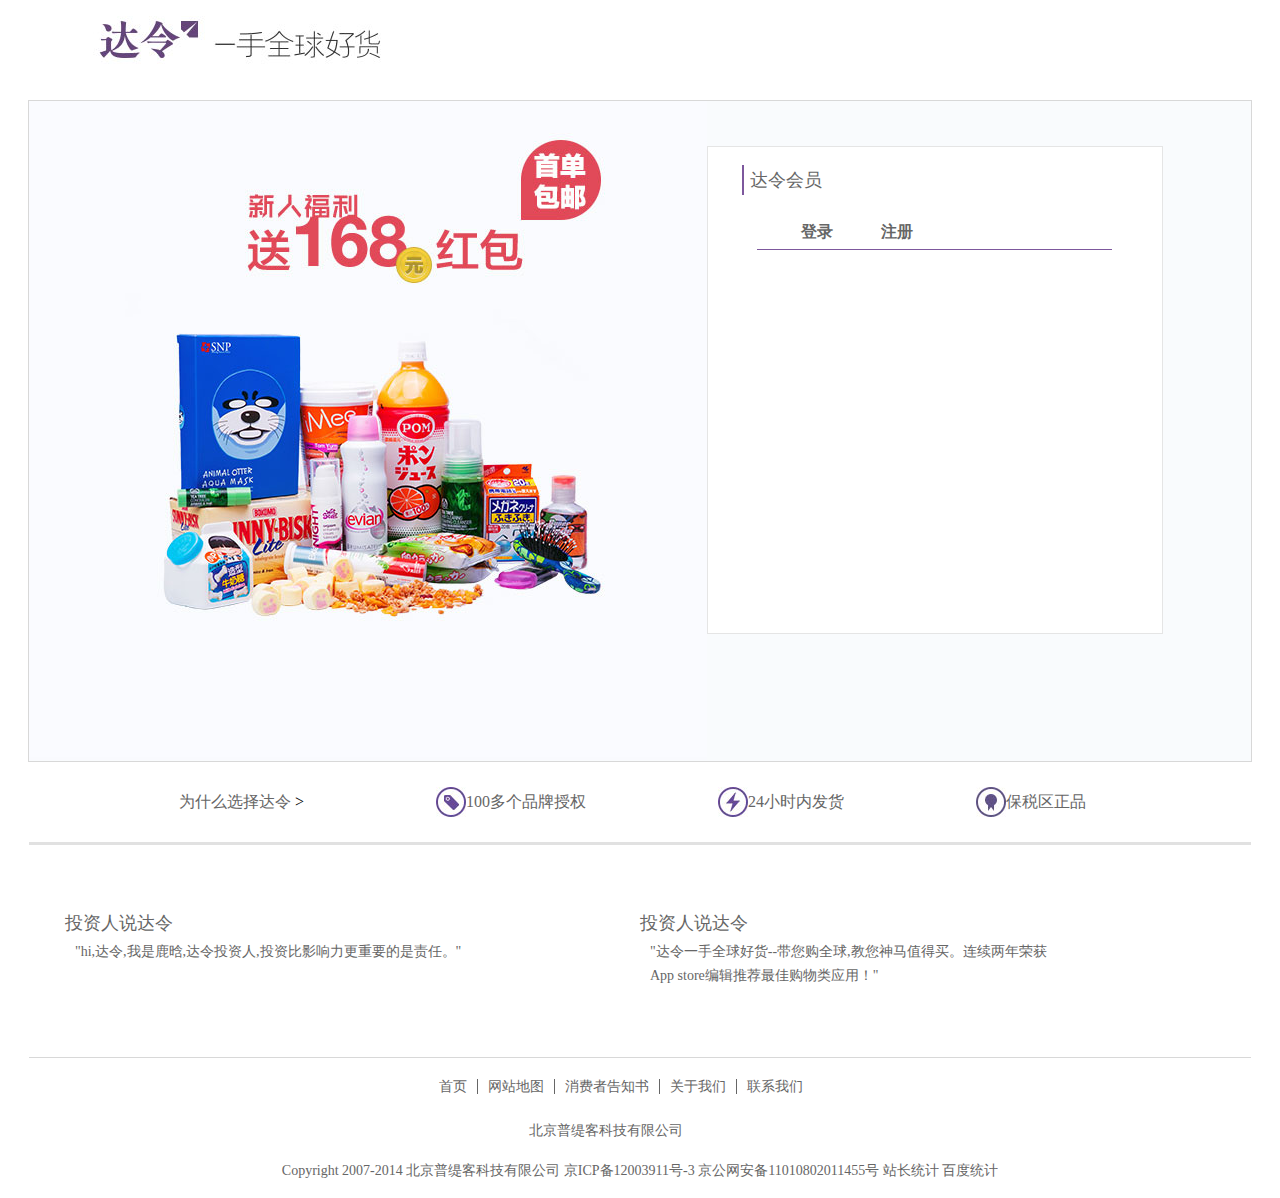
<file: study8-18/denglu.html>
<!doctype html>
<html>
  <head>
    <meta charset="utf-8" />
    <title>当前网页标题</title>
 <link rel="stylesheet" type="text/css" href="css/denglu.css">
  <script type="text/javascript" src="js/jq.js"></script>
  <script type="text/javascript" src="js/tool.js"> 
  </script>
  <!--<script src="tool.js">  	
  </script>-->

  <script type="text/javascript">
     $(function(){ 
   	    $("#main").find("#dl").addClass("active").find("#zc").removeClass("active")
        $("#main").find(".mainbox1").fadeIn().find(".mainbox2").fadeOut()
        
        $("#main").find("#zc").click(function(){
      	$("#main").find("#zc").addClass("active").parent().find("#dl").removeClass("active")
      	$("#main").find(".mainbox2").stop(true,true).fadeIn().find(".mainbox1").fadeOut()
      })
        $("#main").find("#dl").click(function(){
       	$("#main").find("#dl").addClass("active").parent().find($("#zc")).removeClass("active")
      	$("#main").find(".mainbox2").stop(true,true).fadeOut().find(".mainbox1").fadeIn()
      })
           
    /////////////////////////登录页面代码/////////////////////////////    
        $("#main .mainbox1").find(".last").click(function(){
        	var	re=/^[1-9]\d{11,11}$/
        	
        	if($(".mainbox1 #te1").val()==null){
        		alert("请输入手机号码!")
        	}else{
        		if(re.test($(".mainbox1 #te1").val())){
        			alert("登录成功！")
        		}else{
        			alert("请正确输入手机号码")
      		}
      	}      	
       })
    ///////////////////////////////////注册页面////////////////////    
        
      $("#main #right2").find("#zc").click(function(){  
        
        var $num=parseInt(Math.random()*10000)
        $("#ym1").html($num)
        console.log($num);
     })   
   
   
   
   
   
   
   
   
   
   
   
   

 })  
     
  </script>
  
 </head>
  <body>
   <div id="top">
   	 <img src="denglu/top01.jpg" />
   </div>
   <div id="main">
   	 <div id="left">
   	  	<img src="denglu/main_02.jpg" />
   	 </div>
   	 <div id="right">
   	 	 <div id="right2">
   	 	 	 <p>达令会员</p>
   	 	 	 <h2>
   	 	 	 	 <div id="dl">登录</div>
   	 	 	 	 <div id="zc">注册</div>  	 	 	 	 
   	 	 	 </h2>
 	 	 	 <div class="mainbox1"> 
		   	 	 	<ul >
		   	 	 	 		<li>
			   	 	 	 		<div class="box">
			   	 	 	 		<img src="denglu/main11_03.jpg" />
			   	 	 	 		<input type="text" placeholder="请输入您的手机号码" id="te1" value="" />  	 	 	 			
			   	 	 	 		</div>
		   	 	 	 		</li>
		   	 	 	 		<li>
			   	 	 	 		<div class="box">
			   	 	 	 		<img src="denglu/main11_06.jpg" />
			        	 	<input type="text" placeholder="请输入密码" id="te2" value="" />  	 	 	 			
			   	 	 	 		</div>   	 	 	 		
		   	 	 	 		</li>
		   	 	 	 	</ul>
		   	 	 	 	<div id="btn">
		   	 	 	 			<a href="javascript:;">忘记密码？</a>   
		   	 	 	 	</div>
		   	 	 	    	<button class="last">登录</button> 
	     </div> 
	   <div class="mainbox2">     
	   	 	 	<ul>
	   	 	 	 	<li>
	   	 	 	 		<div class="box">
	   	 	 	 		<img src="denglu/main11_03.jpg" />
	   	 	 	 		<input type="text" placeholder="请输入您的手机号码" value="" />  	 	 	 			
	   	 	 	 		</div>
	   	 	 	 	</li>
	   	 	 	 	<li id="te1">
	   	 	 	 		<div class="box">
	   	 	 	 		<img src="denglu/main11_06.jpg" />
	        	 	<input type="text" placeholder="请输入验证码"  value="" />
	        	 	<div id="ym1">
	        	 		
	        	 	</div>
	   	 	 	 		</div>   	 	 	 		
	   	 	 	 	</li>
	   	 	 	 	 	<li id="te2">
	   	 	 	 		<div class="box">
	   	 	 	 		<img src="denglu/main12_08.jpg" />
	        	 	<input type="text" placeholder="请输入短信验证码"  value="" /> 
	        	 	<div id="ym2">获取验证码</div>        	 
	   	 	 	 		</div>   	 	 	 		
	   	 	 	 	</li>
	   	 	 	 	 	<li>
	   	 	 	 		<div class="box">
	   	 	 	 		<img src="denglu/main11_06.jpg" />
	        	 	<input type="text" placeholder="请输入密码"  value="" />  	 	 	 			
	   	 	 	 		</div>   	 	 	 		
	   	 	 	 	</li>
	   	 	 	</ul>
	   	 	 	<div id="btn">
	   	 	 	 			<input type="checkbox" />我已阅读并同意<a href="javascript:;">《达令用户注册协议》</a>
	   	 	 	</div>                                                                                                                                                                                                                                                                                                                                                                                                                                                                                                                                                                                                                                                                                                                                                                                                                                                                                                                                                                                                                                                                                                                                                                                                                                                                                                                      
	   	 	 	    <button class="last">注册</button>
   	 	 	</div> 
   	 	 	    
   	 	 </div>
   	 </div>
   </div>
   <div id="main2">
   	 <ul>
   	 	<li id="first"><a href="javascript:;">为什么选择达令</a><span>&nbsp;></span></li>
   	 	<li><img src="denglu/main2_03.jpg" /><a href="javascript:;">100多个品牌授权</a></li>
   	 	<li><img src="denglu/main2_05.jpg" /><a href="javascript:;">24小时内发货</a></li>
   	 	<li><img src="denglu/main2_07.jpg" /><a href="javascript:;">保税区正品</a></li>
   	 </ul>
   </div>
   <div id="main3">
   	 	 <ul>
   	 	 	<li>
   	 	 		<dl>
   	 	 			<dt>投资人说达令</dt>
   	 	 			<dd>"hi,达令,我是鹿晗,达令投资人,投资比影响力更重要的是责任。"</dd>
   	 	 		</dl>
   	 	 	</li>
   	 	 	<li>
   	 	 		<dl>
   	 	 			<dt>投资人说达令</dt>
   	 	 			<dd>"达令一手全球好货--带您购全球,教您神马值得买。连续两年荣获App store编辑推荐最佳购物类应用！"</dd>
   	 	 		</dl>
   	 	 	</li>
   	 	 </ul>
   </div>
   <div id="foot">
   	  <ul>
   	  	<li><a href="javascript:;">首页</a></li>
   	  	<li><a href="javascript:;">网站地图</a></li>
   	  	<li><a href="javascript:;">消费者告知书</a></li>
   	  	<li><a href="javascript:;">关于我们</a></li>
   	  	<li id="last"><a href="javascript:;">联系我们</a></li>
   	  </ul>
   	  <p>北京普缇客科技有限公司</p>
   	  <div>Copyright 2007-2014 北京普缇客科技有限公司 京ICP备12003911号-3 京公网安备11010802011455号 站长统计 百度统计</div>
   </div>
  </body>
</html>
</file>
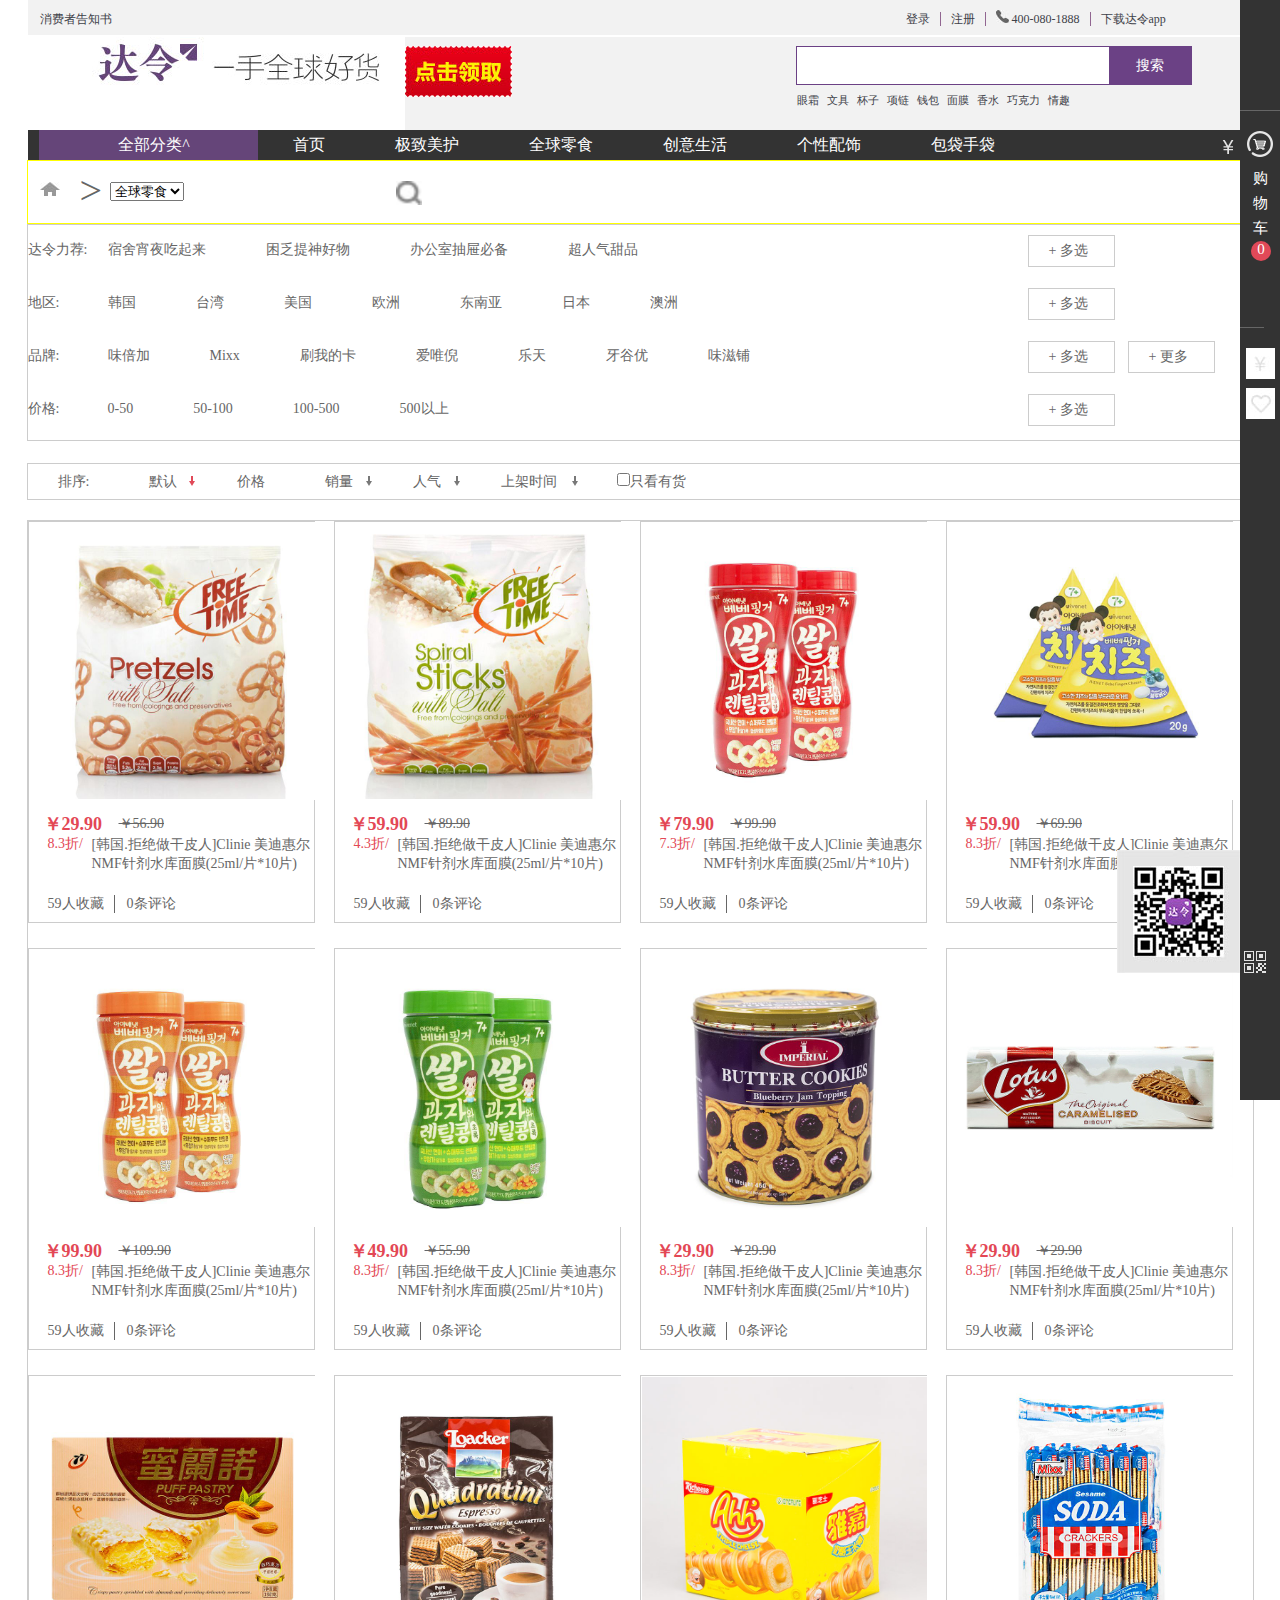
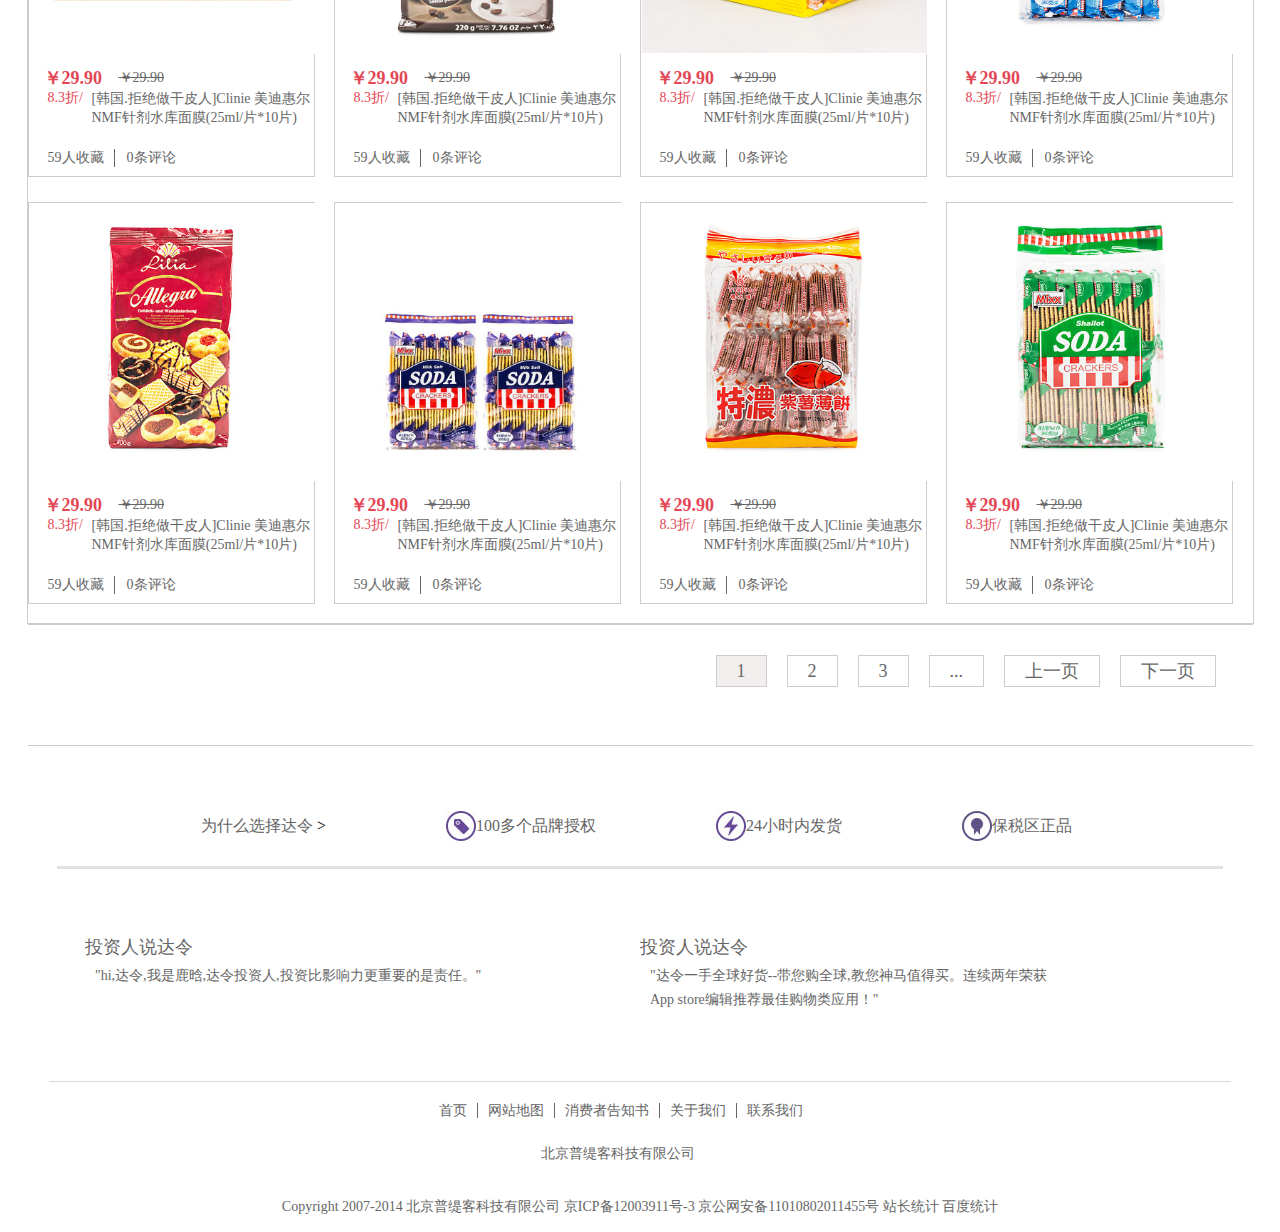
<file: study8-18/fenlei.html>
<!doctype html>
<html>
  <head>
    <meta charset="utf-8" />
    <title>当前网页标题</title>
<link rel="shortcut icon" href="http://img.cdn.daling.com/st/web/160809171739//styles/images/favicon.ico"/>
  <link rel="stylesheet" type="text/css" href="css/fenlei.css">
 
  <script type="text/javascript" src="js/jq.js">
  	
  </script>
  <script type="text/javascript">
    $(function(){
    	
     $("#top #last").mouseover(function(){
     	  $("#top .loading").show();
     })
     $("#top .loading").mouseover(function(){
     	$(this).show();
     })
     
     $("#top #last").mouseout(function(){
     	 $("#top .loading").hide()
     })
     $("#top .loading").mouseout(function(){
     	$(this).hide();
     })
     
        var $m=0;
      $(".r11").click(function(){
      	     $m++
             if($m%2==1){
      	        $("#right").animate({"margin-right":"0"},500)
             }else{
             	  $("#right").animate({"margin-right":"-280"},500)
         }
    })
      $("#main6 li:first").css({"background":"#f3eeee"}).siblings().css({"background":"#fff"})
      $("#main6 li").mouseover(function(){
      	 $(this).css({"background":"#f3eeee"}).siblings().css({"background":"#fff"})
      })
       $("#main6 li").mouseout(function(){
      	 $("#main6 li:first").css({"background":"#f3eeee"}).siblings().css({"background":"#fff"})
      })
        
          var total
      $("#main6").find("li").click(function() {  
    	var  $n=$(this).index()
    	     total=$n
  	       console.log(total);
  	       if(total<3){
      $("#main5 .u1").css({"top":-1708*total+"px"})	
  	       }
     })
    	$("#main6 .prev").click(function(){
//  		alert(1111)
    		  if(total<=0){
    		  	total=0
    		  	alert("已经到首页了！")
    		  }else{
    		  	total--
    		  	console.log(total);
    		  	 $("#main5 .u1").css({"top":-1708*total+"px"})
    		  }
    		
    	})
    	
    	$("#main6").find(".next").click(function(){
    		  if(total>=2){
    		  	total=2
    		  	alert("已经到最后一页了！")
    		  }else{
    		  	total++
    		  	 $("#main5 .u1").css({"top":-1708*total+"px"})
    		  }
    		
    	})
   	$.ajax({
   			type:"get",
   			url:"jsonfenlei.txt",
   			async:true,
   			cache:false,
   			error:function(xhr){
// 				alert(xhr.status)
   			},
   			success:function(str){
   				var $arr=eval(str)
   				for(var i=0;i<$arr[0].data.length;i++){
   					var jsonarr=$arr[0].data[i]
					  var $l1=$("<li class='l1'><div class='kk'><span>加入购物车</span><img src='images/gougou_02.jpg' /></div><div class='p0'><img src='"+jsonarr["imgUrl"]+"'/></div><div class='p1'>"+jsonarr["price"]+"</div><div class='p2'>"+jsonarr["oldprice"]+"</div><div class='p3'>"+jsonarr["zk"]+"</div><div class='p4'><a href='javascript:;' >"+jsonarr["desc"]+"</a></div><div class='p5'>"+jsonarr["sc"]+"</div><div class='p6'>"+jsonarr["pl"]+"</div></li>")
             $("#main5 .u1").append($l1)
   		} 
   		
   		$("#main5 li").mouseover(function(){
   			$("#main5 li").find(".kk").eq($(this).index()).show()
   		})
   		$("#main5 li").mouseout(function(){
   			$("#main5 li").find(".kk").eq($(this).index()).hide()
   		})
   		   
   		 var $sum=0

      $("#main5 .kk").click(function(){
      	$sum++
      	$(".r11 #s2").html($sum)
      })
   
  
    	}
  })
  
  
  
  
  
  
  
  
  
  
  
  
  
    })
   		
       function fn(obj,target,speed,fn){
			var  a=0.003;				
			var dis=0;			
			obj.timer=null;
			//相对的坐标
			var coord={
				x:target.left-obj.offsetLeft,
				y:target.top-obj.offsetTop,
			}			
			//求b系数			
			//var b= (y-ax2)/x;			
			var b=(coord.y-a*coord.x*coord.x)/coord.x;		
			var yuandian={
				x:obj.offsetLeft,
				y:obj.offsetTop
			}				
			obj.timer=setInterval(function(){				
				dis+=speed;			
				obj.style.left=yuandian.x+dis+"px";
				obj.style.top=yuandian.y+a*dis*dis+b*dis+"px";			
				if(dis>=coord.x){
					clearInterval(obj.timer);
					obj.style.left=target.x+"px";
					obj.style.top=target.y+"px";
					fn&&fn();
				}
		},30)

  }		
   		
   		
   		
   		
   		
   		
  </script>
  
  
  
  </head>

  <body>
<div id="right">
  		 <div class="r1">
  		 	 <div class="r11">
  		 	 	 <img src="images/xingqing/right/right.png"/>
  		 	 	 <span id="s1">购物车</span>
  		 	 	 <span id="s2">0</span>	  
  		 	 </div>
  		 	 <ul class="u1">
  		 	 	<li id="first">
  		 	 		<img src="images/xingqing/right/right_01.jpg"/></li>
  		 	 	<li id="last"> 
  		 	 		<img src="images/xingqing/right/right_03.jpg"/></li>
  		 	 </ul>
  		 	 <div id="bottom">
  		 		 <img src="images/top_04.jpg" />
  		 		  <img src="images/xingqing/right/right11.png"/>
  		 		 
  		   </div>
  		 </div>
  	</div>
   <div id="top">
   	 <p><a href="javascript:;" >消费者告知书</a></p>
   	 <ul id="list">
	   	 	<li><a href="javascript:;" >登录</a></li>
	   	 	<li><a href="javascript:;" >注册</a></li>
	   	 	<li><a href="javascript:;" ><img src="images/top_03.jpg" />&nbsp;400-080-1888</a></li>
	   	 	<li id="last"><a href="javascript:;" >下载达令app</a></li>
   	 </ul>
   	 <div class="loading"><img src="images/top_04.jpg" /></div>
   </div>
   <div id="banner">
   	 <div class="banner1">
   	 	 <img src="images/banner_04.jpg"  />
   	 </div>
   	 <div class="banner2">
   	 	 <img src="images/banner_03.jpg"  />
   	 </div>
   	 <div class="banner3">
   	 	 <input type="text" id="box"/>
   	 	 <input type="button" id="btn" value="搜索" />
   	 	 <ul id="banner4">
   	 	 	<li><a href="javascript:;" >眼霜</a></li>
   	 	 	<li><a href="javascript:;" >文具</a></li>
   	 	 	<li><a href="javascript:;" >杯子</a></li>
   	 	 	<li><a href="javascript:;" >项链</a></li>
   	 	 	<li><a href="javascript:;" >钱包</a></li>
   	 	 	<li><a href="javascript:;" >面膜</a></li>
   	 	 	<li><a href="javascript:;" >香水</a></li>
   	 	 	<li><a href="javascript:;" >巧克力</a></li>
   	 	 	<li><a href="javascript:;" >情趣</a></li>   	 	 	
   	 	 </ul>
   	 </div>  	 
   </div>
<div id="main1">
   	 <div id="main11">
   	 	  <p>全部分类^</p>
   	 	  <ul id="list">
   	 	  	<li><a href="javascript:;" >首页</a></li>
   	 	  	<li><a href="javascript:;" >极致美护</a></li>
   	 	  	<li><a href="javascript:;" >全球零食</a></li>
   	 	  	<li><a href="javascript:;" >创意生活</a></li>
   	 	  	<li><a href="javascript:;" >个性配饰</a></li>
   	 	  	<li><a href="javascript:;" >包袋手袋</a></li>   	 	  	
   	 	  </ul>
   	 </div>
   </div>	
	<div id="main2">
		 <ul>
		 	<li class="first"><img src="images/fenlei/main21_03.jpg" /><span>></span></li>
		 	<li>
		 		<select>
		 		  <option><a href="javascript:;">全球零食</a></option>
		 		  <option><a href="javascript:;">3C家电</a></option>
		 		  <option><a href="javascript:;">尖货女装</a></option>
		 		  <option><a href="javascript:;">时尚配饰</a></option>
		 		  <option><a href="javascript:;">创意生活</a></option>
		 		  <option><a href="javascript:;">全球零食</a></option>
		 		  <option><a href="javascript:;">极致美护</a></option>
		   	</select>
		 	</li>
		 	<li class="last"><input type="" name="" id="" value="" /><img src="images/fenlei/main2_1_03.jpg" /></li>
		 </ul>
	</div>
   <div id="main3">
   	 <ul>
   	 	<li>
   	 		<dl class="d1">
   	 			<dt>达令力荐:</dt>
   	 			<dd class="first">
   	 				<div id=""><a href="javascript:;" />宿舍宵夜吃起来</a></div>
   	 				<div id=""><a href="javascript:;" />困乏提神好物</a></div>
   	 				<div id=""><a href="javascript:;" />办公室抽屉必备</a></div>
   	 				<div id=""><a href="javascript:;" />超人气甜品</a></div>
   	 			</dd>
   	 			<dd class="last">
   	 				<span>+</span>
   	 				<span><a href="javascript:;" />多选</a></span>
   	 			</dd>
   	 		</dl>
   	 	</li>
   	 	<li>
   	 		<dl class="d2">
   	 			<dt>地区:</dt>
   	 			<dd class="first">
   	 				<div id=""><a href="javascript:;" />韩国</a></div>
   	 				<div id=""><a href="javascript:;" />台湾</a></div>
   	 				<div id=""><a href="javascript:;" />美国</a></div>
   	 				<div id=""><a href="javascript:;" />欧洲</a></div>
   	 				<div id=""><a href="javascript:;" />东南亚</a></div>
   	 				<div id=""><a href="javascript:;" />日本</a></div>
   	 				<div id=""><a href="javascript:;" />澳洲</a></div>
   	 			</dd>
   	 			<dd class="last">
   	 				<span>+</span>
   	 				<span><a href="javascript:;" />多选</a></span>
   	 			</dd>
   	 		</dl>
   	 	</li>
   	 	<li>
   	 		<dl class="d3">
   	 			<dt>品牌:</dt>
   	 			<dd class="first">
   	 				<div id=""><a href="javascript:;" />味倍加</a></div>
   	 				<div id=""><a href="javascript:;" />Mixx</a></div>
   	 				<div id=""><a href="javascript:;" />刷我的卡</a></div>
   	 				<div id=""><a href="javascript:;" />爱唯倪</a></div>
   	 				<div id=""><a href="javascript:;" />乐天</a></div>
   	 				<div id=""><a href="javascript:;" />牙谷优</a></div>
   	 				<div id=""><a href="javascript:;" />味滋铺</a></div>
          </dd>
          <dd class="last">
   	 				<span>+</span>
   	 				<span><a href="javascript:;" />多选</a></span>
   	 			</dd >
   	 			<dd class="last2">
   	 				<span>+</span>
   	 				<span><a href="javascript:;" />更多</a></span>
   	 			</dd>
   	 		</dl>
   	 	</li>
   	 	<li>
   	 			<dl class="d4">
   	 			<dt>价格:</dt>
   	 			<dd class="first">
   	 				<div id=""><a href="javascript:;" />0-50</a></div>
   	 			  <div id=""><a href="javascript:;" />50-100</a></div>
   	 			  <div id=""><a href="javascript:;" />100-500</a></div>
   	 			  <div id=""><a href="javascript:;" />500以上</a></div>
   	    	</dd>
   	    	<dd class="last">
   	 				<span>+</span>
   	 				<span><a href="javascript:;" />多选</a></span>
   	 			</dd>
   	 		 </dl>
   	 	</li>
   	 </ul>
   </div>
   <div id="main4">
   	  <ul class="u0">
   	     <li>排序:</li>
   	     <li class="first"><a href="javascript:;" />默认</a><span><img src="images/fenlei/main4_1.png" /></span></li>
   	     <li><a href="javascript:;" />价格</a></li>
   	     <li><a href="javascript:;" />销量</a><span><img src="images/fenlei/main4_1.png" /></span></li>
   	     <li><a href="javascript:;" />人气</a><span><img src="images/fenlei/main4_1.png" /></span></li>
   	     <li class="last"><a href="javascript:;" />上架时间</a><span><img src="images/fenlei/main4_1.png" /></span></li>
   	     <li><input type="checkbox" />只看有货</li>
   	  </ul>
   </div>
   <div id="main5">
   	   <ul class="u1">
   	   </ul>
   </div>
   <div id="main6">
   	   <ul class="u2">
   	   	<li>1</li>
   	   	<li>2</li>
   	   	<li>3</li>
   	   	<li>...</li>
   	   	 </ul>
   	   	<div class="prev">上一页</div>
   	   	<div class="next">下一页</div>
   	  
   </div>
   <div id="main7">
	   	 <ul>
	   	 	<li id="first"><a href="javascript:;">为什么选择达令</a><span>&nbsp;></span></li>
	   	 	<li><img src="images/main9/main9_03.jpg" /><a href="javascript:;">100多个品牌授权</a></li>
	   	 	<li><img src="images/main9/main9_05.jpg" /><a href="javascript:;">24小时内发货</a></li>
	   	 	<li><img src="images/main9/main9_07.jpg" /><a href="javascript:;">保税区正品</a></li>
   	 	  </ul>
     </div>
     <div id="main8">
   	 	 <ul>
   	 	 	<li>
   	 	 		<dl>
   	 	 			<dt>投资人说达令</dt>
   	 	 			<dd>"hi,达令,我是鹿晗,达令投资人,投资比影响力更重要的是责任。"</dd>
   	 	 		</dl>
   	 	 	</li>
   	 	 	<li>
   	 	 		<dl>
   	 	 			<dt>投资人说达令</dt>
   	 	 			<dd>"达令一手全球好货--带您购全球,教您神马值得买。连续两年荣获App store编辑推荐最佳购物类应用！"</dd>
   	 	 		</dl>
   	 	 	</li>
   	 	 </ul>
   </div>
       <div id="foot">
   	  <ul>
   	  	<li><a href="javascript:;">首页</a></li>
   	  	<li><a href="javascript:;">网站地图</a></li>
   	  	<li><a href="javascript:;">消费者告知书</a></li>
   	  	<li><a href="javascript:;">关于我们</a></li>
   	  	<li id="last"><a href="javascript:;">联系我们</a></li>
   	  </ul>
   	  <p>北京普缇客科技有限公司</p>
   	  <div>Copyright 2007-2014 北京普缇客科技有限公司 京ICP备12003911号-3 京公网安备11010802011455号 站长统计 百度统计</div>
   </div>
  <div id="left">
  	
  </div> 
  </body>
</html>
</file>
<file: css/index.css>
html, body, ul, li, ol, dl, dd, dt, p, b, input, select, em, i, h1, h2, h3, h4, h5, h6, form, fieldset, legend, img {
  margin: 0;
  padding: 0; }

fieldset, img, input {
  border: none; }

img {
  display: block; }

address, caption, cite, code, dfn, th, var {
  font-style: normal;
  font-weight: normal; }

ul, li, ol {
  list-style: none; }

body {
  color: #333;
  padding: 5px 0;
  font: 12px/20px "SimSun","microsoft yahei","Arial Narrow",HELVETICA;
  background: #fff;
  /* overflow-y:scroll;*/
  overflow-x: hidden; }

a, b {
  color: #666;
  text-decoration: none; }

b {
  font-weight: normal; }

a:visited {
  color: #666; }

a:hover, a:active, a:focus {
  text-decoration: underline; }

#topbar {
  width: 1308px;
  height: 24px;
  background: #f1f1f1;
  border-bottom: 1px solid #e2e2e2;
  position: relative; }
  #topbar ul {
    padding-left: 60px;
    line-height: 24px;
    float: left;
    width: 200px; }
    #topbar ul li {
      width: 50px;
      padding: 0 15px;
      float: left; }
    #topbar ul li:nth-child(2n+1) {
      background: url(../images/topbar.png) no-repeat left 7px; }
    #topbar ul li:nth-child(2n+1):hover {
      background: url(../images/topbar.png) no-repeat left -13px; }
    #topbar ul li:nth-child(2n) {
      background: url(../images/topbar.png) no-repeat left -127px;
      padding-left: 22px; }
    #topbar ul li:nth-child(2n):hover {
      background: url(../images/topbar.png) no-repeat left -152px; }
  #topbar p {
    float: right; }
    #topbar p a {
      width: 44px;
      text-align: center;
      line-height: 24px; }
  #topbar dl {
    float: right;
    line-height: 24px;
    padding: 0 58px 0 15px; }
    #topbar dl dd {
      float: left;
      width: 62px;
      padding: 0 8px; }
      #topbar dl dd a {
        float: left; }
      #topbar dl dd a:hover {
        text-decoration: none; }
      #topbar dl dd img {
        float: left;
        padding: 10px 0 0 8px; }
    #topbar dl dt {
      float: left;
      width: 50px;
      padding: 0 8px; }
  #topbar .myegg {
    position: absolute;
    top: 24px;
    left: 987px;
    width: 101px;
    line-height: 35px;
    height: 35px;
    background: #fff;
    border: 1px solid #000;
    clear: both;
    box-shadow: 2px 2px 5px rgba(0, 0, 0, 0.2);
    display: none;
    border: 1px solid #eee;
    z-index: 5;
    padding-left: 17px; }
    #topbar .myegg a {
      text-decoration: underline;
      display: inline;
      float: none;
      color: #039; }
    #topbar .myegg a:hover {
      text-decoration: underline; }
  #topbar .sevice {
    position: absolute;
    top: 24px;
    left: 1103px;
    width: 126px;
    height: 93px;
    padding: 3px 10px 6px 10px;
    box-shadow: 2px 2px 5px rgba(0, 0, 0, 0.2);
    background: #fff;
    border: 1px solid #eee;
    z-index: 5;
    display: none; }
    #topbar .sevice dl {
      height: 36px;
      padding: 5px 0 0 10px;
      width: 115px;
      overflow: hidden; }
      #topbar .sevice dl dt {
        color: #fe7b23;
        font: bold 14px/18px tahoma;
        width: 115px;
        padding: 0; }
      #topbar .sevice dl dd {
        font: bold 12px/18px tahoma;
        width: 115px;
        padding: 0; }
    #topbar .sevice span {
      display: inline-block;
      height: 18px;
      padding: 0 0 8px 10px;
      width: 115px;
      line-height: 18px;
      font-family: tahoma;
      clear: both; }
    #topbar .sevice a {
      display: block;
      float: left;
      background: #4f9ee7;
      height: 25px;
      width: 60px;
      line-height: 25px;
      color: #fff;
      text-align: center; }
    #topbar .sevice a:hover {
      text-decoration: none; }
    #topbar .sevice .youj {
      margin-left: 4px; }
  #topbar .active {
    background-color: #fff;
    border: 1px solid #fff; }

#header {
  width: 1308px; }
  #header .ad {
    margin: 0 54px;
    position: relative;
    width: 1200px;
    height: 60px;
    display: block; }
    #header .ad a {
      background: url(../images/index_06.jpg) no-repeat left top;
      width: 20px;
      height: 20px;
      position: absolute;
      right: 5px;
      top: 5px; }
  #header .wraper {
    margin: 0 54px;
    width: 1200px;
    height: 86px;
    position: relative; }
    #header .wraper .log {
      background: url(../images/logo.png);
      width: 319px;
      height: 65px;
      position: absolute;
      left: 4px;
      top: 11px; }
    #header .wraper .days7 {
      background: url(../images/all.gif);
      position: absolute;
      width: 225px;
      height: 86px;
      top: 0;
      right: 0; }
    #header .wraper .search {
      position: absolute;
      left: 368px;
      top: 18px; }
      #header .wraper .search p {
        width: 337px;
        height: 30px;
        border: solid 2px #ff6600;
        float: left; }
        #header .wraper .search p input {
          width: 330px;
          border: 0 solid #000;
          height: 30px;
          text-indent: 6px;
          color: #b7b7b7;
          outline: medium; }
      #header .wraper .search em {
        float: left; }
        #header .wraper .search em a {
          float: left;
          background: #ff6600;
          color: #fff;
          text-align: center;
          width: 98px;
          height: 34px;
          font: bolder 14px/34px simsun;
          border-radius: 0px 3px 3px 0; }
        #header .wraper .search em a:hover {
          text-decoration: none; }
      #header .wraper .search span {
        display: block;
        clear: both;
        line-height: 29px;
        padding-left: 5px; }
        #header .wraper .search span a {
          float: left;
          line-height: 29px; }
        #header .wraper .search span b {
          float: left;
          margin: 0 15px;
          line-height: 29px; }

#menu {
  width: 1308px;
  height: 40px;
  background: #10286c;
  position: relative; }
  #menu .innermenu {
    position: absolute;
    left: 54px;
    top: 0; }
    #menu .innermenu h3 {
      line-height: 40px;
      width: 179px;
      text-indent: 20px;
      background: url(../images/bg.png) no-repeat 120px -1252px #ff6600; }
      #menu .innermenu h3 a {
        color: #fff;
        display: block;
        font: 14px/40px "microsoft yahei"; }
      #menu .innermenu h3 a:hover {
        text-decoration: none; }
    #menu .innermenu .menulist {
      position: absolute;
      top: 40px;
      left: 0;
      width: 175px;
      height: 467px;
      border: 2px solid #ff6600;
      border-top: none; }
      #menu .innermenu .menulist dl {
        width: 140px;
        height: 62px;
        padding: 10px 15px 0 20px;
        overflow: hidden;
        border-bottom: 1px solid #E5E5E5;
        text-indent: 0px;
        position: relative; }
        #menu .innermenu .menulist dl a {
          color: #666;
          float: left;
          font-size: 12px;
          padding: 0;
          margin: 0;
          padding-left: 5px; }
        #menu .innermenu .menulist dl .menulistdt {
          height: 22px;
          background: url(../images/bg.png) no-repeat 125px -1549px;
          padding-bottom: 2px;
          width: 140px;
          color: #000;
          text-indent: 2px;
          font: bolder 14px/22px "microsoft yahei"; }
          #menu .innermenu .menulist dl .menulistdt a {
            font: bolder 14px/22px "microsoft yahei";
            color: #000; }
        #menu .innermenu .menulist dl .menulistdd {
          height: 18px;
          width: 160px; }
          #menu .innermenu .menulist dl .menulistdd a {
            color: #666;
            font: normal 12px/18px "microsoft yahei"; }
      #menu .innermenu .menulist .menuactive {
        box-shadow: 2px 2px 5px rgba(0, 0, 0, 0.2);
        z-index: 5; }
      #menu .innermenu .menulist .orange {
        color: #ff6600; }
      #menu .innermenu .menulist span {
        background: url(../images/banner_sprit.png) no-repeat;
        width: 14px;
        height: 13px;
        position: absolute;
        left: 4px;
        top: 15px; }
      #menu .innermenu .menulist .overseas span {
        background-position: left top; }
      #menu .innermenu .menulist .mobil span {
        background-position: left -21px; }
      #menu .innermenu .menulist .computer span {
        background-position: left -43px; }
      #menu .innermenu .menulist .appliances span {
        background-position: left -64px; }
      #menu .innermenu .menulist .living span {
        background-position: left -84px; }
      #menu .innermenu .menulist .living {
        height: 175px;
        border-bottom: none; }
        #menu .innermenu .menulist .living dd {
          line-height: 27px;
          height: 27px; }
    #menu .innermenu .menulist_right {
      width: 818px;
      height: 492px;
      background: #fff;
      overflow: hidden;
      position: absolute;
      top: -5px;
      left: 160px;
      z-index: 5;
      box-shadow: 2px 2px 5px rgba(0, 0, 0, 0.2);
      border-left: 1px solid #E3E3E3;
      display: none; }
      #menu .innermenu .menulist_right div {
        width: 818px;
        height: 492px;
        overflow: hidden; }
        #menu .innermenu .menulist_right div dl {
          float: left;
          width: 580px;
          height: 475px;
          padding: 15px 0 0 15px; }
          #menu .innermenu .menulist_right div dl dt {
            float: left;
            color: #000;
            font: bold 12px "microsoft yahei";
            padding-bottom: 10px;
            line-height: 26px;
            clear: left;
            padding-right: 15px; }
          #menu .innermenu .menulist_right div dl dd {
            float: left;
            overflow: hidden;
            width: 480px;
            line-height: 26px;
            padding-bottom: 10px; }
            #menu .innermenu .menulist_right div dl dd li {
              height: 26px;
              float: left; }
              #menu .innermenu .menulist_right div dl dd li a {
                display: inline-block;
                font: normal 12px tahoma;
                color: #666;
                height: 14px;
                border-right: 1px solid #777777;
                padding: 0 10px; }
      #menu .innermenu .menulist_right .menu_img {
        width: 205px;
        height: 150px;
        overflow: hidden;
        padding-top: 15px; }
        #menu .innermenu .menulist_right .menu_img li {
          width: 100px;
          height: 40px;
          overflow: hidden;
          float: left; }
          #menu .innermenu .menulist_right .menu_img li img {
            width: 100px;
            height: 80px; }
  #menu .nav {
    position: absolute;
    left: 243px;
    top: 0;
    width: 520px;
    height: 40px; }
    #menu .nav li {
      float: left; }
    #menu .nav a {
      color: #fff;
      display: block;
      font: 14px/40px "microsoft yahei";
      padding: 0 20px; }
    #menu .nav a:hover {
      text-decoration: none;
      background: #295dd7; }
  #menu .utility {
    width: 230px;
    height: 40px;
    position: absolute;
    right: 54px;
    top: 0; }
    #menu .utility .mycart {
      width: 112px;
      height: 36px;
      border: 2px solid #ff6600;
      background: #ff6600;
      position: absolute;
      left: 0;
      top: 0; }
    #menu .utility dt {
      width: 70px;
      height: 22px;
      margin-top: 8px;
      padding: 0px 29px 0 13px; }
      #menu .utility dt a {
        color: #fff;
        width: 70px;
        height: 22px;
        line-height: 22px; }
        #menu .utility dt a strong {
          display: inline-block;
          margin: 0 3px;
          width: 16px;
          height: 22px;
          color: #ffb380;
          font-weight: bold;
          text-align: center;
          line-height: 22px; }
        #menu .utility dt a span {
          background: url(../images/bg.png) no-repeat left -1242px;
          width: 8px;
          height: 4px;
          display: inline-block;
          position: absolute;
          top: 18px;
          right: 8px; }
    #menu .utility .favor {
      position: absolute;
      right: 0;
      top: 0;
      border: 2px solid #ff6600;
      background: #ff6600;
      width: 112px;
      height: 36px; }
      #menu .utility .favor dt {
        border-left: 1px solid #fa8b29;
        padding-left: 25px; }
      #menu .utility .favor span {
        right: 12px; }
    #menu .utility a:hover {
      text-decoration: none; }

#body {
  width: 1200px;
  margin: 0 54px; }
  #body #section {
    margin-left: 190px;
    margin-top: 10px;
    height: 478px;
    width: 1010px;
    overflow: hidden; }
    #body #section .secLeft {
      float: left;
      width: 771px;
      height: 462px;
      overflow: hidden; }
      #body #section .secLeft .leftSlide {
        width: 771px;
        height: 245px;
        position: relative; }
        #body #section .secLeft .leftSlide li {
          position: absolute;
          left: 0;
          top: 0;
          width: 771px;
          height: 245px;
          display: none; }
        #body #section .secLeft .leftSlide .prev, #body #section .secLeft .leftSlide .next {
          width: 20px;
          height: 50px;
          line-height: 50px;
          text-align: center;
          color: #fff;
          background: #000;
          opacity: 0.5;
          filter: alpha(opacity=50);
          position: absolute;
          top: 50%;
          font-size: 16px;
          margin-top: -25px;
          cursor: pointer;
          font-weight: bold; }
        #body #section .secLeft .leftSlide .prev {
          left: 0; }
        #body #section .secLeft .leftSlide .next {
          right: 0; }
        #body #section .secLeft .leftSlide .dot {
          position: absolute;
          right: 8px;
          bottom: 10px;
          overflow: hidden; }
          #body #section .secLeft .leftSlide .dot span {
            display: block;
            width: 26px;
            height: 26px;
            margin-left: 10px;
            float: left;
            font-family: arial;
            cursor: pointer;
            background: url(../images/navbg.png) no-repeat -34px top;
            color: #fff;
            text-align: center;
            line-height: 26px; }
          #body #section .secLeft .leftSlide .dot .active {
            background: url(../images/navbg.png) no-repeat 1px top; }
      #body #section .secLeft .timer {
        width: 771px;
        height: 203px;
        position: relative;
        margin-top: 10px;
        overflow: hidden; }
        #body #section .secLeft .timer h3 {
          font: bold 16px/24px "microsoft yahei";
          padding-left: 16px;
          margin-bottom: 10px;
          color: #bf1313; }
        #body #section .secLeft .timer .more {
          display: block;
          position: absolute;
          background: url(../images/arrow.png) no-repeat 93px 5px;
          color: #666;
          top: 0;
          right: 0;
          padding: 0 16px 0 11px;
          font-weight: bold; }
        #body #section .secLeft .timer p {
          position: absolute;
          left: 50%;
          top: 0;
          color: #666;
          font-weight: bold;
          line-height: 28px;
          font-size: 14px;
          margin-left: -95px;
          width: 200px; }
          #body #section .secLeft .timer p span {
            width: 28px;
            height: 28px;
            background: #efefef;
            display: inline-block;
            text-align: center;
            line-height: 28px;
            border-radius: 2px;
            margin: 0 3px; }
        #body #section .secLeft .timer ul {
          padding: 0 20px;
          width: 1488px;
          position: absolute;
          left: 0; }
          #body #section .secLeft .timer ul li {
            float: left;
            width: 150px;
            height: 173px;
            padding: 0 18px; }
            #body #section .secLeft .timer ul li img {
              width: 144px;
              height: 108px; }
            #body #section .secLeft .timer ul li dt {
              line-height: 18px;
              margin: 5px 0;
              height: 36px;
              overflow: hidden;
              width: 150px; }
            #body #section .secLeft .timer ul li dd {
              color: #ff6600;
              font: bold 14px/14px arial; }
        #body #section .secLeft .timer .prev {
          background: url(../images/abtn.png) no-repeat;
          display: block;
          width: 9px;
          height: 17px;
          position: absolute;
          left: 0;
          top: 115px; }
        #body #section .secLeft .timer .next {
          background: url(../images/abtn.png) no-repeat -9px top;
          display: block;
          width: 9px;
          height: 17px;
          position: absolute;
          right: 0;
          top: 115px; }
    #body #section .secRight {
      float: right; }
      #body #section .secRight .rightSlide {
        width: 226px;
        height: 241px;
        position: relative;
        border: 2px solid #f1d4b3; }
        #body #section .secRight .rightSlide li {
          position: absolute;
          left: 0;
          top: 0;
          width: 226px;
          height: 241px;
          display: none; }
        #body #section .secRight .rightSlide .dot {
          position: absolute;
          left: 8px;
          top: 8px;
          overflow: hidden; }
          #body #section .secRight .rightSlide .dot span {
            display: block;
            width: 10px;
            height: 10px;
            margin-right: 7px;
            float: left;
            font-family: arial;
            cursor: pointer;
            background: url(../images/dotnav.png) no-repeat -16px top; }
          #body #section .secRight .rightSlide .dot .active {
            background: url(../images/dotnav.png) no-repeat left top; }
      #body #section .secRight .groupAd {
        margin-top: 10px; }
  #body #hot_sale {
    clear: both;
    padding: 10px 0;
    height: 289px; }
    #body #hot_sale .hot {
      width: 960px;
      height: 287px;
      float: left; }
      #body #hot_sale .hot .title {
        border-bottom: 3px solid #ff6600;
        width: 960px;
        height: 38px;
        padding-top: 7px; }
        #body #hot_sale .hot .title h2 {
          font: bolder 20px/36px "microsoft yahei";
          padding-left: 10px;
          color: #ff6600;
          float: left; }
        #body #hot_sale .hot .title .change {
          background: url(../images/hot_flash.png) no-repeat left 2px;
          height: 15px;
          padding-left: 15px;
          margin: 10px 0 0 12px;
          float: left; }
        #body #hot_sale .hot .title span {
          float: right;
          margin-top: 10px; }
      #body #hot_sale .hot .hot_sale {
        border: 1px solid #dadada;
        clear: both;
        width: 958px;
        height: 237px;
        overflow: hidden;
        position: relative; }
        #body #hot_sale .hot .hot_sale ul {
          width: 5000px;
          height: 235px;
          position: absolute;
          left: 0;
          top: 0; }
          #body #hot_sale .hot .hot_sale ul li {
            float: left;
            width: 196px;
            height: 199px;
            padding: 15px 19px 16px 24px; }
            #body #hot_sale .hot .hot_sale ul li p {
              width: 190px;
              height: 135px;
              position: relative; }
              #body #hot_sale .hot .hot_sale ul li p a img {
                width: 180px;
                height: 135px; }
              #body #hot_sale .hot .hot_sale ul li p strong img {
                width: 52px;
                height: 52px;
                position: absolute;
                top: 0;
                right: 0; }
            #body #hot_sale .hot .hot_sale ul li dt {
              line-height: 18px;
              margin: 5px 0;
              height: 36px;
              overflow: hidden;
              width: 190px; }
            #body #hot_sale .hot .hot_sale ul li dd {
              color: #ff6600;
              font: bold 14px/16px arial;
              padding-left: 18px;
              height: 24px; }
              #body #hot_sale .hot .hot_sale ul li dd a {
                display: inline-block;
                text-align: center;
                background: #f7661f;
                height: 23px;
                width: 44px;
                border: 1px solid #f7661f;
                border-radius: 2px;
                color: #fff;
                margin-left: 25px;
                font: normal 12px/24px simsun; }
              #body #hot_sale .hot .hot_sale ul li dd a:hover {
                text-decoration: none;
                background: #ff971c;
                border: 1px solid #ff971c; }
    #body #hot_sale .hotright {
      width: 230px;
      height: 289px;
      float: right;
      margin-top: 5px; }
      #body #hot_sale .hotright .new {
        background: #f6f6f6;
        border: 1px solid #dadada;
        width: 228px;
        padding-bottom: 20px; }
        #body #hot_sale .hotright .new dt {
          border-bottom: dashed 1px #d9d9d9;
          padding: 5px 20px 0 10px;
          height: 28px;
          clear: both;
          margin-bottom: 10px; }
          #body #hot_sale .hotright .new dt span {
            float: left;
            font: bolder 14px/28px simsun; }
          #body #hot_sale .hotright .new dt a {
            float: right;
            font: 12px/28px simsun; }
        #body #hot_sale .hotright .new dd {
          padding-left: 10px;
          height: 20px; }
          #body #hot_sale .hotright .new dd span {
            display: inline-block;
            background: url(../images/bg.png) no-repeat left -1031px;
            width: 20px;
            height: 9px;
            text-indent: -2000px; }
      #body #hot_sale .hotright .mobile_recharge {
        width: 204px;
        height: 133px;
        padding: 0 12px 5px 12px;
        border: 1px solid #dadada;
        margin-top: 17px; }
        #body #hot_sale .hotright .mobile_recharge h3 {
          color: #ff6600;
          font: normal 14px/34px "microsoft yahei";
          width: 56px;
          height: 34px; }
        #body #hot_sale .hotright .mobile_recharge strong {
          width: 43px;
          height: 18px;
          font: normal 12px/18px tahoma;
          margin-top: 3px;
          float: left; }
        #body #hot_sale .hotright .mobile_recharge .phoneNum {
          width: 204px;
          height: 30px; }
        #body #hot_sale .hotright .mobile_recharge .phoneNum p {
          width: 158px;
          height: 26px;
          border: 1px solid #dadada;
          float: left;
          position: relative; }
          #body #hot_sale .hotright .mobile_recharge .phoneNum p input {
            width: 132px;
            height: 24px;
            color: #ff6600;
            padding-left: 7px;
            float: left;
            outline: medium;
            font-size: 16px; }
          #body #hot_sale .hotright .mobile_recharge .phoneNum p em {
            position: absolute;
            width: 8px;
            height: 10px;
            background: url(../images/bg.png) no-repeat 0 -23px;
            right: 7px;
            top: 7px; }
        #body #hot_sale .hotright .mobile_recharge .phoneMoney {
          margin: 5px 0;
          width: 204px;
          height: 30px; }
          #body #hot_sale .hotright .mobile_recharge .phoneMoney p {
            width: 58px;
            height: 26px;
            border: 1px solid #dadada;
            float: left;
            position: relative; }
            #body #hot_sale .hotright .mobile_recharge .phoneMoney p i {
              width: 50px;
              height: 24px;
              color: #666;
              padding-left: 7px;
              float: left;
              font: bolder 12px/24px tahoma,simsun; }
            #body #hot_sale .hotright .mobile_recharge .phoneMoney p em {
              position: absolute;
              width: 8px;
              height: 10px;
              background: url(../images/bg.png) no-repeat 0 -23px;
              right: 3px;
              top: 7px; }
          #body #hot_sale .hotright .mobile_recharge .phoneMoney span {
            float: left;
            height: 26px;
            font: bolder 12px/26px tahoma;
            color: #ff6600;
            width: 50px;
            padding-left: 8px; }
        #body #hot_sale .hotright .mobile_recharge a {
          float: both;
          display: inline-block;
          text-align: center;
          background: #f7661f;
          height: 24px;
          width: 68px;
          border: 1px solid #f7661f;
          border-radius: 2px;
          color: #fff;
          margin-left: 43px;
          font: normal 12px/24px simsun; }
        #body #hot_sale .hotright .mobile_recharge a:hover {
          text-decoration: none;
          background: #ff971c;
          border: 1px solid #ff971c; }
  #body #good_reviews {
    clear: both;
    height: 325px;
    margin: 10px 0; }
    #body #good_reviews .title {
      width: 1190px;
      height: 38px;
      padding: 7px 0 0 10px;
      border-bottom: 3px solid #ff6600; }
      #body #good_reviews .title h2 {
        font: bolder 20px/38px "microsoft yahei";
        color: #ff6600;
        float: left; }
      #body #good_reviews .title span {
        float: right;
        line-height: 38px; }
    #body #good_reviews .goods {
      width: 1198px;
      height: 275px;
      border: 1px solid #dadada;
      position: relative;
      overflow: hidden; }
    #body #good_reviews .goods1, #body #good_reviews .goods2, #body #good_reviews .goods3, #body #good_reviews .goods4 {
      position: absolute;
      top: 0;
      left: 0;
      overflow: hidden; }
    #body #good_reviews .chlid1 {
      width: 675px;
      height: 240px;
      padding-top: 35px;
      display: none; }
      #body #good_reviews .chlid1 .left {
        width: 250px;
        height: 239px;
        margin: 0 30px;
        float: left; }
        #body #good_reviews .chlid1 .left img {
          width: 250px;
          height: 185px; }
      #body #good_reviews .chlid1 .right {
        float: left;
        width: 338px;
        height: 208px; }
        #body #good_reviews .chlid1 .right strong {
          display: inline-block;
          width: 360px;
          height: 19px;
          color: #ff6600;
          font: bold 14px "microsoft yahei";
          white-space: nowrap;
          line-height: 14px; }
          #body #good_reviews .chlid1 .right strong a {
            display: inline-block;
            width: 270px;
            height: 19px;
            overflow: hidden;
            white-space: nowrap;
            text-overflow: ellipsis;
            font: normal 14px/19px tahoma;
            color: #333; }
        #body #good_reviews .chlid1 .right p {
          margin: 10px 0;
          width: 338px;
          height: 123px;
          color: #676767;
          font: 12px/20px tahoma,simsun; }
        #body #good_reviews .chlid1 .right .views {
          width: 338px;
          height: 50px; }
          #body #good_reviews .chlid1 .right .views a {
            float: left;
            width: 21px;
            height: 12px;
            padding-left: 65px;
            background: url(../images/index/flat_rank.gif) no-repeat left top;
            color: #039;
            line-height: 12px; }
          #body #good_reviews .chlid1 .right .views span {
            float: right;
            height: 16px;
            padding: 0 10px 30px 0;
            width: 36px; }
          #body #good_reviews .chlid1 .right .views em {
            display: inline-block;
            float: right;
            width: 46px;
            height: 46px;
            background: url(../images/index/user.jpg) no-repeat -97px -205px; }
    #body #good_reviews .child2 {
      width: 175px;
      height: 234px;
      margin-left: 20px;
      padding-top: 35px; }
      #body #good_reviews .child2 dt {
        height: 19px;
        margin-bottom: 10px;
        color: #333;
        font: 14px/19px "microsoft yahei";
        width: 330px;
        overflow: hidden; }
      #body #good_reviews .child2 dd {
        color: #ff6600;
        line-height: 18px; }
      #body #good_reviews .child2 img {
        width: 220px;
        height: 165px; }
    #body #good_reviews .goods1 .chlid1 {
      display: block; }
    #body #good_reviews .goods2 {
      left: 676px;
      width: 175px;
      border-left: 1px solid #dadada; }
      #body #good_reviews .goods2 .chlid2 {
        display: block; }
    #body #good_reviews .goods3 {
      left: 851px;
      width: 175px;
      border-left: 1px solid #dadada; }
      #body #good_reviews .goods3 .chlid2 {
        display: block; }
    #body #good_reviews .goods4 {
      left: 1026px;
      width: 175px;
      border-left: 1px solid #dadada; }
      #body #good_reviews .goods4 .chlid2 {
        display: block; }
  #body #select_goods {
    clear: both;
    margin: 20px 0;
    height: 270px; }
    #body #select_goods .goodsTab {
      width: 958px;
      height: 268px;
      border: 1px solid #dadada;
      float: left;
      border-right: none; }
      #body #select_goods .goodsTab .goodsTop {
        width: 960px;
        height: 30px; }
        #body #select_goods .goodsTab .goodsTop span {
          float: left;
          width: 239px;
          height: 29px;
          border-left: 1px solid #dadada;
          text-align: center;
          line-height: 29px;
          border-bottom: 1px solid #dadada;
          cursor: pointer;
          color: #666 l;
          background: #f6f6f6;
          font: 14px/28px "microsoft yahei"; }
        #body #select_goods .goodsTab .goodsTop span:first-child {
          border-left: none; }
        #body #select_goods .goodsTab .goodsTop .active {
          color: #ff6600;
          background: #fff;
          border-bottom: none; }
      #body #select_goods .goodsTab .goodsList {
        width: 950px;
        height: 208px;
        padding: 30px 10px 0 10px; }
        #body #select_goods .goodsTab .goodsList ul {
          clear: both;
          width: 938px;
          height: 183px;
          display: block;
          overflow: hidden; }
          #body #select_goods .goodsTab .goodsList ul li {
            float: left;
            width: 150px;
            height: 183px;
            padding: 0 18px; }
            #body #select_goods .goodsTab .goodsList ul li p {
              width: 150px;
              height: 108px;
              position: relative; }
              #body #select_goods .goodsTab .goodsList ul li p a img {
                width: 144px;
                height: 108px; }
              #body #select_goods .goodsTab .goodsList ul li p strong img {
                width: 52px;
                height: 52px;
                position: absolute;
                top: 0;
                right: 0; }
            #body #select_goods .goodsTab .goodsList ul li dt {
              line-height: 18px;
              margin: 5px 0 15px 0;
              height: 36px;
              overflow: hidden;
              width: 150px;
              overflow: hidden;
              font-family: tahoma, \5b8b\4f53 !important; }
            #body #select_goods .goodsTab .goodsList ul li dd {
              color: #ff6600;
              font: bold 14px/21px arial;
              height: 21px; }
    #body #select_goods .goodsSlide {
      width: 238px;
      height: 268px;
      position: relative;
      border: 1px solid #dadada;
      float: right; }
      #body #select_goods .goodsSlide li {
        position: absolute;
        left: 0;
        top: 0;
        width: 238px;
        height: 268px;
        display: block; }
      #body #select_goods .goodsSlide .dot {
        position: absolute;
        left: 8px;
        top: 8px;
        overflow: hidden; }
        #body #select_goods .goodsSlide .dot span {
          display: block;
          width: 10px;
          height: 10px;
          margin-right: 7px;
          float: left;
          font-family: arial;
          cursor: pointer;
          background: url(../images/dotnav.png) no-repeat -16px top; }
        #body #select_goods .goodsSlide .dot .active {
          background: url(../images/dotnav.png) no-repeat left top; }
  #body #subject {
    width: 960px;
    height: 2100px;
    overflow: hidden;
    float: left; }
    #body #subject .subject1, #body #subject .subject2, #body #subject .subject3, #body #subject .subject4 {
      width: 960px;
      height: 505px;
      margin-bottom: 20px; }
      #body #subject .subject1 h2, #body #subject .subject2 h2, #body #subject .subject3 h2, #body #subject .subject4 h2 {
        width: 950px;
        height: 38px;
        font: bolder 20px/36px "microsoft yahei";
        padding-left: 10px;
        border-bottom: 3px solid #2565bd;
        border-top: 1px solid #e6e6e6;
        color: #2565bd; }
      #body #subject .subject1 .main, #body #subject .subject2 .main, #body #subject .subject3 .main, #body #subject .subject4 .main {
        width: 938px;
        height: 409px;
        overflow: hidden;
        padding: 0 10px;
        border: 1px solid #dadada;
        border-top: none; }
        #body #subject .subject1 .main li, #body #subject .subject2 .main li, #body #subject .subject3 .main li, #body #subject .subject4 .main li {
          float: left;
          width: 197px;
          height: 179px;
          padding: 25px 12px 1px 19px; }
          #body #subject .subject1 .main li p, #body #subject .subject2 .main li p, #body #subject .subject3 .main li p, #body #subject .subject4 .main li p {
            width: 191px;
            height: 108px;
            position: relative; }
            #body #subject .subject1 .main li p a img, #body #subject .subject2 .main li p a img, #body #subject .subject3 .main li p a img, #body #subject .subject4 .main li p a img {
              width: 144px;
              height: 108px;
              margin: 0 auto; }
            #body #subject .subject1 .main li p strong img, #body #subject .subject2 .main li p strong img, #body #subject .subject3 .main li p strong img, #body #subject .subject4 .main li p strong img {
              width: 52px;
              height: 52px;
              position: absolute;
              top: 0;
              right: -10px; }
          #body #subject .subject1 .main li dt, #body #subject .subject2 .main li dt, #body #subject .subject3 .main li dt, #body #subject .subject4 .main li dt {
            line-height: 18px;
            padding: 5px 0;
            height: 36px;
            overflow: hidden;
            width: 190px;
            overflow: hidden;
            font-family: tahoma; }
          #body #subject .subject1 .main li dd, #body #subject .subject2 .main li dd, #body #subject .subject3 .main li dd, #body #subject .subject4 .main li dd {
            color: #ff6600;
            font: bold 14px/21px arial;
            height: 21px; }
        #body #subject .subject1 .main .mainslide, #body #subject .subject2 .main .mainslide, #body #subject .subject3 .main .mainslide, #body #subject .subject4 .main .mainslide {
          width: 480px;
          height: 205px;
          position: relative;
          float: left; }
          #body #subject .subject1 .main .mainslide li, #body #subject .subject2 .main .mainslide li, #body #subject .subject3 .main .mainslide li, #body #subject .subject4 .main .mainslide li {
            position: absolute;
            left: 0;
            top: 0;
            width: 480px;
            height: 205px;
            display: block;
            padding: 0; }
          #body #subject .subject1 .main .mainslide .dot, #body #subject .subject2 .main .mainslide .dot, #body #subject .subject3 .main .mainslide .dot, #body #subject .subject4 .main .mainslide .dot {
            position: absolute;
            right: 5px;
            bottom: 5px;
            overflow: hidden; }
            #body #subject .subject1 .main .mainslide .dot span, #body #subject .subject2 .main .mainslide .dot span, #body #subject .subject3 .main .mainslide .dot span, #body #subject .subject4 .main .mainslide .dot span {
              display: block;
              width: 18px;
              height: 16px;
              margin-right: 3px;
              float: left;
              font-family: arial;
              cursor: pointer;
              background: url(../images/navsbg.png) no-repeat -20px top;
              font: 11px/15px tahoma;
              text-align: center;
              color: #fff; }
            #body #subject .subject1 .main .mainslide .dot .active, #body #subject .subject2 .main .mainslide .dot .active, #body #subject .subject3 .main .mainslide .dot .active, #body #subject .subject4 .main .mainslide .dot .active {
              background: url(../images/navsbg.png) no-repeat left top; }
      #body #subject .subject1 .bottom, #body #subject .subject2 .bottom, #body #subject .subject3 .bottom, #body #subject .subject4 .bottom {
        width: 955px;
        height: 40px;
        padding: 6px 0 6px 3px;
        border: 1px solid #dadada;
        border-top: none; }
        #body #subject .subject1 .bottom li, #body #subject .subject2 .bottom li, #body #subject .subject3 .bottom li, #body #subject .subject4 .bottom li {
          float: left;
          width: 100px;
          height: 40px;
          overflow: hidden;
          padding: 0 9px;
          position: relative; }
          #body #subject .subject1 .bottom li a, #body #subject .subject2 .bottom li a, #body #subject .subject3 .bottom li a, #body #subject .subject4 .bottom li a {
            overflow: hidden;
            width: 100px;
            height: 40px;
            display: block; }
          #body #subject .subject1 .bottom li img, #body #subject .subject2 .bottom li img, #body #subject .subject3 .bottom li img, #body #subject .subject4 .bottom li img {
            width: 100px;
            height: 80px; }
    #body #subject .subject2 h2, #body #subject .subject4 h2 {
      border-bottom: 3px solid #ff6600;
      color: #ff6600; }
  #body #subject_select {
    float: right;
    widows: 230px;
    height: 2100px;
    overflow: hidden; }
    #body #subject_select .select1 {
      width: 230px;
      height: 508px;
      margin-bottom: 17px;
      position: relative; }
      #body #subject_select .select1 h4 {
        width: 222px;
        height: 27px;
        padding: 3px 0 0 6px;
        border: 1px solid #dbdbdb;
        font: normal 12px/27px "microsoft yahei";
        color: #666; }
      #body #subject_select .select1 .tab {
        width: 185px;
        height: 28px;
        position: absolute;
        top: 4px;
        left: 50px; }
        #body #subject_select .select1 .tab span {
          float: left;
          width: 56px;
          height: 26px;
          border: 1px solid #e9e9e9;
          border-bottom: 1px solid #dbdbdb;
          background-color: #e9e9e9;
          text-align: center;
          color: #999;
          font: normal 12px/26px tahoma;
          margin-right: 1px;
          cursor: pointer; }
        #body #subject_select .select1 .tab .active {
          background-color: #fff;
          border: 1px solid #dbdbdb;
          border-bottom: 1px solid #fff;
          font-weight: bold;
          color: #ff6600; }
      #body #subject_select .select1 ul {
        width: 226px;
        height: 371px;
        border-left: 1px solid #dbdbdb;
        border-right: 1px solid #dbdbdb;
        margin-bottom: 10px; }
        #body #subject_select .select1 ul li {
          width: 205px;
          height: 60px;
          padding: 16px 12px 16px 12px;
          border-bottom: 1px solid #dbdbdb;
          overflow: hidden; }
        #body #subject_select .select1 ul img {
          width: 80px;
          height: 60px;
          float: left;
          padding-right: 8px; }
        #body #subject_select .select1 ul dl {
          width: 116px;
          height: 60px;
          float: left; }
          #body #subject_select .select1 ul dl dt {
            line-height: 18px;
            margin-bottom: 5px;
            height: 36px;
            overflow: hidden;
            width: 116px;
            overflow: hidden;
            font-family: tahoma; }
          #body #subject_select .select1 ul dl dd {
            color: #ff6600;
            font: bold 14px/21px arial;
            height: 21px; }
      #body #subject_select .select1 .bottomImg {
        width: 230px;
        height: 90px; }
  #body #color {
    width: 1200px;
    height: 82px;
    margin: 30px 0 20px 0;
    clear: both; }
    #body #color li {
      width: 228px;
      height: 76px;
      padding: 2px;
      margin-right: 6px;
      float: left; }
    #body #color .b1 {
      border: 1px solid #fcc; }
    #body #color .b2 {
      border: 1px solid #ffe0cc; }
    #body #color .b3 {
      border: 1px solid #caf2c2; }
    #body #color .b4 {
      border: 1px solid #c2eef2; }
    #body #color .b5 {
      border: 1px solid #cdf; }
  #body #infobook {
    height: 81px;
    margin: 10px 0;
    width: 1200px; }
    #body #infobook div {
      float: left; }
    #body #infobook .app, #body #infobook .wechat {
      width: 350px;
      height: 71px; }
      #body #infobook .app span, #body #infobook .wechat span {
        background: url(../images/infobook.png) no-repeat left -130px;
        width: 70px;
        height: 70px;
        float: left; }
      #body #infobook .app dl, #body #infobook .wechat dl {
        float: left;
        padding-left: 5px;
        height: 71px; }
        #body #infobook .app dl dt, #body #infobook .wechat dl dt {
          font: bold 14px/21px tahoma;
          color: #484848;
          padding-bottom: 14px; }
        #body #infobook .app dl dd, #body #infobook .wechat dl dd {
          line-height: 18px; }
    #body #infobook .wechat span {
      background: url(../images/infobook.png) no-repeat left -50px; }
    #body #infobook .email {
      width: 350px; }
      #body #infobook .email span {
        background: url(../images/infobook.png) no-repeat left top;
        width: 46px;
        height: 42px;
        float: left; }
      #body #infobook .email dl {
        float: left;
        padding-left: 5px;
        height: 42px; }
        #body #infobook .email dl dt {
          font: bold 14px/21px tahoma;
          color: #484848;
          padding-bottom: 3px; }
        #body #infobook .email dl dd {
          font: normal 12px/18px tahoma;
          float: left;
          padding-right: 20px; }
          #body #infobook .email dl dd a {
            padding-right: 10px; }
      #body #infobook .email p {
        clear: left;
        float: left;
        width: 200px;
        height: 24px;
        padding: 4px 5px 3px 5px;
        border: 1px solid #d8d8d8;
        background: #f3f3f3; }
        #body #infobook .email p input {
          width: 200px;
          height: 24px;
          background: #f3f3f3;
          outline: medium;
          color: #666; }
      #body #infobook .email em {
        float: left; }
        #body #infobook .email em a {
          float: left;
          display: inline-block;
          text-align: center;
          background: #f7661f;
          height: 30px;
          width: 70px;
          border: 1px solid #f7661f;
          border-radius: 2px;
          color: #fff;
          font: bold 14px/30px simsun;
          margin: 1px 0 0 5px; }
        #body #infobook .email em a:hover {
          text-decoration: none;
          background: #ff971c;
          border: 1px solid #ff971c; }
    #body #infobook .guanzhu {
      width: 150px;
      height: 81px; }
      #body #infobook .guanzhu dt {
        font: bold 14px/21px tahoma;
        color: #484848;
        padding-bottom: 3px; }
      #body #infobook .guanzhu .wb, #body #infobook .guanzhu .tx {
        padding-left: 70px;
        height: 30px;
        width: 80px; }
        #body #infobook .guanzhu .wb span, #body #infobook .guanzhu .tx span {
          width: 24px;
          height: 23px;
          padding-top: 6px;
          background: url(../images/wb_attention.png) no-repeat left top;
          float: left; }
        #body #infobook .guanzhu .wb a, #body #infobook .guanzhu .tx a {
          float: left;
          text-align: center;
          background: url(../images/wb_attention.png) no-repeat left -58px;
          height: 28px;
          width: 46px;
          color: #fff;
          font: normal 12px/20px simsun;
          padding: 1px 0 0 5px; }
        #body #infobook .guanzhu .wb a:hover, #body #infobook .guanzhu .tx a:hover {
          text-decoration: none;
          background: url(../images/wb_attention.png) no-repeat left -88px; }
      #body #infobook .guanzhu .tx span {
        background: url(../images/wb_attention.png) no-repeat left -29px; }

#footer {
  width: 1200px;
  margin: 100px 54px 0 54px;
  height: 407px; }
  #footer .helpcenter {
    height: 185px;
    width: 1200px;
    padding-left: 18px; }
    #footer .helpcenter .hc1, #footer .helpcenter .hc2, #footer .helpcenter .hc3, #footer .helpcenter .hc4, #footer .helpcenter .hc5 {
      float: left;
      width: 208px;
      height: 185px;
      padding: 0 10px 0 18px;
      border-right: 1px solid #dbdbdb; }
      #footer .helpcenter .hc1 dt, #footer .helpcenter .hc2 dt, #footer .helpcenter .hc3 dt, #footer .helpcenter .hc4 dt, #footer .helpcenter .hc5 dt {
        padding: 0 0 10px 28px;
        background: url(../images/helpcenter.gif) no-repeat;
        height: 20px;
        font: bolder 14px/20px tahoma; }
    #footer .helpcenter dd {
      height: 22px;
      line-height: 22px;
      padding-left: 28px;
      background: url(../images/list.jpg) no-repeat 16px center; }
    #footer .helpcenter .hc2 dt {
      background-position-y: -113px; }
    #footer .helpcenter .hc3 dt {
      background: url(../images/SpecialServies.png) no-repeat 1px 3px; }
    #footer .helpcenter .hc4 dt {
      background-position-y: -152px; }
    #footer .helpcenter .hc5 {
      border-right: none; }
      #footer .helpcenter .hc5 dt {
        background-position-y: -190px; }
  #footer .footer {
    height: 112px;
    width: 1200px;
    padding: 80px 0 30px 0;
    text-align: center;
    color: #484848; }
    #footer .footer a {
      color: #484848; }
    #footer .footer .ft1 {
      width: 123px;
      height: 45px;
      background: url(../images/logo_02.png) no-repeat left top;
      display: inline-block; }
    #footer .footer .ft2 {
      width: 116px;
      height: 45px;
      background: url(../images/logo_02.png) no-repeat left -92px;
      display: inline-block; }
    #footer .footer .ft3 {
      width: 130px;
      height: 45px;
      background: url(../images/logo_02.png) no-repeat left -276px;
      display: inline-block; }
    #footer .footer .ft4 {
      width: 127px;
      height: 45px;
      background: url(../images/logo_02.png) no-repeat left -326px;
      display: inline-block; }
    #footer .footer .ft5 {
      width: 106px;
      height: 45px;
      background: url(../images/logo_02.png) no-repeat left -376px;
      display: inline-block; }
    #footer .footer p {
      padding: 5px 0 10px 0; }
    #footer .footer span {
      color: #484848;
      font: 12px tahoma; }

/*# sourceMappingURL=index.css.map */
</file>
<file: css/apple.css>
html, body, ul, li, ol, dl, dd, dt, p, b, input, select, em, i, h1, h2, h3, h4, h5, h6, form, fieldset, legend, img, span, strong {
  margin: 0;
  padding: 0; }

fieldset, img, input {
  border: none; }

img {
  display: block; }

address, caption, cite, code, dfn, th, var {
  font-style: normal;
  font-weight: normal; }

ul, li, ol {
  list-style: none; }

body {
  color: #484848;
  padding: 5px 0;
  font: 12px/20px tahoma,"SimSun","microsoft yahei","Arial Narrow",HELVETICA;
  background: #fff;
  /* overflow-y:scroll;*/
  overflow-x: hidden; }

a, b {
  color: #666;
  text-decoration: none; }

b {
  font-weight: normal; }

a:visited {
  color: #666; }

em {
  font-style: normal; }

a:hover, a:active, a:focus {
  text-decoration: underline; }

.mainbtn {
  display: inline-block;
  text-align: center;
  background: #f7661f;
  height: 23px;
  width: 44px;
  border: 1px solid #f7661f;
  border-radius: 2px;
  color: #fff;
  font: normal 12px/23px simsun;
  cursor: pointer; }

.mainbtn:hover {
  text-decoration: none;
  background: #ff971c;
  border: 1px solid #ff971c; }

#topbar {
  width: 1308px;
  height: 24px;
  background: #f1f1f1;
  border-bottom: 1px solid #e2e2e2;
  position: relative; }
  #topbar ul {
    padding-left: 60px;
    line-height: 24px;
    float: left;
    width: 200px; }
    #topbar ul li {
      width: 50px;
      padding: 0 15px;
      float: left; }
    #topbar ul li:nth-child(2n+1) {
      background: url(../images/topbar.png) no-repeat left 7px; }
    #topbar ul li:nth-child(2n+1):hover {
      background: url(../images/topbar.png) no-repeat left -13px; }
    #topbar ul li:nth-child(2n) {
      background: url(../images/topbar.png) no-repeat left -127px;
      padding-left: 22px; }
    #topbar ul li:nth-child(2n):hover {
      background: url(../images/topbar.png) no-repeat left -152px; }
  #topbar p {
    float: right; }
    #topbar p a {
      width: 44px;
      text-align: center;
      line-height: 24px; }
  #topbar dl {
    float: right;
    line-height: 24px;
    padding: 0 58px 0 15px; }
    #topbar dl dd {
      float: left;
      width: 62px;
      padding: 0 8px; }
      #topbar dl dd a {
        float: left; }
      #topbar dl dd a:hover {
        text-decoration: none; }
      #topbar dl dd img {
        float: left;
        padding: 10px 0 0 8px; }
    #topbar dl dt {
      float: left;
      width: 50px;
      padding: 0 8px; }
  #topbar .myegg {
    position: absolute;
    top: 24px;
    left: 987px;
    width: 101px;
    line-height: 35px;
    height: 35px;
    background: #fff;
    border: 1px solid #000;
    clear: both;
    box-shadow: 2px 2px 5px rgba(0, 0, 0, 0.2);
    display: none;
    border: 1px solid #eee;
    z-index: 5;
    padding-left: 17px; }
    #topbar .myegg a {
      text-decoration: underline;
      display: inline;
      float: none;
      color: #039; }
    #topbar .myegg a:hover {
      text-decoration: underline; }
  #topbar .sevice {
    position: absolute;
    top: 24px;
    left: 1103px;
    width: 126px;
    height: 93px;
    padding: 3px 10px 6px 10px;
    box-shadow: 2px 2px 5px rgba(0, 0, 0, 0.2);
    background: #fff;
    border: 1px solid #eee;
    z-index: 5;
    display: none; }
    #topbar .sevice dl {
      height: 36px;
      padding: 5px 0 0 10px;
      width: 115px;
      overflow: hidden; }
      #topbar .sevice dl dt {
        color: #fe7b23;
        font: bold 14px/18px tahoma;
        width: 115px;
        padding: 0; }
      #topbar .sevice dl dd {
        font: bold 12px/18px tahoma;
        width: 115px;
        padding: 0; }
    #topbar .sevice span {
      display: inline-block;
      height: 18px;
      padding: 0 0 8px 10px;
      width: 115px;
      line-height: 18px;
      font-family: tahoma;
      clear: both; }
    #topbar .sevice a {
      display: block;
      float: left;
      background: #4f9ee7;
      height: 25px;
      width: 60px;
      line-height: 25px;
      color: #fff;
      text-align: center; }
    #topbar .sevice a:hover {
      text-decoration: none; }
    #topbar .sevice .youj {
      margin-left: 4px; }
  #topbar .active {
    background-color: #fff;
    border: 1px solid #fff; }

#header {
  width: 1308px; }
  #header .ad {
    margin: 0 54px;
    position: relative;
    width: 1200px;
    height: 60px;
    display: block; }
    #header .ad a {
      background: url(../images/index_06.jpg) no-repeat left top;
      width: 20px;
      height: 20px;
      position: absolute;
      right: 5px;
      top: 5px; }
  #header .wraper {
    margin: 0 54px;
    width: 1200px;
    height: 86px;
    position: relative; }
    #header .wraper .log {
      background: url(../images/logo.png);
      width: 319px;
      height: 65px;
      position: absolute;
      left: 4px;
      top: 11px; }
    #header .wraper .days7 {
      background: url(../images/all.gif);
      position: absolute;
      width: 225px;
      height: 86px;
      top: 0;
      right: 0; }
    #header .wraper .search {
      position: absolute;
      left: 368px;
      top: 18px; }
      #header .wraper .search p {
        width: 337px;
        height: 30px;
        border: solid 2px #ff6600;
        float: left; }
        #header .wraper .search p input {
          width: 330px;
          border: 0 solid #000;
          height: 30px;
          text-indent: 6px;
          color: #b7b7b7;
          outline: medium; }
      #header .wraper .search em {
        float: left; }
        #header .wraper .search em a {
          float: left;
          background: #ff6600;
          color: #fff;
          text-align: center;
          width: 98px;
          height: 34px;
          font: bolder 14px/34px simsun;
          border-radius: 0px 3px 3px 0; }
        #header .wraper .search em a:hover {
          text-decoration: none; }
      #header .wraper .search span {
        display: block;
        clear: both;
        line-height: 29px;
        padding-left: 5px; }
        #header .wraper .search span a {
          float: left;
          line-height: 29px; }
        #header .wraper .search span b {
          float: left;
          margin: 0 15px;
          line-height: 29px; }

#menu {
  width: 1308px;
  height: 40px;
  background: #10286c;
  position: relative; }
  #menu .innermenu {
    position: absolute;
    left: 54px;
    top: 0; }
    #menu .innermenu h3 {
      line-height: 40px;
      width: 179px;
      text-indent: 20px;
      background: url(../images/bg.png) no-repeat 120px -1252px #ff6600; }
      #menu .innermenu h3 a {
        color: #fff;
        display: block;
        font: 14px/40px "microsoft yahei"; }
      #menu .innermenu h3 a:hover {
        text-decoration: none; }
    #menu .innermenu .menulist {
      position: absolute;
      top: 40px;
      left: 0;
      width: 174px;
      height: 467px;
      border: 2px solid #ff6600;
      border-top: none;
      display: none; }
  #menu .nav {
    position: absolute;
    left: 243px;
    top: 0;
    width: 520px;
    height: 40px; }
    #menu .nav li {
      float: left; }
    #menu .nav a {
      color: #fff;
      display: block;
      font: 14px/40px "microsoft yahei";
      padding: 0 20px; }
    #menu .nav a:hover {
      text-decoration: none;
      background: #295dd7; }
  #menu .utility {
    width: 230px;
    height: 40px;
    position: absolute;
    right: 54px;
    top: 0; }
    #menu .utility .mycart {
      width: 112px;
      height: 36px;
      border: 2px solid #ff6600;
      background: #ff6600;
      position: absolute;
      left: 0;
      top: 0; }
    #menu .utility dt {
      width: 70px;
      height: 22px;
      margin-top: 8px;
      padding: 0px 29px 0 13px; }
      #menu .utility dt a {
        color: #fff;
        width: 70px;
        height: 22px;
        line-height: 22px; }
        #menu .utility dt a strong {
          display: inline-block;
          margin: 0 3px;
          width: 16px;
          height: 22px;
          color: #ffb380;
          font-weight: bold;
          text-align: center;
          line-height: 22px; }
        #menu .utility dt a span {
          background: url(../images/bg.png) no-repeat left -1242px;
          width: 8px;
          height: 4px;
          display: inline-block;
          position: absolute;
          top: 18px;
          right: 8px; }
    #menu .utility .favor {
      position: absolute;
      right: 0;
      top: 0;
      border: 2px solid #ff6600;
      background: #ff6600;
      width: 112px;
      height: 36px; }
      #menu .utility .favor dt {
        border-left: 1px solid #fa8b29;
        padding-left: 25px; }
      #menu .utility .favor span {
        right: 12px; }
    #menu .utility a:hover {
      text-decoration: none; }

#applecrumb {
  width: 1200px;
  padding: 0 54px 0 54px;
  height: 42px;
  background: #f0f0f0;
  overflow: hidden; }
  #applecrumb .crumbleft {
    width: 359px;
    height: 29px;
    float: left;
    line-height: 29px; }
    #applecrumb .crumbleft span {
      font-family: tahoma;
      width: 9px;
      height: 29px;
      padding: 0 5px; }
    #applecrumb .crumbleft strong {
      color: #333;
      font-weight: normal;
      padding: 0; }
  #applecrumb .crumbright {
    float: right;
    width: 414px;
    height: 34px;
    padding-top: 8px; }
    #applecrumb .crumbright span {
      float: left;
      color: #767676;
      padding: 0 5px;
      line-height: 29px;
      height: 29px;
      width: 91px; }
    #applecrumb .crumbright ul {
      float: left; }
      #applecrumb .crumbright ul li {
        float: left;
        width: 40px;
        height: 30px;
        margin-right: 5px;
        border: 1px dashed #bfbfbf; }
    #applecrumb .crumbright a {
      float: right;
      width: 65px;
      height: 32px;
      border: 1px solid #bfbfbf;
      text-align: center;
      line-height: 32px;
      color: #777;
      background: url(../images/apple/bijiao.png) repeat-x; }

#tabshead {
  width: 1200px;
  padding: 18px 54px 0 54px;
  height: 39px;
  background: #f0f0f0;
  overflow: hidden; }
  #tabshead .tabshead_left {
    float: left;
    height: 39px; }
    #tabshead .tabshead_left li {
      height: 36px;
      padding: 0 23px;
      line-height: 36px;
      float: left;
      color: #787878;
      font: normal 14px/36px "microsoft yahei";
      border-top: 3px solid #f0f0f0;
      border-radius: 3px 3px 0 0; }
    #tabshead .tabshead_left .active {
      background: #fff;
      border-top: 3px solid #f87500;
      color: #000;
      font-weight: bold; }
  #tabshead .tabshead_right {
    width: 105px;
    height: 18px;
    padding-top: 10px;
    float: right; }

#tabshead_fixed {
  position: fixed;
  top: 0;
  z-index: 100;
  display: none;
  width: 1200px;
  padding: 0 54px 0 54px;
  height: 39px;
  background: #606982;
  overflow: hidden; }
  #tabshead_fixed ul {
    float: left;
    height: 39px; }
    #tabshead_fixed ul li {
      height: 36px;
      padding: 0 23px;
      line-height: 36px;
      float: left;
      color: #fff;
      font: normal 14px/36px "microsoft yahei";
      border-top: 3px solid #606982;
      border-radius: 3px 3px 0 0; }
    #tabshead_fixed ul .fixed_active {
      background: #fff;
      border-top: 3px solid #f87500;
      color: #000;
      font-weight: bold; }
  #tabshead_fixed .addToCart {
    float: right;
    background: url(../images/apple/btns.png) no-repeat 37px -223px #ff6600;
    width: 200px;
    padding-left: 14px;
    height: 39px;
    text-align: center;
    line-height: 37px;
    color: #fff;
    font: 16px/37px "microsoft yahei"; }

#applamain {
  width: 1200px;
  margin: 0 54px; }
  #applamain #appleTab1 {
    width: 1200px;
    overflow: hidden; }
    #applamain #appleTab1 .goods_all {
      width: 1200px;
      height: 588px;
      padding-top: 23px;
      overflow: hidden; }
      #applamain #appleTab1 .goods_all .goods_prev {
        width: 490px;
        height: 547px;
        float: left; }
        #applamain #appleTab1 .goods_all .goods_prev dl {
          width: 490px;
          height: 490px;
          padding-top: 57px; }
          #applamain #appleTab1 .goods_all .goods_prev dl dt {
            width: 490px;
            height: 335px;
            padding-bottom: 70px; }
            #applamain #appleTab1 .goods_all .goods_prev dl dt img {
              width: 450px;
              height: 338px; }
          #applamain #appleTab1 .goods_all .goods_prev dl dd {
            width: 490px;
            height: 75px; }
            #applamain #appleTab1 .goods_all .goods_prev dl dd ul {
              width: 401px;
              height: 73px; }
              #applamain #appleTab1 .goods_all .goods_prev dl dd ul li {
                float: left;
                width: 80px;
                height: 64px;
                border: 2px solid #fff;
                margin: 0 16px 10px 0;
                cursor: pointer; }
                #applamain #appleTab1 .goods_all .goods_prev dl dd ul li img {
                  width: 80px;
                  height: 64px; }
              #applamain #appleTab1 .goods_all .goods_prev dl dd ul .goodsimg_active {
                border: 2px solid #f7661f; }
        #applamain #appleTab1 .goods_all .goods_prev .goods_fixed {
          height: 100%;
          width: 100%;
          position: fixed;
          overflow: hidden;
          z-index: 999;
          left: 0;
          top: 0;
          background: #fff;
          display: none; }
          #applamain #appleTab1 .goods_all .goods_prev .goods_fixed span {
            cursor: pointer; }
          #applamain #appleTab1 .goods_all .goods_prev .goods_fixed .goodsimg_prev {
            width: 22px;
            height: 53px;
            margin: 7px 16px 1px 1px;
            position: absolute;
            top: 50%;
            left: 50px;
            background: url(../images/apple/btns.png) no-repeat left -686px; }
          #applamain #appleTab1 .goods_all .goods_prev .goods_fixed .goodsimg_next {
            width: 22px;
            height: 53px;
            margin: 7px 16px 1px 1px;
            position: absolute;
            top: 50%;
            right: 50px;
            background: url(../images/apple/btns.png) no-repeat -21px -686px; }
          #applamain #appleTab1 .goods_all .goods_prev .goods_fixed .goodsimg_close {
            width: 30px;
            height: 30px;
            position: absolute;
            left: 30px;
            top: 30px;
            background: url(../images/apple/close_detail_2.gif) no-repeat 0 0; }
          #applamain #appleTab1 .goods_all .goods_prev .goods_fixed .goodsimg_open {
            width: 640px;
            height: 480px;
            position: absolute;
            left: 300px;
            top: 20%; }
          #applamain #appleTab1 .goods_all .goods_prev .goods_fixed .goodsimg_big {
            width: 800px;
            height: 600px;
            position: absolute;
            left: 250px;
            top: 15%; }
      #applamain #appleTab1 .goods_all .goods_intro {
        float: left;
        width: 710px;
        height: 588px;
        overflow: hidden; }
        #applamain #appleTab1 .goods_all .goods_intro .intro_title {
          width: 710px;
          height: 74px;
          margin-bottom: 7px; }
          #applamain #appleTab1 .goods_all .goods_intro .intro_title h2 {
            width: 710px;
            height: 52px;
            margin-bottom: 3px;
            color: #000;
            font: bolder 20px/26px "microsoft yahei";
            overflow: hidden; }
          #applamain #appleTab1 .goods_all .goods_intro .intro_title span {
            width: 710px;
            height: 19px;
            color: #777;
            font: bold 14px/19px "microsoft yahei"; }
        #applamain #appleTab1 .goods_all .goods_intro .intro_left {
          width: 511px;
          height: 507px;
          float: left; }
          #applamain #appleTab1 .goods_all .goods_intro .intro_left li {
            margin-bottom: 10px;
            line-height: 18px;
            width: 508px; }
            #applamain #appleTab1 .goods_all .goods_intro .intro_left li strong {
              width: 72px;
              height: 18px;
              float: left;
              font: normal 12px/18px arial,simsun; }
          #applamain #appleTab1 .goods_all .goods_intro .intro_left .intro_price {
            height: 46px;
            line-height: 46px; }
            #applamain #appleTab1 .goods_all .goods_intro .intro_left .intro_price strong {
              line-height: 46px; }
            #applamain #appleTab1 .goods_all .goods_intro .intro_left .intro_price p {
              float: left;
              width: 409px;
              height: 36px; }
              #applamain #appleTab1 .goods_all .goods_intro .intro_left .intro_price p em {
                color: #F7661F;
                font: bolder 16px "microsoft yahei"; }
            #applamain #appleTab1 .goods_all .goods_intro .intro_left .intro_price span {
              font: bolder 30px tahoma;
              color: #F7661F; }
          #applamain #appleTab1 .goods_all .goods_intro .intro_left .intro_zhichi {
            height: 63px;
            margin-bottom: 5px; }
            #applamain #appleTab1 .goods_all .goods_intro .intro_left .intro_zhichi strong {
              line-height: 63px; }
            #applamain #appleTab1 .goods_all .goods_intro .intro_left .intro_zhichi a {
              float: left;
              width: 84px;
              height: 16px;
              padding: 46px 14px 0 0;
              background: url(../images/apple/promise_logoV2.png) no-repeat 20px -472px;
              color: #2d2d2d;
              font-size: 11px; }
          #applamain #appleTab1 .goods_all .goods_intro .intro_left .intro_disk, #applamain #appleTab1 .goods_all .goods_intro .intro_left .intro_color {
            height: 36px; }
            #applamain #appleTab1 .goods_all .goods_intro .intro_left .intro_disk strong, #applamain #appleTab1 .goods_all .goods_intro .intro_left .intro_color strong {
              line-height: 36px; }
            #applamain #appleTab1 .goods_all .goods_intro .intro_left .intro_disk span, #applamain #appleTab1 .goods_all .goods_intro .intro_left .intro_color span {
              float: left;
              padding: 8px 10px 8px 6px;
              border: 1px solid #BFBFBF;
              border-radius: 2px;
              margin-right: 10px;
              line-height: 13px;
              color: #666;
              position: relative;
              cursor: pointer; }
              #applamain #appleTab1 .goods_all .goods_intro .intro_left .intro_disk span .active, #applamain #appleTab1 .goods_all .goods_intro .intro_left .intro_color span .active {
                background: url(../images/list/pro.png) no-repeat -67px -122px;
                position: absolute;
                right: 0;
                bottom: 0;
                width: 11px;
                height: 11px; }
            #applamain #appleTab1 .goods_all .goods_intro .intro_left .intro_disk .intro_active, #applamain #appleTab1 .goods_all .goods_intro .intro_left .intro_color .intro_active {
              border: 1px solid #ff6600; }
          #applamain #appleTab1 .goods_all .goods_intro .intro_left .intro_num {
            height: 36px; }
            #applamain #appleTab1 .goods_all .goods_intro .intro_left .intro_num strong {
              line-height: 36px; }
            #applamain #appleTab1 .goods_all .goods_intro .intro_left .intro_num span {
              border: 1px solid #BFBFBF;
              width: 24px;
              height: 28px;
              float: left;
              line-height: 28px;
              text-align: center;
              color: #BFBFBF;
              cursor: pointer; }
            #applamain #appleTab1 .goods_all .goods_intro .intro_left .intro_num input {
              float: left;
              width: 70px;
              height: 26px;
              padding: 1px 0;
              border-top: 1px solid #BFBFBF;
              border-bottom: 1px solid #BFBFBF;
              font: 12px/26px "microsoft yahei";
              color: #484848;
              text-align: center;
              outline: medium; }
            #applamain #appleTab1 .goods_all .goods_intro .intro_left .intro_num em {
              float: left;
              height: 14px;
              padding: 8px 0 0 20px;
              color: green; }
          #applamain #appleTab1 .goods_all .goods_intro .intro_left .intro_answer {
            width: 436px;
            padding-left: 72px;
            color: #ff6600; }
            #applamain #appleTab1 .goods_all .goods_intro .intro_left .intro_answer span {
              font: bold 14px simsun; }
          #applamain #appleTab1 .goods_all .goods_intro .intro_left .goods_btns {
            width: 448px;
            height: 115px;
            padding: 19px 19px 3px 19px; }
            #applamain #appleTab1 .goods_all .goods_intro .intro_left .goods_btns .btns_top {
              width: 486px;
              height: 47px;
              padding-bottom: 18px; }
              #applamain #appleTab1 .goods_all .goods_intro .intro_left .goods_btns .btns_top a {
                float: left;
                height: 47px;
                width: 214px;
                text-align: center;
                line-height: 47px;
                color: #fff;
                font: 18px/47px "microsoft yahei"; }
              #applamain #appleTab1 .goods_all .goods_intro .intro_left .goods_btns .btns_top .quickBuy {
                background: #f60;
                margin-right: 20px; }
              #applamain #appleTab1 .goods_all .goods_intro .intro_left .goods_btns .btns_top .quickBuy {
                background: #ff971c; }
              #applamain #appleTab1 .goods_all .goods_intro .intro_left .goods_btns .btns_top .addToCart {
                background: url(../images/apple/btns.png) no-repeat 39px -220px #1c429a;
                width: 200px;
                padding-left: 14px; }
              #applamain #appleTab1 .goods_all .goods_intro .intro_left .goods_btns .btns_top .addToCart:hover {
                background-color: #295dd7; }
            #applamain #appleTab1 .goods_all .goods_intro .intro_left .goods_btns .btns_bottom {
              width: 486px;
              height: 34px; }
              #applamain #appleTab1 .goods_all .goods_intro .intro_left .goods_btns .btns_bottom .collect {
                float: left;
                width: 81px;
                height: 32px;
                border: 1px solid #bfbfbf;
                margin-right: 8px;
                color: #000;
                text-align: center;
                line-height: 32px; }
              #applamain #appleTab1 .goods_all .goods_intro .intro_left .goods_btns .btns_bottom p {
                float: left;
                width: 32px;
                height: 32px;
                border: 1px solid #bfbfbf;
                margin-right: 8px;
                padding-left: 49px;
                background: url(../images/list/pro.png) no-repeat -154px -449px;
                overflow: hidden; }
                #applamain #appleTab1 .goods_all .goods_intro .intro_left .goods_btns .btns_bottom p span {
                  display: inline-block;
                  height: 32px;
                  width: 32px;
                  line-height: 32px;
                  text-align: center;
                  color: #ac1816; }
              #applamain #appleTab1 .goods_all .goods_intro .intro_left .goods_btns .btns_bottom ul {
                float: left;
                width: 146px;
                height: 25px;
                padding: 4px 8px 3px 9px;
                border: 1px solid #bfbfbf;
                overflow: hidden;
                position: relative; }
                #applamain #appleTab1 .goods_all .goods_intro .intro_left .goods_btns .btns_bottom ul li {
                  float: left;
                  width: 24px;
                  height: 24px;
                  margin: 0 8px 5px 0; }
                  #applamain #appleTab1 .goods_all .goods_intro .intro_left .goods_btns .btns_bottom ul li a {
                    display: block;
                    width: 24px;
                    height: 24px;
                    background: url(../images/apple/sshare_icons.png) no-repeat;
                    opacity: 0.7;
                    filter: alpha(opacity=70); }
                #applamain #appleTab1 .goods_all .goods_intro .intro_left .goods_btns .btns_bottom ul .txwb_btn {
                  background-position: 0 -24px; }
              #applamain #appleTab1 .goods_all .goods_intro .intro_left .goods_btns .btns_bottom .db_btn {
                background-position: 0 -48px; }
              #applamain #appleTab1 .goods_all .goods_intro .intro_left .goods_btns .btns_bottom .kx_btn {
                background-position: 0 -96px; }
              #applamain #appleTab1 .goods_all .goods_intro .intro_left .goods_btns .btns_bottom .rr_btn {
                background-position: 0 -120px; }
              #applamain #appleTab1 .goods_all .goods_intro .intro_left .goods_btns .btns_bottom .tb_btn {
                background-position: 0 -144px; }
              #applamain #appleTab1 .goods_all .goods_intro .intro_left .goods_btns .btns_bottom .control_btn {
                background: url(../images/list/pro.png) no-repeat -148px -123px;
                width: 17px;
                height: 7px;
                position: absolute;
                right: 8px;
                top: 12px; }
              #applamain #appleTab1 .goods_all .goods_intro .intro_left .goods_btns .btns_bottom .xg_btn {
                background-position: 0 -168px; }
              #applamain #appleTab1 .goods_all .goods_intro .intro_left .goods_btns .btns_bottom .dg_btn {
                background-position: 0 -192px; }
        #applamain #appleTab1 .goods_all .goods_intro .intro_right {
          width: 188px;
          height: 507px;
          padding-left: 10px;
          border-left: 1px solid #ddd;
          float: left; }
          #applamain #appleTab1 .goods_all .goods_intro .intro_right h3 {
            width: 168px;
            height: 18px;
            padding: 0 10px 10px 10px;
            border-bottom: 1px solid #f0f0f0; }
            #applamain #appleTab1 .goods_all .goods_intro .intro_right h3 a {
              display: block;
              color: #039;
              border: 1px solid #e8e8e8;
              padding: 2px 2px 2px 19px;
              margin-right: 7px;
              background: url(../images/list/pro.png) no-repeat -183px -150px;
              font: normal 12px tahoma;
              width: 50px; }
          #applamain #appleTab1 .goods_all .goods_intro .intro_right .goods_comment {
            width: 188px;
            height: 239px;
            padding: 12px 0;
            border-bottom: 1px solid #f0f0f0; }
            #applamain #appleTab1 .goods_all .goods_intro .intro_right .goods_comment .comment_score {
              width: 150px;
              height: 34px; }
              #applamain #appleTab1 .goods_all .goods_intro .intro_right .goods_comment .comment_score strong {
                float: left;
                width: 40px;
                height: 34px;
                color: #F7661F;
                font: bolder 24px/34px tahoma; }
              #applamain #appleTab1 .goods_all .goods_intro .intro_right .goods_comment .comment_score a {
                float: left;
                width: 94px;
                height: 19px;
                margin: 7px 0 0 11px;
                background: url(../images/list/pro.png) no-repeat 1px 0; }
            #applamain #appleTab1 .goods_all .goods_intro .intro_right .goods_comment dl {
              width: 188px;
              height: 203px; }
              #applamain #appleTab1 .goods_all .goods_intro .intro_right .goods_comment dl dt {
                width: 188px;
                height: 20px;
                padding-bottom: 3px;
                font: bolder 12px/20px tahoma,simsun;
                color: #666;
                overflow: hidden; }
                #applamain #appleTab1 .goods_all .goods_intro .intro_right .goods_comment dl dt a {
                  color: #039;
                  font-weight: normal; }
              #applamain #appleTab1 .goods_all .goods_intro .intro_right .goods_comment dl dd {
                width: 188px;
                height: 180px;
                overflow: hidden; }
                #applamain #appleTab1 .goods_all .goods_intro .intro_right .goods_comment dl dd a {
                  color: #ff6600; }
          #applamain #appleTab1 .goods_all .goods_intro .intro_right .goods_code {
            width: 123px;
            height: 106px;
            padding: 20px 0 0 65px;
            overflow: hidden; }
            #applamain #appleTab1 .goods_all .goods_intro .intro_right .goods_code img {
              width: 75px;
              height: 75px;
              padding-bottom: 10px; }
    #applamain #appleTab1 .goods_detail {
      width: 1200px;
      margin-top: 15px;
      border-top: 1px solid #ddd; }
      #applamain #appleTab1 .goods_detail span {
        float: right;
        width: 219px;
        height: 18px;
        padding-top: 5px;
        color: #999;
        line-height: 18px; }
        #applamain #appleTab1 .goods_detail span a {
          display: inline-block;
          padding-left: 15px;
          background: url(../images/list/pro.png) no-repeat -184px -303px;
          color: #1c429a;
          height: 18px;
          line-height: 18px; }
      #applamain #appleTab1 .goods_detail .adcc {
        width: 480px;
        height: 205px;
        clear: both; }
      #applamain #appleTab1 .goods_detail h2 {
        width: 980px;
        height: 78px;
        padding: 20px 10px;
        font: bold 20pt/39px "microsoft yahei";
        overflow: hidden; }
      #applamain #appleTab1 .goods_detail .gaishu img {
        width: 1000px;
        height: 69px; }
    #applamain #appleTab1 .appleImg {
      width: 1000px;
      overflow: hidden; }
      #applamain #appleTab1 .appleImg li {
        width: 980px;
        padding: 10px; }
  #applamain #appleTab2 {
    width: 1200px;
    overflow: hidden;
    background: #fff;
    display: none; }
    #applamain #appleTab2 cite {
      font-style: normal;
      float: right; }
    #applamain #appleTab2 .box {
      width: 728px;
      margin: 10px;
      border: solid 1px #e6e6e6;
      background: #f3f3f3;
      position: relative;
      padding-bottom: 60px; }
    #applamain #appleTab2 .box ul {
      padding: 0 34px; }
    #applamain #appleTab2 .box ul li {
      border-bottom: solid 1px #e6e6e6;
      position: relative;
      padding-top: 30px; }
    #applamain #appleTab2 .box li .right {
      padding-left: 64px; }
    #applamain #appleTab2 .box li .left {
      position: absolute;
      left: 0;
      top: 30px;
      width: 64px;
      overflow: hidden; }
    #applamain #appleTab2 .box li .left span {
      display: block;
      overflow: hidden;
      border-radius: 50%;
      width: 50px;
      height: 50px; }
    #applamain #appleTab2 .box li .left span img {
      width: 100%; }
    #applamain #appleTab2 .userinfo span, #applamain #appleTab2 .userinfo cite {
      padding-right: 10px;
      line-height: 30px;
      color: #999; }
    #applamain #appleTab2 .userinfo .name {
      color: #ff8b3d; }
    #applamain #appleTab2 .callback {
      background: #f3f3f3;
      padding: 10px 18px; }
    #applamain #appleTab2 .callback .noname {
      color: #ff6600;
      font-size: 12px; }
    #applamain #appleTab2 .callback p {
      margin: 0;
      padding: 0;
      line-height: 22px;
      font-size: 15px; }
    #applamain #appleTab2 .msg {
      padding: 8px 0;
      line-height: 22px;
      font-size: 15px; }
    #applamain #appleTab2 .func {
      overflow: hidden;
      line-height: 33px; }
    #applamain #appleTab2 .func a {
      text-decoration: none;
      padding-left: 10px;
      color: #999; }
    #applamain #appleTab2 .box .input textarea {
      display: block;
      resize: none; }
    #applamain #appleTab2 .msg_input {
      position: absolute;
      left: 0;
      bottom: 0;
      width: 728px;
      background: #f5f5f5;
      overflow: hidden; }
    #applamain #appleTab2 .msg_input .input {
      padding: 10px 23px 10px 12px;
      float: left; }
    #applamain #appleTab2 .msg_input .input input {
      width: 526px;
      height: 38px;
      border: solid 1px #e6e6e6;
      outline: none;
      text-indent: 20px; }
    #applamain #appleTab2 .msg_input .btn {
      padding: 10px 0;
      float: left; }
    #applamain #appleTab2 .msg_input .btn button {
      width: 140px;
      height: 38px;
      box-sizing: border-box;
      border: solid 1px #e6e6e6;
      background: #FFF;
      outline: none; }
  #applamain #appleTab3 {
    width: 1180px;
    overflow: hidden;
    display: none;
    padding: 10px; }
    #applamain #appleTab3 .appleImg {
      width: 1200px;
      overflow: hidden; }
  #applamain #appleTab4 {
    width: 1180px;
    overflow: hidden;
    display: none;
    padding: 10px; }
  #applamain #appleTab5 {
    width: 1200px;
    overflow: hidden;
    display: none; }
    #applamain #appleTab5 p {
      padding: 20px; }

#footer {
  width: 1200px;
  margin: 100px 54px 0 54px;
  height: 407px; }
  #footer .helpcenter {
    height: 185px;
    width: 1200px;
    padding-left: 18px; }
    #footer .helpcenter .hc1, #footer .helpcenter .hc2, #footer .helpcenter .hc3, #footer .helpcenter .hc4, #footer .helpcenter .hc5 {
      float: left;
      width: 208px;
      height: 185px;
      padding: 0 10px 0 18px;
      border-right: 1px solid #dbdbdb; }
      #footer .helpcenter .hc1 dt, #footer .helpcenter .hc2 dt, #footer .helpcenter .hc3 dt, #footer .helpcenter .hc4 dt, #footer .helpcenter .hc5 dt {
        padding: 0 0 10px 28px;
        background: url(../images/helpcenter.gif) no-repeat;
        height: 20px;
        font: bolder 14px/20px tahoma; }
    #footer .helpcenter dd {
      height: 22px;
      line-height: 22px;
      padding-left: 28px;
      background: url(../images/list.jpg) no-repeat 16px center; }
    #footer .helpcenter .hc2 dt {
      background-position-y: -113px; }
    #footer .helpcenter .hc3 dt {
      background: url(../images/SpecialServies.png) no-repeat 1px 3px; }
    #footer .helpcenter .hc4 dt {
      background-position-y: -152px; }
    #footer .helpcenter .hc5 {
      border-right: none; }
      #footer .helpcenter .hc5 dt {
        background-position-y: -190px; }
  #footer .footer {
    height: 112px;
    width: 1200px;
    padding: 80px 0 30px 0;
    text-align: center;
    color: #484848; }
    #footer .footer a {
      color: #484848; }
    #footer .footer .ft1 {
      width: 123px;
      height: 45px;
      background: url(../images/logo_02.png) no-repeat left top;
      display: inline-block; }
    #footer .footer .ft2 {
      width: 116px;
      height: 45px;
      background: url(../images/logo_02.png) no-repeat left -92px;
      display: inline-block; }
    #footer .footer .ft3 {
      width: 130px;
      height: 45px;
      background: url(../images/logo_02.png) no-repeat left -276px;
      display: inline-block; }
    #footer .footer .ft4 {
      width: 127px;
      height: 45px;
      background: url(../images/logo_02.png) no-repeat left -326px;
      display: inline-block; }
    #footer .footer .ft5 {
      width: 106px;
      height: 45px;
      background: url(../images/logo_02.png) no-repeat left -376px;
      display: inline-block; }
    #footer .footer p {
      padding: 5px 0 10px 0; }
    #footer .footer span {
      color: #484848;
      font: 12px tahoma; }

/*# sourceMappingURL=apple.css.map */
</file>
<file: css/list.css>
html, body, ul, li, ol, dl, dd, dt, p, b, input, select, em, i, h1, h2, h3, h4, h5, h6, form, fieldset, legend, img, span, strong {
  margin: 0;
  padding: 0; }

fieldset, img, input {
  border: none; }

img {
  display: block; }

address, caption, cite, code, dfn, th, var {
  font-style: normal;
  font-weight: normal; }

ul, li, ol {
  list-style: none; }

body {
  color: #333;
  padding: 5px 0;
  font: 12px/20px "SimSun","microsoft yahei","Arial Narrow",HELVETICA;
  background: #fff;
  /* overflow-y:scroll;*/
  overflow-x: hidden; }

a, b {
  color: #666;
  text-decoration: none; }

b {
  font-weight: normal; }

a:visited {
  color: #666; }

a:hover, a:active, a:focus {
  text-decoration: underline; }

.mainbtn {
  display: inline-block;
  text-align: center;
  background: #f7661f;
  height: 23px;
  width: 44px;
  border: 1px solid #f7661f;
  border-radius: 2px;
  color: #fff;
  font: normal 12px/23px simsun;
  cursor: pointer; }

.mainbtn:hover {
  text-decoration: none;
  background: #ff971c;
  border: 1px solid #ff971c; }

#topbar {
  width: 1308px;
  height: 24px;
  background: #f1f1f1;
  border-bottom: 1px solid #e2e2e2;
  position: relative; }
  #topbar ul {
    padding-left: 60px;
    line-height: 24px;
    float: left;
    width: 200px; }
    #topbar ul li {
      width: 50px;
      padding: 0 15px;
      float: left; }
    #topbar ul li:nth-child(2n+1) {
      background: url(../images/topbar.png) no-repeat left 7px; }
    #topbar ul li:nth-child(2n+1):hover {
      background: url(../images/topbar.png) no-repeat left -13px; }
    #topbar ul li:nth-child(2n) {
      background: url(../images/topbar.png) no-repeat left -127px;
      padding-left: 22px; }
    #topbar ul li:nth-child(2n):hover {
      background: url(../images/topbar.png) no-repeat left -152px; }
  #topbar p {
    float: right; }
    #topbar p a {
      width: 44px;
      text-align: center;
      line-height: 24px; }
  #topbar dl {
    float: right;
    line-height: 24px;
    padding: 0 58px 0 15px; }
    #topbar dl dd {
      float: left;
      width: 62px;
      padding: 0 8px; }
      #topbar dl dd a {
        float: left; }
      #topbar dl dd a:hover {
        text-decoration: none; }
      #topbar dl dd img {
        float: left;
        padding: 10px 0 0 8px; }
    #topbar dl dt {
      float: left;
      width: 50px;
      padding: 0 8px; }
  #topbar .myegg {
    position: absolute;
    top: 24px;
    left: 987px;
    width: 101px;
    line-height: 35px;
    height: 35px;
    background: #fff;
    border: 1px solid #000;
    clear: both;
    box-shadow: 2px 2px 5px rgba(0, 0, 0, 0.2);
    display: none;
    border: 1px solid #eee;
    z-index: 5;
    padding-left: 17px; }
    #topbar .myegg a {
      text-decoration: underline;
      display: inline;
      float: none;
      color: #039; }
    #topbar .myegg a:hover {
      text-decoration: underline; }
  #topbar .sevice {
    position: absolute;
    top: 24px;
    left: 1103px;
    width: 126px;
    height: 93px;
    padding: 3px 10px 6px 10px;
    box-shadow: 2px 2px 5px rgba(0, 0, 0, 0.2);
    background: #fff;
    border: 1px solid #eee;
    z-index: 5;
    display: none; }
    #topbar .sevice dl {
      height: 36px;
      padding: 5px 0 0 10px;
      width: 115px;
      overflow: hidden; }
      #topbar .sevice dl dt {
        color: #fe7b23;
        font: bold 14px/18px tahoma;
        width: 115px;
        padding: 0; }
      #topbar .sevice dl dd {
        font: bold 12px/18px tahoma;
        width: 115px;
        padding: 0; }
    #topbar .sevice span {
      display: inline-block;
      height: 18px;
      padding: 0 0 8px 10px;
      width: 115px;
      line-height: 18px;
      font-family: tahoma;
      clear: both; }
    #topbar .sevice a {
      display: block;
      float: left;
      background: #4f9ee7;
      height: 25px;
      width: 60px;
      line-height: 25px;
      color: #fff;
      text-align: center; }
    #topbar .sevice a:hover {
      text-decoration: none; }
    #topbar .sevice .youj {
      margin-left: 4px; }
  #topbar .active {
    background-color: #fff;
    border: 1px solid #fff; }

#header {
  width: 1308px; }
  #header .ad {
    margin: 0 54px;
    position: relative;
    width: 1200px;
    height: 60px;
    display: block; }
    #header .ad a {
      background: url(../images/index_06.jpg) no-repeat left top;
      width: 20px;
      height: 20px;
      position: absolute;
      right: 5px;
      top: 5px; }
  #header .wraper {
    margin: 0 54px;
    width: 1200px;
    height: 86px;
    position: relative; }
    #header .wraper .log {
      background: url(../images/logo.png);
      width: 319px;
      height: 65px;
      position: absolute;
      left: 4px;
      top: 11px; }
    #header .wraper .days7 {
      background: url(../images/all.gif);
      position: absolute;
      width: 225px;
      height: 86px;
      top: 0;
      right: 0; }
    #header .wraper .search {
      position: absolute;
      left: 368px;
      top: 18px; }
      #header .wraper .search p {
        width: 337px;
        height: 30px;
        border: solid 2px #ff6600;
        float: left; }
        #header .wraper .search p input {
          width: 330px;
          border: 0 solid #000;
          height: 30px;
          text-indent: 6px;
          color: #b7b7b7;
          outline: medium; }
      #header .wraper .search em {
        float: left; }
        #header .wraper .search em a {
          float: left;
          background: #ff6600;
          color: #fff;
          text-align: center;
          width: 98px;
          height: 34px;
          font: bolder 14px/34px simsun;
          border-radius: 0px 3px 3px 0; }
        #header .wraper .search em a:hover {
          text-decoration: none; }
      #header .wraper .search span {
        display: block;
        clear: both;
        line-height: 29px;
        padding-left: 5px; }
        #header .wraper .search span a {
          float: left;
          line-height: 29px; }
        #header .wraper .search span b {
          float: left;
          margin: 0 15px;
          line-height: 29px; }

#menu {
  width: 1308px;
  height: 40px;
  background: #10286c;
  position: relative; }
  #menu .innermenu {
    position: absolute;
    left: 54px;
    top: 0; }
    #menu .innermenu h3 {
      line-height: 40px;
      width: 179px;
      text-indent: 20px;
      background: url(../images/bg.png) no-repeat 120px -1252px #ff6600; }
      #menu .innermenu h3 a {
        color: #fff;
        display: block;
        font: 14px/40px "microsoft yahei"; }
      #menu .innermenu h3 a:hover {
        text-decoration: none; }
    #menu .innermenu .menulist {
      position: absolute;
      top: 40px;
      left: 0;
      width: 174px;
      height: 467px;
      border: 2px solid #ff6600;
      border-top: none;
      display: none; }
  #menu .nav {
    position: absolute;
    left: 243px;
    top: 0;
    width: 520px;
    height: 40px; }
    #menu .nav li {
      float: left; }
    #menu .nav a {
      color: #fff;
      display: block;
      font: 14px/40px "microsoft yahei";
      padding: 0 20px; }
    #menu .nav a:hover {
      text-decoration: none;
      background: #295dd7; }
  #menu .utility {
    width: 230px;
    height: 40px;
    position: absolute;
    right: 54px;
    top: 0; }
    #menu .utility .mycart {
      width: 112px;
      height: 36px;
      border: 2px solid #ff6600;
      background: #ff6600;
      position: absolute;
      left: 0;
      top: 0; }
    #menu .utility dt {
      width: 70px;
      height: 22px;
      margin-top: 8px;
      padding: 0px 29px 0 13px; }
      #menu .utility dt a {
        color: #fff;
        width: 70px;
        height: 22px;
        line-height: 22px; }
        #menu .utility dt a strong {
          display: inline-block;
          margin: 0 3px;
          width: 16px;
          height: 22px;
          color: #ffb380;
          font-weight: bold;
          text-align: center;
          line-height: 22px; }
        #menu .utility dt a span {
          background: url(../images/bg.png) no-repeat left -1242px;
          width: 8px;
          height: 4px;
          display: inline-block;
          position: absolute;
          top: 18px;
          right: 8px; }
    #menu .utility .favor {
      position: absolute;
      right: 0;
      top: 0;
      border: 2px solid #ff6600;
      background: #ff6600;
      width: 112px;
      height: 36px; }
      #menu .utility .favor dt {
        border-left: 1px solid #fa8b29;
        padding-left: 25px; }
      #menu .utility .favor span {
        right: 12px; }
    #menu .utility a:hover {
      text-decoration: none; }

#crumb {
  width: 1200px;
  padding: 0 54px;
  height: 29px;
  line-height: 29px;
  background: #f0f0f0; }
  #crumb span {
    font-family: tahoma;
    width: 9px;
    height: 29px;
    padding: 0 5px; }
  #crumb strong {
    color: #333;
    font-weight: normal;
    padding: 0; }

#main {
  width: 1200px;
  padding: 0 54px;
  overflow: hidden; }
  #main #left {
    width: 179px;
    overflow: hidden;
    float: left; }
    #main #left .leftmenu {
      width: 177px;
      overflow: hidden;
      border: 1px solid #f3ce76; }
      #main #left .leftmenu dt {
        width: 177px;
        height: 29px;
        border-bottom: 1px solid #f3ce76;
        font-size: 14px;
        line-height: 29px;
        cursor: pointer;
        padding-left: 23px;
        background: url(../images/list/leftmenu.png) no-repeat 9px -35px #ffdc93;
        color: #845400; }
      #main #left .leftmenu dd {
        width: 177px;
        overflow: hidden;
        padding: 5px 0;
        background: #fffff2; }
        #main #left .leftmenu dd li {
          width: 143px;
          height: 24px;
          line-height: 24px;
          padding-left: 34px;
          background: url(../images/list/search_menu.png) no-repeat 24px -46px; }
          #main #left .leftmenu dd li a {
            color: #666; }
        #main #left .leftmenu dd .active {
          background-position: 24px -76px; }
          #main #left .leftmenu dd .active a {
            font-weight: bold;
            color: #ff6600; }
    #main #left .hot_sales {
      width: 177px;
      height: 495px;
      margin: 10px 0;
      border: 1px solid #e6e6e6;
      overflow: hidden; }
      #main #left .hot_sales h3 {
        width: 89px;
        height: 29px;
        padding: 0 10px;
        border-bottom: 1px solid #e6e6e6; }
      #main #left .hot_sales ul {
        width: 177px;
        height: 466px;
        overflow: hidden; }
        #main #left .hot_sales ul li {
          height: 162px;
          height: 60px;
          padding: 16px 8px 16px 7px;
          border-bottom: 1px solid #e6e6e6; }
          #main #left .hot_sales ul li img {
            width: 60px;
            height: 45px;
            float: left; }
          #main #left .hot_sales ul li dl {
            width: 95px;
            height: 60px;
            float: left;
            overflow: hidden;
            padding-left: 5px; }
            #main #left .hot_sales ul li dl dt {
              width: 95px;
              height: 35px;
              padding-bottom: 4px;
              overflow: hidden;
              white-space: normal;
              word-break: break-all; }
              #main #left .hot_sales ul li dl dt a {
                color: #000; }
            #main #left .hot_sales ul li dl dd {
              width: 95px;
              height: 21px;
              color: #ff6600;
              font: bolder 14px/21px arial; }
    #main #left .vote {
      width: 177px;
      height: 395px;
      border: 1px solid #e6e6e6;
      overflow: hidden; }
      #main #left .vote h3 {
        width: 157px;
        height: 21px;
        padding: 10px;
        background: url(../images/list/vote.png) left bottom repeat-x;
        font: bolder 14px/21px tahoma; }
      #main #left .vote p {
        width: 157px;
        height: 36px;
        padding: 0 10px;
        margin-top: 5px;
        font-weight: bolder;
        line-height: 18px; }
      #main #left .vote ul {
        width: 177px;
        height: 272px; }
        #main #left .vote ul li {
          width: 157px;
          height: 18px;
          padding: 8px 10px;
          line-height: 18px;
          color: #484848; }
          #main #left .vote ul li span {
            padding-left: 5px; }
        #main #left .vote ul li:nth-child(2n) {
          background: #f2f2f2; }
      #main #left .vote .action {
        width: 142px;
        height: 25px;
        padding: 8px 0 8px 35px;
        line-height: 25px;
        font-weight: normal;
        margin: 0;
        background: url(../images/list/vote_b.png) repeat-x; }
        #main #left .vote .action .mainbtn {
          margin-right: 10px;
          color: #fff; }
        #main #left .vote .action .result {
          color: #039; }
  #main #right {
    float: right;
    width: 1010px;
    overflow: hidden; }
    #main #right .righttop {
      width: 1008px;
      overflow: hidden;
      border: 1px solid #ccc;
      color: #484848; }
      #main #right .righttop dt {
        width: 986px;
        height: 18px;
        padding: 6px 0 6px 22px;
        font: 14px/18px tahoma;
        background: #edf3fa;
        border-bottom: 1px solid #ccc; }
      #main #right .righttop dd {
        width: 953px;
        overflow: hidden;
        padding: 9px 0 6px 55px;
        font-size: 12px;
        font-family: tahoma; }
        #main #right .righttop dd h3 {
          float: left;
          height: 18px;
          width: 35px;
          line-height: 18px;
          padding-bottom: 26px;
          font-weight: bolder; }
        #main #right .righttop dd ul li {
          float: left;
          line-height: 18px;
          padding: 0 15px 4px 15px; }
          #main #right .righttop dd ul li span {
            color: #ccc; }
          #main #right .righttop dd ul li a:hover {
            color: #ff6600;
            text-decoration: none; }
            #main #right .righttop dd ul li a:hover span {
              color: #666; }
      #main #right .righttop .brand {
        height: 44px;
        width: 780px;
        overflow: hidden;
        width: 953px; }
      #main #right .righttop .price {
        width: 953px;
        height: 30px;
        line-height: 30px;
        border-top: 1px solid #e6e6e6;
        padding: 9px 0 6px 55px; }
        #main #right .righttop .price h3, #main #right .righttop .price li {
          padding-top: 5px; }
        #main #right .righttop .price .priceSearch {
          display: inline-block;
          height: 30px;
          overflow: hidden; }
          #main #right .righttop .price .priceSearch .mainbtn {
            margin: 0 0 2px 0;
            color: #fff; }
        #main #right .righttop .price input {
          width: 36px;
          height: 23px;
          padding: 0 3px;
          border: 1px solid #ccc;
          margin: 0 5px 2px 5px;
          outline: medium; }
        #main #right .righttop .price em {
          font-style: normal;
          font-family: arial; }
        #main #right .righttop .price strong {
          float: right;
          width: 48px;
          height: 26px;
          margin-right: 14px;
          padding-left: 14px;
          background: url(../images/list/arrow.png) no-repeat -30px -23px;
          color: #039;
          cursor: pointer;
          font-weight: normal; }
    #main #right .select_point {
      width: 1010px;
      height: 118px;
      margin: 10px 0 40px 0; }
      #main #right .select_point .point_top {
        width: 1010px;
        height: 39px;
        overflow: hidden; }
        #main #right .select_point .point_top ul {
          float: left; }
          #main #right .select_point .point_top ul li {
            float: left;
            height: 37px;
            border: 1px solid #ccc;
            margin-right: -1px;
            position: relative;
            text-align: center;
            cursor: pointer; }
        #main #right .select_point .point_top .prorank {
          width: 268px;
          height: 39px; }
          #main #right .select_point .point_top .prorank li {
            padding: 0 24px 0 12px; }
          #main #right .select_point .point_top .prorank em {
            display: block;
            position: absolute;
            top: 18px;
            right: 12px;
            width: 6px;
            height: 4px;
            background: url(../images/list/icon_prorank.png) -40px top no-repeat; }
          #main #right .select_point .point_top .prorank a {
            display: block;
            height: 37px;
            line-height: 37px; }
          #main #right .select_point .point_top .prorank .pro_price {
            background-position: -40px -20px; }
          #main #right .select_point .point_top .prorank .pro_active {
            z-index: 1;
            color: #ff6c00;
            border: 1px solid #f9ae45;
            background: #fff0d9; }
            #main #right .select_point .point_top .prorank .pro_active em {
              background-position: -40px -10px; }
        #main #right .select_point .point_top .layout {
          width: 78px;
          height: 39px; }
          #main #right .select_point .point_top .layout li {
            width: 38px; }
            #main #right .select_point .point_top .layout li a {
              width: 18px;
              height: 18px;
              display: block;
              position: absolute;
              top: 10px;
              left: 10px; }
            #main #right .select_point .point_top .layout li .chuc {
              background: url(../images/list/icon_prorank.png) no-repeat left top; }
            #main #right .select_point .point_top .layout li .chuc_active {
              background: url(../images/list/icon_prorank.png) no-repeat left -18px; }
            #main #right .select_point .point_top .layout li .lieb {
              background: url(../images/list/icon_prorank.png) no-repeat -18px top; }
            #main #right .select_point .point_top .layout li .lieb_active {
              background: url(../images/list/icon_prorank.png) no-repeat -18px -18px; }
          #main #right .select_point .point_top .layout .layout_active {
            z-index: 1;
            border: 1px solid #f9ae45;
            background: #fff0d9; }
        #main #right .select_point .point_top .displaynum {
          width: 117px;
          height: 39px; }
          #main #right .select_point .point_top .displaynum li {
            width: 38px; }
            #main #right .select_point .point_top .displaynum li a {
              display: block;
              height: 37px;
              line-height: 37px; }
          #main #right .select_point .point_top .displaynum .num_active {
            z-index: 1;
            background: #fff0d9;
            border: 1px solid #f9ae45; }
            #main #right .select_point .point_top .displaynum .num_active a {
              color: #ff6c00; }
        #main #right .select_point .point_top p {
          width: 279px;
          height: 37px;
          border-top: 1px solid #ccc;
          border-bottom: 1px solid #ccc;
          float: left; }
        #main #right .select_point .point_top .prosearch {
          width: 259px;
          height: 31px;
          border: 1px solid #ccc;
          float: left;
          padding: 6px  0 0 7px; }
          #main #right .select_point .point_top .prosearch input {
            display: inline-block;
            float: left;
            width: 180px;
            height: 13px;
            padding: 5px 10px;
            border: 1px solid #d8d8d8;
            background: #f3f3f3;
            color: #B7B7B7;
            outline: medium;
            margin-right: 5px;
            font-family: tahoma,arial; }
          #main #right .select_point .point_top .prosearch .mainbtn {
            float: left;
            color: #fff; }
      #main #right .select_point .point_center {
        width: 1001px;
        height: 38px;
        border: 1px solid #ccc;
        border-top: none;
        padding-right: 7px; }
        #main #right .select_point .point_center ul {
          float: left;
          width: 612px;
          height: 18px;
          padding: 10px; }
          #main #right .select_point .point_center ul li {
            float: left;
            padding-left: 14px; }
            #main #right .select_point .point_center ul li input {
              display: inline-block;
              margin-right: 3px;
              height: 12px;
              line-height: 12px; }
      #main #right .select_point .point_bottom {
        width: 1008px;
        border: 1px solid #ccc;
        border-top: none;
        height: 39px; }
        #main #right .select_point .point_bottom li {
          float: left;
          width: 42px;
          font: bold 24px/39px "microsoft yahei",arial;
          color: #e5e5e5;
          border-left: 1px solid #ccc;
          height: 39px;
          text-align: center;
          line-height: 39px; }
        #main #right .select_point .point_bottom .first {
          width: 66px;
          font: normal 12px/39px tahoma;
          color: #484848;
          border-left: none; }
        #main #right .select_point .point_bottom .last {
          width: 716px;
          height: 32px;
          padding: 7px 0 0 10px; }
          #main #right .select_point .point_bottom .last .mainbtn {
            margin-right: 10px;
            float: left; }
          #main #right .select_point .point_bottom .last a {
            float: left;
            font: normal 12px/25px tahoma;
            color: #039; }
    #main #right #listbody {
      width: 1010px;
      overflow: hidden; }
      #main #right #listbody ul {
        color: #484848;
        font-family: tahoma;
        font-size: 12px; }
        #main #right #listbody ul li {
          float: left;
          width: 221px;
          height: 340px;
          padding: 0px 15px 20px 15px; }
          #main #right #listbody ul li .listimg {
            width: 221px;
            height: 168px;
            margin: 20px 0 5px 0; }
            #main #right #listbody ul li .listimg img {
              width: 180px;
              height: 135px;
              margin: 0 auto; }
            #main #right #listbody ul li .listimg .seven {
              display: block;
              width: 37px;
              height: 34px;
              background: url(../images/list/pro.png) no-repeat -68px -376px; }
          #main #right #listbody ul li .listtext {
            width: 221px;
            height: 147px;
            overflow: hidden; }
            #main #right #listbody ul li .listtext .jianjie {
              width: 221px;
              height: 57px; }
              #main #right #listbody ul li .listtext .jianjie a {
                display: block;
                background: url(../images/list/overseashopping.png) no-repeat left 4px;
                text-indent: 70px;
                width: 221px;
                height: 36px;
                overflow: hidden;
                line-height: 18px; }
              #main #right #listbody ul li .listtext .jianjie span {
                display: block;
                height: 221px;
                height: 18px;
                padding-top: 3px;
                line-height: 18px;
                overflow: hidden;
                color: #84984f; }
            #main #right #listbody ul li .listtext dl {
              width: 221px;
              height: 45px;
              padding-top: 5px; }
              #main #right #listbody ul li .listtext dl dt {
                width: 221px;
                height: 18px;
                padding-bottom: 3px; }
                #main #right #listbody ul li .listtext dl dt a {
                  display: block;
                  background: url(../images/index/flat_rank.gif) no-repeat left -121px;
                  color: #039;
                  height: 12px;
                  line-height: 18px;
                  width: 21px;
                  padding-left: 65px; }
                #main #right #listbody ul li .listtext dl dt a:hover {
                  text-decoration: none;
                  color: #ff6600; }
              #main #right #listbody ul li .listtext dl dd {
                width: 221px;
                height: 24px;
                line-height: 24px; }
                #main #right #listbody ul li .listtext dl dd span {
                  color: #ff6600;
                  font: bold 16px/24px arial; }
                #main #right #listbody ul li .listtext dl dd del {
                  color: #999; }
            #main #right #listbody ul li .listtext .listinput {
              width: 191px;
              height: 25px;
              padding: 15px 0 0 30px; }
              #main #right #listbody ul li .listtext .listinput .mainbtn {
                float: left;
                color: #fff; }
              #main #right #listbody ul li .listtext .listinput .shouc {
                width: 44px;
                height: 23px;
                text-align: center;
                float: left;
                border: 1px solid #838383;
                border-radius: 2px;
                color: #000;
                margin: 0 8px 0 5px; }
              #main #right #listbody ul li .listtext .listinput .bijiao {
                width: 52px;
                height: 23px;
                text-align: center;
                float: left;
                border: 1px solid #838383;
                border-radius: 2px;
                color: #000; }
              #main #right #listbody ul li .listtext .listinput .shouc:hover, #main #right #listbody ul li .listtext .listinput .bijiao:hover {
                text-decoration: none;
                border: 1px solid #E3E3E3; }

#footer {
  width: 1200px;
  margin: 100px 54px 0 54px;
  height: 407px; }
  #footer .helpcenter {
    height: 185px;
    width: 1200px;
    padding-left: 18px; }
    #footer .helpcenter .hc1, #footer .helpcenter .hc2, #footer .helpcenter .hc3, #footer .helpcenter .hc4, #footer .helpcenter .hc5 {
      float: left;
      width: 208px;
      height: 185px;
      padding: 0 10px 0 18px;
      border-right: 1px solid #dbdbdb; }
      #footer .helpcenter .hc1 dt, #footer .helpcenter .hc2 dt, #footer .helpcenter .hc3 dt, #footer .helpcenter .hc4 dt, #footer .helpcenter .hc5 dt {
        padding: 0 0 10px 28px;
        background: url(../images/helpcenter.gif) no-repeat;
        height: 20px;
        font: bolder 14px/20px tahoma; }
    #footer .helpcenter dd {
      height: 22px;
      line-height: 22px;
      padding-left: 28px;
      background: url(../images/list.jpg) no-repeat 16px center; }
    #footer .helpcenter .hc2 dt {
      background-position-y: -113px; }
    #footer .helpcenter .hc3 dt {
      background: url(../images/SpecialServies.png) no-repeat 1px 3px; }
    #footer .helpcenter .hc4 dt {
      background-position-y: -152px; }
    #footer .helpcenter .hc5 {
      border-right: none; }
      #footer .helpcenter .hc5 dt {
        background-position-y: -190px; }
  #footer .footer {
    height: 112px;
    width: 1200px;
    padding: 80px 0 30px 0;
    text-align: center;
    color: #484848; }
    #footer .footer a {
      color: #484848; }
    #footer .footer .ft1 {
      width: 123px;
      height: 45px;
      background: url(../images/logo_02.png) no-repeat left top;
      display: inline-block; }
    #footer .footer .ft2 {
      width: 116px;
      height: 45px;
      background: url(../images/logo_02.png) no-repeat left -92px;
      display: inline-block; }
    #footer .footer .ft3 {
      width: 130px;
      height: 45px;
      background: url(../images/logo_02.png) no-repeat left -276px;
      display: inline-block; }
    #footer .footer .ft4 {
      width: 127px;
      height: 45px;
      background: url(../images/logo_02.png) no-repeat left -326px;
      display: inline-block; }
    #footer .footer .ft5 {
      width: 106px;
      height: 45px;
      background: url(../images/logo_02.png) no-repeat left -376px;
      display: inline-block; }
    #footer .footer p {
      padding: 5px 0 10px 0; }
    #footer .footer span {
      color: #484848;
      font: 12px tahoma; }

/*# sourceMappingURL=list.css.map */
</file>
<file: css/login.css>
html, body, ul, li, ol, dl, dd, dt, p, b, input, select, em, i, h1, h2, h3, h4, h5, h6, form, fieldset, legend, img {
  margin: 0;
  padding: 0; }

fieldset, img, input {
  border: none; }

img {
  display: block; }

address, caption, cite, code, dfn, th, var {
  font-style: normal;
  font-weight: normal; }

ul, li, ol {
  list-style: none; }

body {
  color: #333;
  padding: 5px 0;
  font: 12px/20px "SimSun","microsoft yahei","Arial Narrow",HELVETICA;
  background: #fff;
  /* overflow-y:scroll;*/
  overflow-x: hidden; }

a, b {
  color: #666;
  text-decoration: none; }

b {
  font-weight: normal; }

a:visited {
  color: #666; }

a:hover, a:active, a:focus {
  text-decoration: underline; }

#topbar {
  width: 1308px;
  height: 24px;
  background: #f1f1f1;
  border-bottom: 1px solid #e2e2e2;
  position: relative; }
  #topbar ul {
    position: absolute;
    left: 180px;
    height: 24px;
    line-height: 24px;
    float: left;
    width: 252px; }
    #topbar ul li {
      float: left;
      padding: 0 5px; }
      #topbar ul li a {
        font: 12px/24px simsun;
        display: block; }
    #topbar ul .handegg {
      background: url(../images/topbar.png) no-repeat left 7px;
      width: 48px;
      height: 24px;
      padding-left: 16px; }
    #topbar ul .company {
      background: url(../images/topbar.png) no-repeat left -37px;
      width: 48px;
      height: 24px;
      padding-left: 16px; }
    #topbar ul .dispark {
      background: url(../images/topbar.png) no-repeat left -85px;
      width: 72px;
      height: 24px;
      padding-left: 16px; }
    #topbar ul .handegg:hover {
      background: url(../images/topbar.png) no-repeat left -13px; }
    #topbar ul .company:hover {
      background: url(../images/topbar.png) no-repeat left -57px; }
    #topbar ul .dispark:hover {
      background: url(../images/topbar.png) no-repeat left -105px; }
  #topbar p {
    position: absolute;
    left: 886px;
    height: 24px;
    line-height: 24px; }
    #topbar p a {
      padding-left: 10px; }
    #topbar p strong {
      display: inline-block;
      color: #666;
      font: normal 12px/24px simsun;
      height: 25px;
      padding-left: 10px;
      width: 70px; }
      #topbar p strong img {
        display: inline; }
  #topbar .sevice {
    position: absolute;
    top: 24px;
    left: 987px;
    width: 126px;
    height: 125px;
    padding: 3px 10px 6px 10px;
    box-shadow: 2px 2px 5px rgba(0, 0, 0, 0.2);
    background: #fff;
    border: 1px solid #eee;
    z-index: 5;
    display: none; }
    #topbar .sevice dl {
      height: 36px;
      padding: 5px 0 0 10px;
      width: 115px; }
      #topbar .sevice dl dt {
        color: #fe7b23;
        font: bold 14px/18px tahoma; }
      #topbar .sevice dl dd {
        font: bold 12px/18px tahoma; }
    #topbar .sevice span {
      display: inline-block;
      height: 18px;
      padding: 0 0 8px 10px;
      width: 115px;
      line-height: 18px;
      font-family: tahoma;
      clear: both; }
    #topbar .sevice a {
      display: block;
      float: left;
      background: #4f9ee7;
      height: 25px;
      width: 60px;
      line-height: 25px;
      color: #fff;
      text-align: center; }
    #topbar .sevice a:hover {
      text-decoration: none; }
    #topbar .sevice .youj {
      margin-left: 4px; }
    #topbar .sevice .phone {
      text-align: center;
      background: #f60;
      height: 25px;
      width: 124px;
      color: #fff;
      font: 12px/25px simsun;
      margin-top: 4px; }
    #topbar .sevice .phone:hover {
      text-decoration: none; }
  #topbar .active {
    background-color: #fff;
    border: 1px solid #fff; }

#header {
  width: 1308px;
  height: 107px;
  position: relative; }
  #header a {
    position: absolute;
    width: 320px;
    height: 69px;
    background: url(../images/logo.png) no-repeat left top;
    top: 20px;
    left: 165px; }
  #header h1 {
    position: absolute;
    top: 25px;
    left: 509px;
    border-left: 1px solid #d9d9d9;
    padding-left: 26px;
    height: 96px;
    height: 49px;
    color: #484848;
    font: 24px/49px "microsoft yahei"; }

#main {
  width: 1308px;
  height: 397px;
  padding: 44px 0;
  position: relative;
  background-color: #e3e3e3; }
  #main a {
    width: 478px;
    height: 362px;
    position: absolute;
    left: 180px; }
    #main a img {
      width: 478px;
      height: 362px; }
  #main #login {
    width: 360px;
    height: 355px;
    padding: 20px 0;
    border: 1px solid #ccc;
    position: absolute;
    left: 750px;
    background: #fff; }
    #main #login .login_top {
      width: 305px;
      height: 215px;
      padding: 0 25px 15px 30px;
      position: relative; }
      #main #login .login_top .login_title {
        width: 305px;
        height: 21px;
        margin-bottom: 23px; }
        #main #login .login_top .login_title h2 {
          float: left;
          height: 21px;
          font: 18px/21px "microsoft yahei";
          color: #333; }
        #main #login .login_top .login_title a {
          float: left;
          color: #039;
          width: 72px;
          height: 21px;
          padding-left: 78px; }
      #main #login .login_top .login_center {
        width: 305px;
        height: 114px; }
        #main #login .login_top .login_center li {
          width: 285px;
          padding: 0 10px;
          height: 57px; }
          #main #login .login_top .login_center li p {
            width: 250px;
            height: 31px;
            border: 1px solid #cfcfcf;
            float: left; }
            #main #login .login_top .login_center li p input {
              font: 13px/30px tahoma,arial;
              color: #b7b7b7;
              padding-left: 5px;
              outline: medium;
              height: 30px;
              width: 245px; }
          #main #login .login_top .login_center li em {
            clear: both;
            font-style: normal;
            color: #f60;
            background: url(../images/login/icon_logoin_s.png) no-repeat left -40px;
            padding-left: 17px;
            display: none; }
        #main #login .login_top .login_center .toux, #main #login .login_top .login_center .mima {
          float: left;
          width: 30px;
          height: 33px; }
        #main #login .login_top .login_center .toux {
          background: url(../images/login/login_icon.png) no-repeat left top; }
        #main #login .login_top .login_center .mima {
          background: url(../images/login/login_icon.png) no-repeat left -59px; }
      #main #login .login_top .login_footer {
        width: 285px;
        padding: 0 10px;
        height: 57px;
        position: relative; }
        #main #login .login_top .login_footer a {
          float: left;
          color: #039;
          width: 72px;
          height: 15px;
          font-family: simsun; }
        #main #login .login_top .login_footer .wangji {
          position: absolute;
          left: 245px;
          top: 0; }
        #main #login .login_top .login_footer .zhanghu {
          position: absolute;
          left: 10px;
          top: 0; }
        #main #login .login_top .login_footer .liji {
          position: absolute;
          left: 10px;
          top: 27px;
          display: inline-block;
          text-align: center;
          background: #f7661f;
          height: 30px;
          width: 285px;
          border: 1px solid #f7661f;
          border-radius: 2px;
          color: #fff;
          font: bolder 14px/30px simsun; }
        #main #login .login_top .login_footer .liji:hover {
          text-decoration: none;
          background: #ff971c;
          border: 1px solid #ff971c; }
    #main #login .login_bottom {
      width: 305px;
      height: 109px;
      padding: 16px 25px 0 30px; }
      #main #login .login_bottom dl {
        width: 305px;
        height: 109px;
        overflow: hidden;
        position: relative; }
        #main #login .login_bottom dl a:hover {
          color: #f60; }
        #main #login .login_bottom dl dt {
          clear: both;
          width: 305px;
          height: 15px;
          line-height: 15px;
          color: #666; }
        #main #login .login_bottom dl .zfb a {
          position: absolute;
          left: 0;
          top: 25px;
          width: 36px;
          height: 30px;
          padding-left: 33px;
          background: url(../images/login/4link.png) no-repeat left top;
          line-height: 30px; }
        #main #login .login_bottom dl .qq a {
          position: absolute;
          left: 85px;
          top: 25px;
          padding-left: 33px;
          height: 30px;
          width: 20px;
          background: url(../images/login/4link.png) no-repeat left -45px;
          font-family: tahoma;
          line-height: 30px; }
        #main #login .login_bottom dl .wx a {
          position: absolute;
          left: 154px;
          top: 25px;
          width: 24px;
          height: 30px;
          padding-left: 33px;
          background: url(../images/login/4link.png) no-repeat left -97px;
          line-height: 30px; }
        #main #login .login_bottom dl .xlwb a {
          position: absolute;
          left: 224px;
          top: 25px;
          width: 48px;
          height: 30px;
          padding-left: 33px;
          background: url(../images/login/4link.png) no-repeat left -161px;
          line-height: 30px; }
        #main #login .login_bottom dl .sjzf a {
          position: absolute;
          left: 0px;
          top: 55px;
          width: 48px;
          height: 26px;
          padding-left: 26px;
          background: url(../images/login/otherLoginIcon20140616.gif) no-repeat 3px -2576px;
          line-height: 30px; }
        #main #login .login_bottom dl .sddl a {
          position: absolute;
          left: 88px;
          top: 55px;
          width: 48px;
          height: 26px;
          padding-left: 26px;
          background: url(../images/login/otherLoginIcon20140616.gif) no-repeat 3px -2609px;
          line-height: 30px; }
        #main #login .login_bottom dl .xl a {
          position: absolute;
          left: 178px;
          top: 55px;
          width: 24px;
          height: 26px;
          padding-left: 26px;
          background: url(../images/login/otherLoginIcon20140616.gif) no-repeat 3px -2508px;
          line-height: 30px; }
        #main #login .login_bottom dl .wy a {
          position: absolute;
          left: 238px;
          top: 55px;
          width: 24px;
          height: 26px;
          padding-left: 26px;
          background: url(../images/login/otherLoginIcon20140616.gif) no-repeat 3px -2428px;
          line-height: 30px; }
        #main #login .login_bottom dl .ptzf a {
          position: absolute;
          left: 0px;
          top: 82px;
          width: 96px;
          height: 26px;
          padding-left: 26px;
          background: url(../images/login/ptlogo.gif) no-repeat 3px 7px;
          line-height: 30px; }

#success {
  width: 1308px;
  height: 150px;
  text-align: center;
  margin: 100px auto;
  color: #000;
  font-size: 20px;
  display: none; }
  #success p {
    padding-bottom: 20px; }

#footer {
  height: 112px;
  width: 1308px;
  padding-top: 55px;
  text-align: center;
  color: #484848; }
  #footer a {
    color: #484848; }
  #footer .ft2 {
    width: 116px;
    height: 45px;
    background: url(../images/logo_02.png) no-repeat left -92px;
    display: inline-block; }
  #footer .ft3 {
    width: 130px;
    height: 45px;
    background: url(../images/logo_02.png) no-repeat left -276px;
    display: inline-block; }
  #footer .ft4 {
    width: 127px;
    height: 45px;
    background: url(../images/logo_02.png) no-repeat left -326px;
    display: inline-block; }
  #footer .ft5 {
    width: 106px;
    height: 45px;
    background: url(../images/logo_02.png) no-repeat left -376px;
    display: inline-block; }
  #footer p {
    padding: 5px 0 10px 0; }
  #footer span {
    color: #484848;
    font: 12px tahoma; }

/*# sourceMappingURL=login.css.map */
</file>
<file: css/register.css>
html, body, ul, li, ol, dl, dd, dt, p, b, input, select, em, i, h1, h2, h3, h4, h5, h6, form, fieldset, legend, img {
  margin: 0;
  padding: 0; }

fieldset, img, input {
  border: none; }

img {
  display: block; }

address, caption, cite, code, dfn, th, var {
  font-style: normal;
  font-weight: normal; }

ul, li, ol {
  list-style: none; }

body {
  color: #666;
  padding: 5px 0;
  font: 12px/20px "SimSun","microsoft yahei","Arial Narrow",HELVETICA;
  background: #fff;
  /* overflow-y:scroll;*/
  overflow-x: hidden; }

a, b {
  color: #666;
  text-decoration: none; }

b {
  font-weight: normal; }

a:visited {
  color: #666; }

a:hover, a:active, a:focus {
  text-decoration: underline; }

#topbar {
  width: 1308px;
  height: 24px;
  background: #f1f1f1;
  border-bottom: 1px solid #e2e2e2;
  position: relative; }
  #topbar ul {
    position: absolute;
    left: 180px;
    height: 24px;
    line-height: 24px;
    float: left;
    width: 252px; }
    #topbar ul li {
      float: left;
      padding: 0 5px; }
      #topbar ul li a {
        font: 12px/24px simsun;
        display: block; }
    #topbar ul .handegg {
      background: url(../images/topbar.png) no-repeat left 7px;
      width: 48px;
      height: 24px;
      padding-left: 16px; }
    #topbar ul .company {
      background: url(../images/topbar.png) no-repeat left -37px;
      width: 48px;
      height: 24px;
      padding-left: 16px; }
    #topbar ul .dispark {
      background: url(../images/topbar.png) no-repeat left -85px;
      width: 72px;
      height: 24px;
      padding-left: 16px; }
    #topbar ul .handegg:hover {
      background: url(../images/topbar.png) no-repeat left -13px; }
    #topbar ul .company:hover {
      background: url(../images/topbar.png) no-repeat left -57px; }
    #topbar ul .dispark:hover {
      background: url(../images/topbar.png) no-repeat left -105px; }
  #topbar p {
    position: absolute;
    left: 886px;
    height: 24px;
    line-height: 24px; }
    #topbar p a {
      padding-left: 10px; }
    #topbar p strong {
      display: inline-block;
      color: #666;
      font: normal 12px/24px simsun;
      height: 25px;
      padding-left: 10px;
      width: 70px; }
      #topbar p strong img {
        display: inline; }
  #topbar .sevice {
    position: absolute;
    top: 24px;
    left: 987px;
    width: 126px;
    height: 125px;
    padding: 3px 10px 6px 10px;
    box-shadow: 2px 2px 5px rgba(0, 0, 0, 0.2);
    background: #fff;
    border: 1px solid #eee;
    z-index: 5;
    display: none; }
    #topbar .sevice dl {
      height: 36px;
      padding: 5px 0 0 10px;
      width: 115px; }
      #topbar .sevice dl dt {
        color: #fe7b23;
        font: bold 14px/18px tahoma; }
      #topbar .sevice dl dd {
        font: bold 12px/18px tahoma; }
    #topbar .sevice span {
      display: inline-block;
      height: 18px;
      padding: 0 0 8px 10px;
      width: 115px;
      line-height: 18px;
      font-family: tahoma;
      clear: both; }
    #topbar .sevice a {
      display: block;
      float: left;
      background: #4f9ee7;
      height: 25px;
      width: 60px;
      line-height: 25px;
      color: #fff;
      text-align: center; }
    #topbar .sevice a:hover {
      text-decoration: none; }
    #topbar .sevice .youj {
      margin-left: 4px; }
    #topbar .sevice .phone {
      text-align: center;
      background: #f60;
      height: 25px;
      width: 124px;
      color: #fff;
      font: 12px/25px simsun;
      margin-top: 4px; }
    #topbar .sevice .phone:hover {
      text-decoration: none; }
  #topbar .active {
    background-color: #fff;
    border: 1px solid #fff; }

#header {
  width: 1308px;
  height: 107px;
  position: relative; }
  #header a {
    position: absolute;
    width: 320px;
    height: 69px;
    background: url(../images/logo.png) no-repeat left top;
    top: 20px;
    left: 165px; }
  #header h1 {
    position: absolute;
    top: 25px;
    left: 509px;
    border-left: 1px solid #d9d9d9;
    padding-left: 26px;
    height: 96px;
    height: 49px;
    color: #484848;
    font: 24px/49px "microsoft yahei"; }

#main {
  width: 1308px;
  height: 555px; }
  #main .register {
    padding-left: 164px;
    height: 555px;
    width: 1144px; }
    #main .register h2 {
      height: 40px;
      width: 97px;
      border: 1px solid #ccc;
      text-align: center;
      font: bolder 14px/40px simsun;
      border-bottom: none; }
    #main .register .form {
      width: 977px;
      height: 458px;
      border: 1px solid #ccc;
      position: relative; }
      #main .register .form .kong {
        border-top: 1px solid #fff;
        width: 97px;
        height: 0px;
        display: block;
        position: absolute;
        top: -1px; }
      #main .register .form .formleft {
        width: 742px;
        height: 458px;
        border-right: 1px solid #ccc;
        float: left; }
        #main .register .form .formleft ul {
          padding: 35px 0 0 20px;
          width: 742px;
          height: 182px; }
          #main .register .form .formleft ul li {
            height: 32px;
            padding-bottom: 18px;
            width: 742px; }
            #main .register .form .formleft ul li img {
              float: left;
              padding: 5px 0 0 10px;
              display: none; }
            #main .register .form .formleft ul li strong {
              float: left;
              width: 68px;
              height: 32px;
              font: normal 12px/32px simsun; }
            #main .register .form .formleft ul li input {
              float: left;
              width: 245px;
              height: 30px;
              border: 1px solid #ccc;
              outline: medium;
              font: normal 12px/32px tahoma,arial;
              color: #f60;
              padding-left: 5px; }
            #main .register .form .formleft ul li span {
              float: left;
              width: 200px;
              height: 32px;
              font: normal 12px/32px simsun;
              color: #f60;
              padding-left: 10px;
              display: none; }
          #main .register .form .formleft ul .yzm input {
            width: 57px; }
          #main .register .form .formleft ul .yzm em {
            font-style: normal;
            float: left;
            width: 115px;
            height: 30px;
            border: 1px solid #ccc;
            margin-left: 5px;
            text-align: center;
            position: relative;
            font: bolder 16px/30px arial; }
            #main .register .form .formleft ul .yzm em strong {
              width: 1px;
              height: 1px;
              position: absolute; }
          #main .register .form .formleft ul .yzm span {
            color: #039;
            cursor: pointer;
            width: 100px;
            display: block; }
          #main .register .form .formleft ul .yzm .yzmspan {
            color: #f60;
            display: none; }
        #main .register .form .formleft .formleft_bottom {
          padding: 26px 0 0 88px;
          width: 650px;
          height: 215px; }
          #main .register .form .formleft .formleft_bottom span {
            height: 13px;
            width: 650px;
            padding-bottom: 27px;
            display: inline-block;
            line-height: 13px; }
          #main .register .form .formleft .formleft_bottom a {
            display: inline-block;
            text-align: center;
            background: #f7661f;
            height: 30px;
            width: 203px;
            border: 1px solid #f7661f;
            border-radius: 2px;
            color: #fff;
            font: bolder 14px/30px simsun; }
          #main .register .form .formleft .formleft_bottom a:hover {
            text-decoration: none;
            background: #ff971c;
            border: 1px solid #ff971c; }
          #main .register .form .formleft .formleft_bottom .tiaokuan {
            width: 566px;
            height: 74px;
            border: 1px solid #ccc;
            margin-top: 18px;
            color: #999;
            line-height: 18px;
            padding: 26px 18px 0 16px;
            overflow-y: scroll; }
            #main .register .form .formleft .formleft_bottom .tiaokuan h3 {
              color: #f60;
              padding: 3px 0;
              text-align: center; }
            #main .register .form .formleft .formleft_bottom .tiaokuan p {
              text-indent: 24px; }
      #main .register .form .formright {
        width: 234px;
        text-align: center;
        float: left; }
        #main .register .form .formright .formright_top {
          width: 234px;
          height: 78px;
          border-bottom: 1px solid #ccc;
          padding-top: 38px; }
          #main .register .form .formright .formright_top a {
            color: #039; }
          #main .register .form .formright .formright_top dt {
            padding-bottom: 13px; }
        #main .register .form .formright dt {
          font: bold 16px/16px simsun; }
        #main .register .form .formright dd {
          font: normal 14px/23px simsun; }
        #main .register .form .formright .formright_bottom {
          width: 234px;
          height: 295px;
          padding-top: 46px; }
          #main .register .form .formright .formright_bottom dt {
            padding-bottom: 10px; }

#success {
  width: 1308px;
  height: 150px;
  text-align: center;
  margin: 100px auto;
  color: #000;
  font-size: 20px;
  display: none; }
  #success p {
    padding-bottom: 20px; }

#footer {
  height: 112px;
  width: 1308px;
  padding-top: 30px;
  text-align: center;
  color: #484848;
  background: #f0f0f0;
  border-top: 1px solid #d9d9d9; }
  #footer a {
    color: #484848; }
  #footer .ft2 {
    width: 116px;
    height: 45px;
    background: url(../images/logo_02.png) no-repeat left -92px;
    display: inline-block; }
  #footer .ft3 {
    width: 130px;
    height: 45px;
    background: url(../images/logo_02.png) no-repeat left -276px;
    display: inline-block; }
  #footer .ft4 {
    width: 127px;
    height: 45px;
    background: url(../images/logo_02.png) no-repeat left -326px;
    display: inline-block; }
  #footer .ft5 {
    width: 106px;
    height: 45px;
    background: url(../images/logo_02.png) no-repeat left -376px;
    display: inline-block; }
  #footer p {
    padding: 5px 0 10px 0; }
  #footer span {
    color: #484848;
    font: 12px tahoma; }

/*# sourceMappingURL=register.css.map */
</file>
<file: study8-18/css/denglu.css>
*{margin: 0;
  padding:0;}
ul li{list-style: none;}
a{text-decoration: none;}

#top{width:1222px;
     height: 100px;
     position: relative;
     margin: 0 auto;
     background: red;
     }
#main{width:1222px;
     height: 660px;
     position: relative;
     margin: 0 auto;
     background: #f9fbfd;
     border:1px solid #d8d8d8;} 
#main #left{width:662px;
            height: 659px;
            position: absolute;
            background: red;
            left:0;
            float:left;}
#main #right{width:544px;
            height: 659px;
            position: absolute;
            right:0;
            float:left;}
#main #right #right2{width:454px;
                     height: 486px;
                     position: absolute;
                     background: #fff;
                     border: 1px solid #e5e5e5;
                     top:45px;}
#main #right #right2 p{width:84px;
                       height: 30px;
                       position: absolute;
                       top:18px;
                       left:34px;
                       border-left: 2px solid #7d589d;
                       font-size:18px;
                       color:#666666;
                       line-height: 30px;
                       text-align: center;}
#main #right #right2 h2{width:335px;
                        height: 35px;
                        position: absolute;
                        left:49px;
                        top:50px ;               
                        padding-top:17px;
                        padding-left:20px;
                        border-bottom: 1px solid #7d589d;}
#main #right #right2 h2 #dl{width:80px;
                              height: 36px;
                              position: absolute;
                              float:left;
                              line-height:36px;
                              font-size:16px;
                              color:#666666;
                              cursor: pointer;
                              text-align: center;                      
                              }
#main #right #right2 h2 #zc{width:80px;
                              height: 36px;
                              position: absolute;
                              float:left;
                              line-height:36px;
                              font-size:16px;
                              color:#666666;
                              cursor: pointer;
                              text-align: center;                      
                              left:100px;}
#main #right #right2 #u1{width:355px;
                         position:absolute;
                         padding-top:125px;}
#main #right #right2 #u1 li{width:330px;
                       height: 38px;
                       margin-left: 60px;
                       background: #fff;
                       line-height: 38px;
                       border: 1px solid #cccccc;
                       margin-bottom: 10px;}                         
#main #right #right2 #u1 li .box{width:332px;
                             height: 40px;
                              margin-top: 20px;
                             line-height:38px ;}
#main #right #right2 #u1 li .box img{margin-left: 9px;
                                 padding-left:1px;
                                margin-top: -10px;
                                 position: absolute; 
                                 z-index:3 ;                                                         
                                 } 
 .active{background:red ;}                               
 #main #right #right2 .mainbox1{width:394px;
                              height: 360px;
                              background: #fff;
                              position:absolute;
                              top:103px;
                               display: none;
                              padding-left:60px;
                              padding-top: 22px;}                                                      
 #main #right #right2 .mainbox1 ul{
                                   width:322px;
                                   height: 120px;
                                   padding-top:20px;
                                   position: absolute;}                              
 #main #right #right2 .mainbox1 li{width:320px;
								   height: 40px;
								   margin-bottom: 20px;
							     
						          line-height: 40px;
						          border: 1px solid #cccccc ;} 
#main #right #right2 .mainbox1 li input{width:279px;
                                        height: 40px;                                 
                           			    		border: none;			          
												                position: absolute;
												                margin-left: 40px;
												                border-left:1px solid #ccc;
												              	padding-left:0px;}
#main #right #right2 .mainbox1 li img{position: absolute;
                                      margin-left: 10px;
                                      margin-top: 10px;
                                      margin-right: 20px;}						          
#main #right #right2  #btn{                           
                           margin-left: 250px;
                           margin-top: 150px; }                                                   
#main #right #right2  #btn a{font-size:14px;
                             color:#666666; }
#main #right #right2  #btn a:hover{text-decoration: underline;
                                   color:red;}                                                              
#main #right #right2 .last{width:320px;
                            height: 38px;
                            position:absolute;
                            top:210px;
                            left:60px;
                            cursor: pointer;
                            font-size:16px;
                            font-weight: bold;
                            color:#fff;
                            background: #e14958;
                            border: none;}                                              
#main #right #right2 .mainbox2{width:394px;
                              height: 360px;
                              background: #fff;
                              position:absolute;
                              top:103px;
                              padding-left:60px;
                              padding-top: 22px;
                             display: none;
                              }                            
 #main #right #right2 .mainbox2 li{width:322px;
								   height: 40px;
								   margin-top: 20px;
							      background: #fff;
						          line-height: 40px;
						          border: 1px solid #cccccc ;}  
#main #right #right2 .mainbox2 li img{padding-top:10px;
                                      position: absolute;
                                      padding-left:10px;}						                                  
  #main #right #right2 .mainbox2 li input{width:281px;
                                          height: 40px;
                                          line-height: 38px;
                                          margin-left: 40px;
                                          position: absolute;
                                          border: none;
                                          border-left:1px solid #cccccc ;
                                          padding-left:0px;
                                         }                          
 #main #right #right2 .mainbox2  ul #te1,                          
 #main #right #right2 .mainbox2  ul #te2{width:214px;
} 
 #main #right #right2 .mainbox2  ul #te1 input,                          
 #main #right #right2 .mainbox2  ul #te2 input{width:173px;
 }                       
 #main #right #right2 .mainbox2 #ym1{width:90px;
                                     height: 40px;
                                    margin-left: 232px;
                                    font-size: 30px;
                                    text-align: center;
                                    line-height: 40px;
                                    
                                    background: aquamarine;
                                     position: absolute;}                           
 #main #right #right2 .mainbox2 #ym2{width:90px;
                                     height: 30px;
                                    margin-left: 232px;
                                     background: #94d469;
                                     position: absolute;
                                     font-size:12px;
                                     color:#fff;
                                     font-weight: bold;
                                     text-align: center;
                                     margin-top: 5px;
                                     line-height: 30px;}                         
#main #right #right2 .mainbox2 #btn {height: 30px;
                                      position:absolute;
                                      top:130px;
                                      margin-left:-5px;
                                          font-size:12px;
                                          color:#666;
                                          line-height: 30px;}                         
  #main #right #right2 .mainbox2 button{width:322px;
                                        height: 40px;
                                        line-height: 40px;
                                        font-size:16px;
                                        color:#fff;
                                        background: #cccccc;
                                        border: none;
                                        font-weight: bold;
                                        text-align: center;
                                        top:330px;}                                                 
#main2{width:1222px;
     height: 80px;
     position: relative;
     margin: 0 auto;
     background: #fff;
     border-bottom:3px solid #e1e1e1;} 
#main2 ul{margin: 0 54px;}     
#main2 li{float:left;
            height: 80px;
            line-height: 80px;
            padding:0 66px;}
#main2 li span{cursor: pointer;}                                                     
#main2 li img{position:absolute;
	padding-top:25px;}
#main2 li a{font-size:16px;
              color:#666;
              padding-left:30px;}              
#main2 li a:hover{text-decoration: underline;
                  color:red;}
#main3{width:1150px;
     height: 140px;
    position: relative;
     margin: 0 auto;
     background: #fff;
     padding: 36px;
     border-bottom: 1px solid #d8d8d8;
    } 
#main3 li{width:575px;
         float:left;
         padding-top:25px;
         }
#main3 li dt{width:575px;
            height: 34px;
            line-height: 34px;
            color:#666;
            font-size: 18px;}
#main3 li dd{width:420px;
             font-size:14px;
             color:#666;
             margin-left: 10px;
             line-height: 24px;}             
#foot{width:1222px;
     height: 140px;
    position: relative;
     margin: 0 auto;
     background: #fff;
    } 
#foot ul{width:422px;
         padding:0 400px;
         height: 56px;
         line-height: 56px; }                 
#foot ul li{float:left;         
          }
#foot ul li a{ font-size: 14px;
              color:#666;
               padding: 0 10px;
	         border-right: 1px solid #666;}
#foot ul #last a{border: none;}	         
#foot ul li a:hover{text-decoration: underline;
                  color:red;}
#foot p{width:222px;
     height: 32px;
    position: relative;
     margin: 0 auto;
     background: #fff;
     font-size: 14px;
     line-height: 32px;
     color:#666;
    } 
#foot div{width:1222px;
           height: 50px;
           line-height: 50px;
           text-align: center;
            font-size: 14px;
            color:#666;}
</file>
<file: study8-18/css/fenlei.css>
*{margin:0;padding:0}
ul,li{list-style: none;}
a{text-decoration: none;}
  
#right{width:320px;
     height: 1100px;
     background: #fff;
     position: fixed;
     margin-right: -280px;
     float:left;
     z-index: 4;
     right: 0;
     }
.lei{width:20px;
height: 20px;
background: red;
position: absolute;
z-index: 9;

border-radius: 10px;}	     
#right .r1{width:40px;
          height: 1100px;
          background: #333333;
          float:left;

/*          overflow: hidden;*/
}
#right .r11{width:24px;
           height: 166px;
           padding: 0 8px;
           margin-top: 110px;
           cursor: pointer;
           border-top: 1px solid #666;
           text-align: center;
           }
#right .r11:hover{background: #e14958;}           
#right .r11 img{margin-left: -34px;
                  margin-top: 20px;}         
#right .r11 #s1{font-size: 15px;
                 color:#fff;
                 height: 25px;
                 line-height: 25px;
                 padding-bottom: 15px;}           
#right .r11 #s2{width:20px;
                 height: 20px;
                 display: block;
                 color:#fff;
                 font-size:15px;
                 background: #e14958;
                 border-radius: 10px;
                 margin-left: 3px;
                 } 
#right .r1 #bottom {margin-top: 600px;
                     position: absolute;
                     top:250px;
                     width:160px;
                     height: 200px;
                  
                     left:-123px;}                
             
                
#right .u1{width:24px;
            height: 100px;
            padding:20px 0;

            margin-top: 50px;
            border-top:1px solid #666;}                
#right .u1 li{height: 40px;
              line-height: 40px;
              width:40px;
              padding-left:6px
     
            
       }                
#right .u1 #first img{margin-left: 0px;}               
#right .u1 #last img{margin-left: 0px;}               
#right .u1 li span{font-size:16px;
                   color:#fff;
                   margin-left: 30px;
                   width:120px;
                   margin-top: 5px;
                   background: yellow;
                   }                 
                           
#top{width:1225px;
     height: 35px;
     line-height: 35px;
     background: #f2f2f2;
     margin: 0 auto;
    position: relative;


     }
p{ padding-left: 12px;
  line-height: 35px;
  float:left;
  }
#top p a:hover{text-decoration: underline;
               color:#f00;}   
#top p a{font-size:12px;
	     color:#3e4149;	
        } 
#top #list{
	width:308px;
	height: 35px;

	line-height: 35px;
	padding-left:782px;
	margin-left: 86px;	
}   
#top #list li{float:left;
              
             }
#top #list li a{font-size: 12px;
               color:#3e4149;	
	           border-right: 1px solid #916691;
	           padding:0 10px;}
#top #list li a:hover{text-decoration: underline;
                      color:#f00;} 	           
#top #list #last a{border: none;
                   padding-right: 0;}
#top .loading {width:123px;
               height: 123px;
	          position:absolute;
              left:1080px;
               z-index:5;
              display: none;
              }                 
#banner{width:1225px;
     height: 93px;
     background: #f2f2f2;
     margin: 0 auto;
     position: relative;
     overflow: hidden;
     }
#banner .banner1{float:left;}
#banner .banner2{float:left;
                 margin-top: 9px;}
#banner .banner3{width:394px;
                 height: 37px;
                 border: 1px solid #6b4185;
                 float:left;
                 background: red;
                 margin-left: 284px;
                 margin-top: 9px;}  
#banner .banner3 #box{width:312px;
                       height:37px;
                       line-height:32px;
                       border: none;
                       float: left;}  
#banner .banner3 #btn{width:82px;
                      height: 37px;
                      line-height: 37px;
                      background: #6b4185;
                      font-size: 14px;
                      color:#fff;
                      text-align: center;
                      border: none;
                      float: left;}	
#banner #banner4{width: 328px;
              height: 30px;
  
              line-height: 30px;
              }
#banner #banner4 li{float:left}
#banner #banner4 a{font-size: 11px;
                   color:#3e4149;
                   padding-right: 8px;
                   }
#banner #banner4 a:hover{text-decoration: underline;
                         color:#f00;}
#main1{width:1225px;
       height: 30px;
       overflow: hidden;
       position: relative;
       margin: 0 auto;
     }
#main1 #main11{width:1225px;
                  height: 30px;
                  line-height: 30px;
                  background: #333;}
#main1 #main11 p{width:207px;
                  height: 30px;
                  line-height: 30px;
                  text-align: center;
                  font-size: 16px;
                  color:#fff;
                  margin-left: 11px;
                  background: #654579;}
#main1 #main11 li{height: 30px;
                  line-height: 30px;
                  float:left;}
#main1 #main11 li a{font-size: 16px;
                   color:#fff;
                   padding:0 35px}
#main1 #main11 li a:hover{color:#686161;}
#main2{width:1225px;
       height: 62px;
       border: 1px solid #ff0;
       position: relative;
       margin: 0 auto;}
#main2 ul{width:1213px;
padding-left:12px;
height: 60px;
}
#main2 ul li{float:left;
height: 60px;
line-height: 60px;
padding-right: 50px;}

#main2 ul li span{font-size:40px;position: absolute;
color:#666;
margin-left: 20px;}
#main2 ul  .last{width:138px;
position: relative;
margin-top: 20px;
height: 24px;}
#main2 ul .last img{position: absolute;
height: 24px;
cursor: pointer;
left:162px;
}
#main2 ul .last input{position: absolute;
height: 24px;
border: none;}
#main3{width:1225px;
       height: 215px;
       position: relative;
       border: 1px solid #ccc;
       margin: 0 auto;
       margin-bottom: 22px;}
#main3 ul li{width:1225px;
height: 53px;
font-size:14px;
color:#666;
line-height: 50px;
}
#main3 dd{margin-left: 50px;

margin-top: -50px;}
#main3 ul div{float:left;
padding:0 30px;
}
#main3 ul  a{font-size:14px;
color:#666;}
#main3 ul a:hover{text-decoration: underline;}
#main3 .first{margin-right: 100px;}
#main3 .last{margin-left: 1000px;
position: relative;
border: 1px solid #ccc;
height: 30px;
padding-left: 20px;
line-height: 30px;
margin-top: 10px;
width:65px;
cursor: pointer;
}
#main3 .last2{margin-left: 1100px;
position: relative;
border: 1px solid #ccc;
height: 30px;
padding-left: 20px;
line-height: 30px;
margin-top: -32px;
width:65px;
cursor: pointer;
}
#main3 .last span{
width:100px;
height:30px;	
line-height: 30px;	
}

#main4{width:1225px;
       height: 35px;
       margin-top: 42px;
       position: relative;
      border: 1px solid #ccc;
       margin: 0 auto;}
#main4 li{float:left;
height: 35px;
position: relative;
line-height: 35px;
padding: 0 30px;}  
#main4 li span{width:16px;
height: 16px;
display: block;
position: absolute;
top:9px;
left:65px;
overflow: hidden;
} 
#main4 .last span{margin-left: 30px;} 
#main4 li img{margin-left: 5px;
position: absolute;
margin-top: 2px;}  
#main4 .first img{margin-left: -7px;
position: absolute;
margin-top: 2px;} 
#main4 li{font-size:14px;
          color:#666;}

#main4 li  a{font-size:14px;
             color:#666;}
#main4 li  a:hover{text-decoration: underline;}

#main5{width:1225px;
       height: 1702px;
       margin: 0 auto;
       position: relative;
      border: 1px solid #ccc;
      margin-top: 20px;
      overflow: hidden;
       }
#main5 .u1{width:1225px;
       height: 5118px;
       margin: 0 auto;
       position: relative;
       top:0px;
       }        
#main5 li{width:285px;
height: 400px;
float: left;
cursor: pointer;
position: relative;
margin-right: 19px;
margin-bottom: 25px;
border: 1px solid #ccc;}

#main5 li img{width:285px;
border: 1px solid #fff;
height: 276px;}

#main5 .kk{width:285px;
height: 40px;
background: #83559d;
z-index: 8;
display: none;
top:210px;
left:0px;
opacity: 0.8;
position: absolute;}
#main5 .kk img{width:16px;
height: 16px;
position: absolute;
top:13px;
left: 155px;}
#main5 .kk span{font-size: 14px;
color:#fff;

position: absolute;
top:13px;
left: 80px;}
#main5 .p0{position: absolute;
display: block;}
#main5 .p1{position: absolute;
display: block;
top:290px;
left:15px;
font-weight: bold;
font-size: 18px;
color:#e34755;}
#main5 .p2{position: absolute;
display: block;
top:293px;
left:90px;
font-size: 14px;
color:#666;
text-decoration: line-through;}
#main5 .p3{position: absolute;
display: block;
top:313px;
left:19px;
font-size: 14px;
color:#e34755;}
#main5 .p4{position: absolute;
display: block;
top:313px;
left:63px;
}
#main5 .p4 a{
font-size: 14px;	
color:#666;	
}
#main5 .p4 a:hover{text-decoration: underline;}
#main5 .p5{position: absolute;
display: block;
top:373px;
left:19px;
border-right: 1px solid #666;
padding-right: 10px;
font-size: 14px;
color:#666;}
#main5 .p6{position: absolute;
display: block;
top:373px;
left:98px;
font-size: 14px;
color:#666;
}
#main6{width:1225px;
       height: 120px;
       margin: 0 auto;
       z-index: 3;
       position: relative;
      border-top: 1px solid #ccc;
      border-bottom: 1px solid #ccc;
       }
#main6 ul{margin-top: 30px;
margin-left: 688px;}       
#main6 li{border:1px solid #ccc;
height: 30px;
line-height: 30px;
font-size: 18px;
color:#666;
float:left;
cursor: pointer;
margin-right: 20px;
padding:0 20px;}
#main6 div{border:1px solid #ccc;
height: 30px;
line-height: 30px;
font-size: 18px;
color:#666;
float:left;
cursor: pointer;
margin-right: 20px;
padding:0 20px;}
/*#main6 li:hover{background: #f3eeee;}*/
		#main7{width:1166px;
	     height: 80px;
	     padding-top: 30px;
	     position: relative;
	     margin: 0 auto;
	      margin-top: 10px;
	     border-bottom:3px solid #e1e1e1;} 
		#main7 ul{margin: 0 54px;}     
		#main7 li{float:left;
            height: 80px;
            line-height: 80px;
            padding:0 60px;}
		#main7 li span{cursor: pointer;}                                                     
		#main7 li img{position:absolute;
			padding-top:25px;}
		#main7 li a{font-size:16px;
              color:#666;
              padding-left:30px;}              
		#main7 li a:hover{text-decoration: underline;
                  color:red;}         
	     #main8{width:1110px;
	     height: 140px;
	    position: relative;   
	     margin: 0 auto;
	     background: #fff;
	     padding: 36px;
	     border-bottom: 1px solid #d8d8d8;
    } 
        #main8 li{width:555px;
         float:left;
         padding-top:25px;
         }
       #main8 li dt{width:575px;
            height: 34px;
            line-height: 34px;
            color:#666;
            font-size: 18px;}
       #main8 li dd{width:420px;
             font-size:14px;
             color:#666;
             margin-left: 10px;
             line-height: 24px;}           
         
         
         
         
         
         
      #foot{width:1182px;
     height: 140px;
     margin-top: 600px;
    position: relative;
     margin: 0 auto;
 /*    background: #f00;*/
      z-index: 0;
    } 

    
    #foot ul{width:422px;
         padding:0 380px;
         height: 56px;
         line-height: 56px;
/*         background: green;*/
         position: absolute;
         }                 
    #foot ul li{float:left;         
          }
    #foot ul li a{ font-size: 14px;
              color:#666;
               padding: 0 10px;
	         border-right: 1px solid #666;}
    #foot ul #last a{border: none;}	         
    #foot ul li a:hover{text-decoration: underline;
                  color:red;}
    #foot p{width:222px;
     height: 32px;
    position: absolute;
     margin: 0 auto;
     top:56px;
   margin-left: 480px;
     background: #fff;
     font-size: 14px;
     line-height: 32px;
     color:#666;
    } 
   #foot div{width:1182px;
           height: 50px;
/*           background: yellow;*/
           position: absolute;
           margin-top:100px;
           line-height: 50px;
           text-align: center;
            font-size: 14px;
            color:#666;}
</file>
